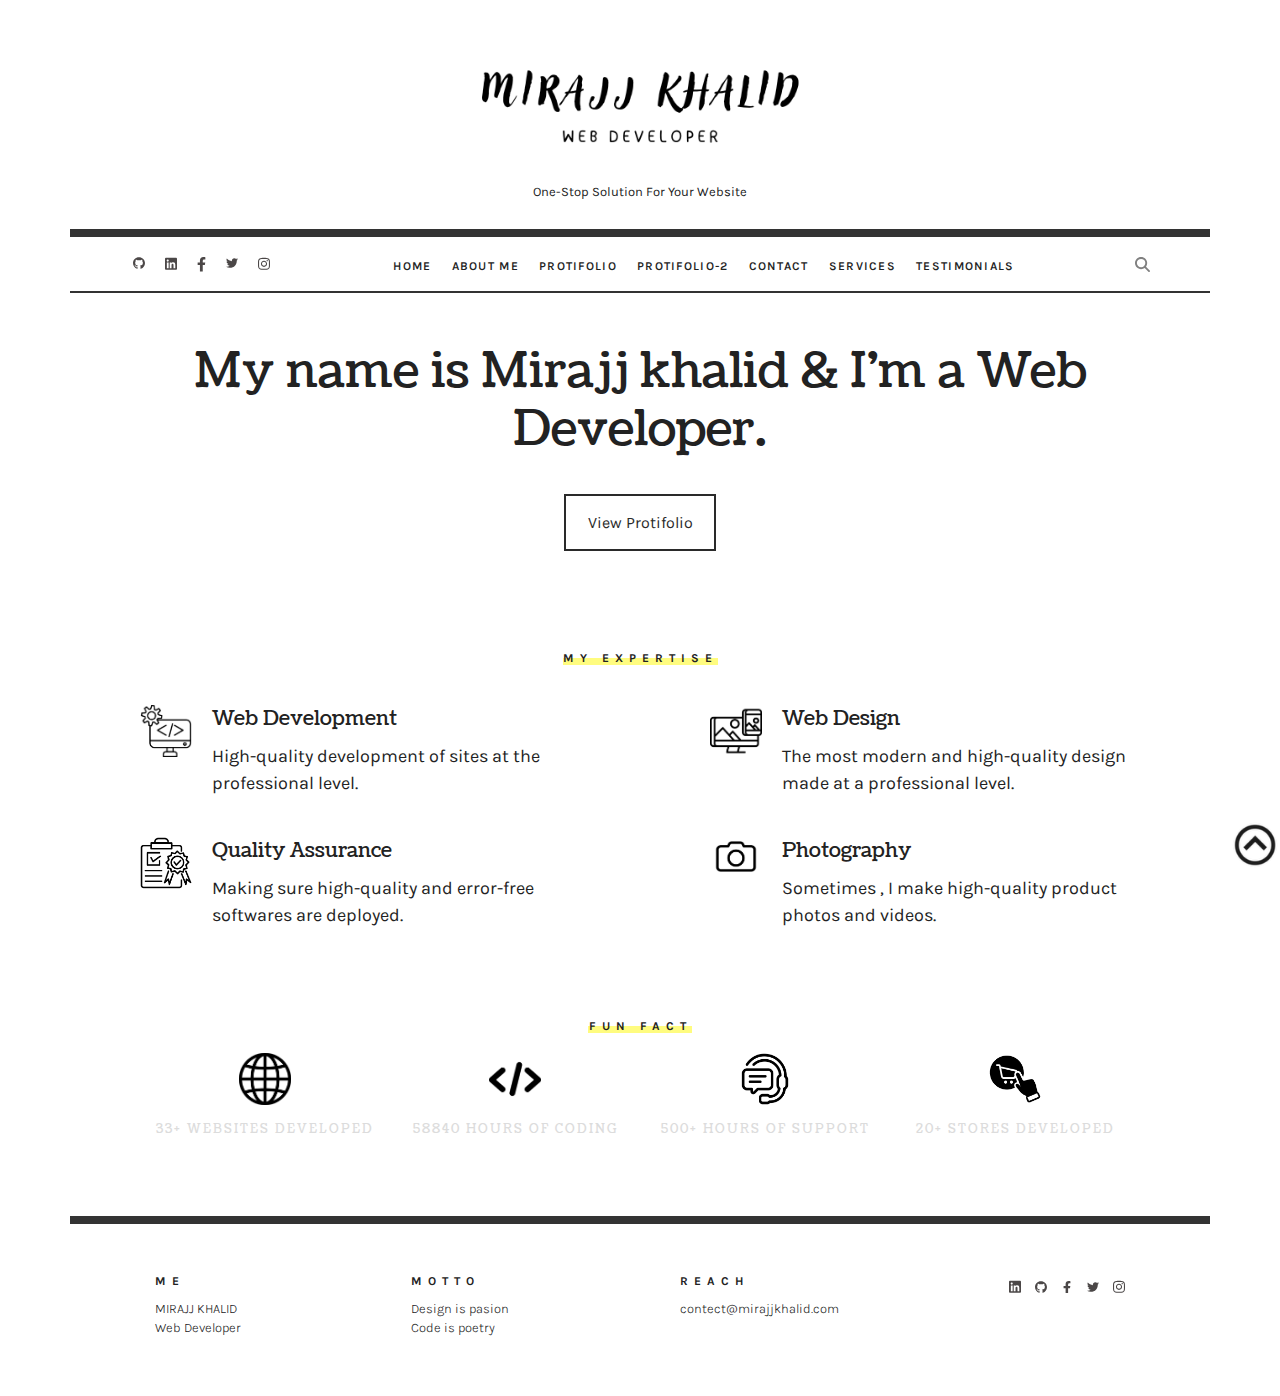
<file: index.html>
<!DOCTYPE html>
<html lang="en" scoll>
<head>
    <meta charset="UTF-8">
    <meta name="viewport" content="width=device-width, initial-scale=1.0">
    <title>index</title>
</head>
<link rel="stylesheet" href="css/style.css">
<link rel="stylesheet" href="css/common.css">
<link rel="preconnect" href="https://fonts.googleapis.com">
<link rel="preconnect" href="https://fonts.gstatic.com" crossorigin>
<link href="https://fonts.googleapis.com/css2?family=Inter:wght@100;200;300;400;500;600;700;800&family=Karla:ital,wght@0,200;0,300;0,400;0,500;0,600;0,700;0,800;1,200;1,300;1,400;1,500;1,600;1,700;1,800&family=Poppins:ital,wght@0,100;0,200;0,300;0,400;0,500;0,600;0,700;0,800;1,100;1,200;1,300;1,400;1,500;1,600;1,700;1,800&display=swap" rel="stylesheet">
<link rel="preconnect" href="https://fonts.googleapis.com">
<link rel="preconnect" href="https://fonts.gstatic.com" crossorigin>
<link href="https://fonts.googleapis.com/css2?family=Coustard:wght@400;900&family=Inter:wght@100;200;300;400;500;600;700;800&family=Karla:ital,wght@0,200;0,300;0,400;0,500;0,600;0,700;0,800;1,200;1,300;1,400;1,500;1,600;1,700;1,800&family=Poppins:ital,wght@0,100;0,200;0,300;0,400;0,500;0,600;0,700;0,800;1,100;1,200;1,300;1,400;1,500;1,600;1,700;1,800&display=swap" rel="stylesheet">
<body>
    <!-- /* ----------------------announcemnt-ber-start------------------- */ -->
    <div class="announcement-ber Karla" id="top">
        <div class="container">
            <div class="announcement-ber__wrapper">
                <div class="announcement-ber__content">
                    <div class="announcement-ber__image">
                        <a href="index.html">
                            <img src="./image/Miraj Khali LOGO.png" alt="">
                        </a>
                    </div>
                    <p class="paragraph">One-Stop Solution For Your Website </p>
                </div>
            </div>
        </div>
    </div>
    <!-- /* ----------------------announcemnt-ber-end------------------- */ -->
    <!-- /* ----------------------header-start------------------- */ -->
    <div class="header Karla ">
        <div class="container">
            <div class="header_wrapper">
                <div class="header_content">
                    <div class="header__-flex-wrap flex_between">
                        <div class="header__icon-wrap flex1">
                            <div class="header__icon-inner-wrap">
                                <a href="https://www.facebook.com/home.php">
                                    <div class="header__github cursor-pointer header_icon">
                                        <svg xmlns="http://www.w3.org/2000/svg" viewBox="0 0 496 512"><!--! Font Awesome Pro 6.4.2 by @fontawesome - https://fontawesome.com License - https://fontawesome.com/license (Commercial License) Copyright 2023 Fonticons, Inc. --><path d="M165.9 397.4c0 2-2.3 3.6-5.2 3.6-3.3.3-5.6-1.3-5.6-3.6 0-2 2.3-3.6 5.2-3.6 3-.3 5.6 1.3 5.6 3.6zm-31.1-4.5c-.7 2 1.3 4.3 4.3 4.9 2.6 1 5.6 0 6.2-2s-1.3-4.3-4.3-5.2c-2.6-.7-5.5.3-6.2 2.3zm44.2-1.7c-2.9.7-4.9 2.6-4.6 4.9.3 2 2.9 3.3 5.9 2.6 2.9-.7 4.9-2.6 4.6-4.6-.3-1.9-3-3.2-5.9-2.9zM244.8 8C106.1 8 0 113.3 0 252c0 110.9 69.8 205.8 169.5 239.2 12.8 2.3 17.3-5.6 17.3-12.1 0-6.2-.3-40.4-.3-61.4 0 0-70 15-84.7-29.8 0 0-11.4-29.1-27.8-36.6 0 0-22.9-15.7 1.6-15.4 0 0 24.9 2 38.6 25.8 21.9 38.6 58.6 27.5 72.9 20.9 2.3-16 8.8-27.1 16-33.7-55.9-6.2-112.3-14.3-112.3-110.5 0-27.5 7.6-41.3 23.6-58.9-2.6-6.5-11.1-33.3 2.6-67.9 20.9-6.5 69 27 69 27 20-5.6 41.5-8.5 62.8-8.5s42.8 2.9 62.8 8.5c0 0 48.1-33.6 69-27 13.7 34.7 5.2 61.4 2.6 67.9 16 17.7 25.8 31.5 25.8 58.9 0 96.5-58.9 104.2-114.8 110.5 9.2 7.9 17 22.9 17 46.4 0 33.7-.3 75.4-.3 83.6 0 6.5 4.6 14.4 17.3 12.1C428.2 457.8 496 362.9 496 252 496 113.3 383.5 8 244.8 8zM97.2 352.9c-1.3 1-1 3.3.7 5.2 1.6 1.6 3.9 2.3 5.2 1 1.3-1 1-3.3-.7-5.2-1.6-1.6-3.9-2.3-5.2-1zm-10.8-8.1c-.7 1.3.3 2.9 2.3 3.9 1.6 1 3.6.7 4.3-.7.7-1.3-.3-2.9-2.3-3.9-2-.6-3.6-.3-4.3.7zm32.4 35.6c-1.6 1.3-1 4.3 1.3 6.2 2.3 2.3 5.2 2.6 6.5 1 1.3-1.3.7-4.3-1.3-6.2-2.2-2.3-5.2-2.6-6.5-1zm-11.4-14.7c-1.6 1-1.6 3.6 0 5.9 1.6 2.3 4.3 3.3 5.6 2.3 1.6-1.3 1.6-3.9 0-6.2-1.4-2.3-4-3.3-5.6-2z"/></svg>
                                    </div>
                                </a>
                            </div>
                            <div class="header__icon-inner-wrap">
                                <a href="https://www.facebook.com/home.php">
                                    <div class="header__linkedin cursor-pointer header_icon">
                                        <svg xmlns="http://www.w3.org/2000/svg" viewBox="0 0 448 512"><!--! Font Awesome Pro 6.4.2 by @fontawesome - https://fontawesome.com License - https://fontawesome.com/license (Commercial License) Copyright 2023 Fonticons, Inc. --><path d="M416 32H31.9C14.3 32 0 46.5 0 64.3v383.4C0 465.5 14.3 480 31.9 480H416c17.6 0 32-14.5 32-32.3V64.3c0-17.8-14.4-32.3-32-32.3zM135.4 416H69V202.2h66.5V416zm-33.2-243c-21.3 0-38.5-17.3-38.5-38.5S80.9 96 102.2 96c21.2 0 38.5 17.3 38.5 38.5 0 21.3-17.2 38.5-38.5 38.5zm282.1 243h-66.4V312c0-24.8-.5-56.7-34.5-56.7-34.6 0-39.9 27-39.9 54.9V416h-66.4V202.2h63.7v29.2h.9c8.9-16.8 30.6-34.5 62.9-34.5 67.2 0 79.7 44.3 79.7 101.9V416z"/></svg>
                                    </div>
                                </a>
                            </div>
                            <div class="header__icon-inner-wrap">
                                <a href="https://www.facebook.com/home.php">
                                    <div class="header__facebook cursor-pointer header_icon">
                                        <svg xmlns="http://www.w3.org/2000/svg" viewBox="0 0 320 512"><!--! Font Awesome Pro 6.4.2 by @fontawesome - https://fontawesome.com License - https://fontawesome.com/license (Commercial License) Copyright 2023 Fonticons, Inc. --><path d="M279.14 288l14.22-92.66h-88.91v-60.13c0-25.35 12.42-50.06 52.24-50.06h40.42V6.26S260.43 0 225.36 0c-73.22 0-121.08 44.38-121.08 124.72v70.62H22.89V288h81.39v224h100.17V288z"/></svg>
                                    </div>
                                </a>
                            </div>
                            <div class="header__icon-inner-wrap">
                                <a href="https://www.facebook.com/home.php">
                                    <div class="header__twitter cursor-pointer header_icon">
                                        <svg xmlns="http://www.w3.org/2000/svg" viewBox="0 0 512 512"><!--! Font Awesome Pro 6.4.2 by @fontawesome - https://fontawesome.com License - https://fontawesome.com/license (Commercial License) Copyright 2023 Fonticons, Inc. --><path d="M459.37 151.716c.325 4.548.325 9.097.325 13.645 0 138.72-105.583 298.558-298.558 298.558-59.452 0-114.68-17.219-161.137-47.106 8.447.974 16.568 1.299 25.34 1.299 49.055 0 94.213-16.568 130.274-44.832-46.132-.975-84.792-31.188-98.112-72.772 6.498.974 12.995 1.624 19.818 1.624 9.421 0 18.843-1.3 27.614-3.573-48.081-9.747-84.143-51.98-84.143-102.985v-1.299c13.969 7.797 30.214 12.67 47.431 13.319-28.264-18.843-46.781-51.005-46.781-87.391 0-19.492 5.197-37.36 14.294-52.954 51.655 63.675 129.3 105.258 216.365 109.807-1.624-7.797-2.599-15.918-2.599-24.04 0-57.828 46.782-104.934 104.934-104.934 30.213 0 57.502 12.67 76.67 33.137 23.715-4.548 46.456-13.32 66.599-25.34-7.798 24.366-24.366 44.833-46.132 57.827 21.117-2.273 41.584-8.122 60.426-16.243-14.292 20.791-32.161 39.308-52.628 54.253z"/></svg>
                                    </div>
                                </a>
                            </div>
                            <div class="header__icon-inner-wrap">
                                <a href="https://www.facebook.com/home.php">
                                <div class="header__instagram cursor-pointer header_icon">
                                    <svg xmlns="http://www.w3.org/2000/svg" viewBox="0 0 448 512"><!--! Font Awesome Pro 6.4.2 by @fontawesome - https://fontawesome.com License - https://fontawesome.com/license (Commercial License) Copyright 2023 Fonticons, Inc. --><path d="M224.1 141c-63.6 0-114.9 51.3-114.9 114.9s51.3 114.9 114.9 114.9S339 319.5 339 255.9 287.7 141 224.1 141zm0 189.6c-41.1 0-74.7-33.5-74.7-74.7s33.5-74.7 74.7-74.7 74.7 33.5 74.7 74.7-33.6 74.7-74.7 74.7zm146.4-194.3c0 14.9-12 26.8-26.8 26.8-14.9 0-26.8-12-26.8-26.8s12-26.8 26.8-26.8 26.8 12 26.8 26.8zm76.1 27.2c-1.7-35.9-9.9-67.7-36.2-93.9-26.2-26.2-58-34.4-93.9-36.2-37-2.1-147.9-2.1-184.9 0-35.8 1.7-67.6 9.9-93.9 36.1s-34.4 58-36.2 93.9c-2.1 37-2.1 147.9 0 184.9 1.7 35.9 9.9 67.7 36.2 93.9s58 34.4 93.9 36.2c37 2.1 147.9 2.1 184.9 0 35.9-1.7 67.7-9.9 93.9-36.2 26.2-26.2 34.4-58 36.2-93.9 2.1-37 2.1-147.8 0-184.8zM398.8 388c-7.8 19.6-22.9 34.7-42.6 42.6-29.5 11.7-99.5 9-132.1 9s-102.7 2.6-132.1-9c-19.6-7.8-34.7-22.9-42.6-42.6-11.7-29.5-9-99.5-9-132.1s-2.6-102.7 9-132.1c7.8-19.6 22.9-34.7 42.6-42.6 29.5-11.7 99.5-9 132.1-9s102.7-2.6 132.1 9c19.6 7.8 34.7 22.9 42.6 42.6 11.7 29.5 9 99.5 9 132.1s2.7 102.7-9 132.1z"/></svg>
                                </div></a>
                            </div>
                        </div>
                        <div class="header__menu-icon" id="menu-bar">
                            <svg xmlns="http://www.w3.org/2000/svg" height="1em" viewBox="0 0 448 512"><!--! Font Awesome Free 6.4.2 by @fontawesome - https://fontawesome.com License - https://fontawesome.com/license (Commercial License) Copyright 2023 Fonticons, Inc. --><path d="M0 96C0 78.3 14.3 64 32 64H416c17.7 0 32 14.3 32 32s-14.3 32-32 32H32C14.3 128 0 113.7 0 96zM0 256c0-17.7 14.3-32 32-32H416c17.7 0 32 14.3 32 32s-14.3 32-32 32H32c-17.7 0-32-14.3-32-32zM448 416c0 17.7-14.3 32-32 32H32c-17.7 0-32-14.3-32-32s14.3-32 32-32H416c17.7 0 32 14.3 32 32z"/></svg>
                        </div>
                        <div class="header__cross-icon" id="cross-icon">
                            <svg xmlns="http://www.w3.org/2000/svg" height="1em" viewBox="0 0 384 512"><!--! Font Awesome Free 6.4.2 by @fontawesome - https://fontawesome.com License - https://fontawesome.com/license (Commercial License) Copyright 2023 Fonticons, Inc. --><path d="M342.6 150.6c12.5-12.5 12.5-32.8 0-45.3s-32.8-12.5-45.3 0L192 210.7 86.6 105.4c-12.5-12.5-32.8-12.5-45.3 0s-12.5 32.8 0 45.3L146.7 256 41.4 361.4c-12.5 12.5-12.5 32.8 0 45.3s32.8 12.5 45.3 0L192 301.3 297.4 406.6c12.5 12.5 32.8 12.5 45.3 0s12.5-32.8 0-45.3L237.3 256 342.6 150.6z"/></svg>
                        </div>
                        <ul class="header__menu-list uppercase flex1">
                            <li class="header__meni-item">
                                <a href="index.html" class="header__menu-link">home</a>
                            </li>
                            <li class="header__meni-item">
                                <a href="about.html" class="header__menu-link">about me</a>
                            </li>
                            <li class="header__meni-item">
                                <a href="portfolio.html" class="header__menu-link">protifolio</a>
                            </li>
                            <li class="header__meni-item">
                                <a href="portfolio-2.html" class="header__menu-link">protifolio-2</a>
                            </li>
                            <li class="header__meni-item">
                                <a href="contact.html" class="header__menu-link">contact</a>
                            </li>
                            <li class="header__meni-item">
                                <a href="services.html" class="header__menu-link">services</a>
                            </li>
                            <li class="header__meni-item">
                                <a href="testimonial.html" class="header__menu-link">testimonials</a>
                            </li>
                        </ul>
                        <div class="header__search-icon-wrap">
                            <div class="header__search-icon cursor-pointer">
                                <svg xmlns="http://www.w3.org/2000/svg" viewBox="0 0 512 512"><!--! Font Awesome Pro 6.4.2 by @fontawesome - https://fontawesome.com License - https://fontawesome.com/license (Commercial License) Copyright 2023 Fonticons, Inc. --><path d="M416 208c0 45.9-14.9 88.3-40 122.7L502.6 457.4c12.5 12.5 12.5 32.8 0 45.3s-32.8 12.5-45.3 0L330.7 376c-34.4 25.2-76.8 40-122.7 40C93.1 416 0 322.9 0 208S93.1 0 208 0S416 93.1 416 208zM208 352a144 144 0 1 0 0-288 144 144 0 1 0 0 288z"/></svg>
                            </div>
                        </div>
                    </div>
                    <div class="header__dropdown" id="dropdown">
                        <ul class="header__menu-list2 menu-list2 uppercase">
                            <li class="header__meni-item">
                                <a href="index.html" class="header__menu-link">home</a>
                            </li>
                            <li class="header__meni-item">
                                <a href="about.html" class="header__menu-link">about me</a>
                            </li>
                            <li class="header__meni-item">
                                <a href="portfolio.html" class="header__menu-link">protifolio</a>
                            </li>
                            <li class="header__meni-item">
                                <a href="portfolio-2.html" class="header__menu-link">protifolio-2</a>
                            </li>
                            <li class="header__meni-item">
                                <a href="contact.html" class="header__menu-link">contact</a>
                            </li>
                            <li class="header__meni-item">
                                <a href="services.html" class="header__menu-link">services</a>
                            </li>
                            <li class="header__meni-item">
                                <a href="testimonial.html" class="header__menu-link">testimonials</a>
                            </li>
                        </ul>
                    </div>
                </div>
            </div>
        </div>
    </div>
    <!-- /* ----------------------header-end------------------- */ -->
    <!-- /* ----------------------bennar-start------------------- */ -->
    <div class="bennar Coustard">
        <div class="container">
            <div class="bennar__wrapper">
                <div class="bennar__content">
                    <h2 class="bennar__title">My name is Mirajj khalid &  I’m a Web Developer.</h2>
                    <a href="" class="bennar__btn capitalize Karla">view protifolio</a>
                    <div class="banner__pre-title uppercase Karla">My Expertise</div>
                </div>
                <div class="bennar__flex-wrap flex_between">
                    <div class="bennar__inner-wrap">
                        <div class="bennar__logo-wrap flex1">
                            <div class="bennar__logo cursor-pointer">
                                <img src="./image/logo1.png" alt="">
                            </div>
                            <div class="bennar__text-wrap">
                                <h4 class="benner-sub-title Coustard">Web Development</h4>
                                <p class="benner-paragraph Karla">High-quality development of sites at the professional level.</p>
                            </div>
                        </div>
                    </div>
                    <div class="bennar__inner-wrap">
                        <div class="bennar__logo-wrap flex1">
                            <div class="bennar__logo cursor-pointer">
                                <img src="./image/logo2.png" alt="">
                            </div>
                            <div class="bennar__text-wrap">
                                <h4 class="benner-sub-title Coustard">Web Design</h4>
                                <p class="benner-paragraph Karla">The most modern and high-quality design made at a professional level.</p>
                            </div>
                        </div>
                    </div>
                    <div class="bennar__inner-wrap">
                        <div class="bennar__logo-wrap flex1">
                            <div class="bennar__logo cursor-pointer">
                                <img src="./image/logo3.png" alt="">
                            </div>
                            <div class="bennar__text-wrap">
                                <h4 class="benner-sub-title Coustard">Quality Assurance</h4>
                                <p class="benner-paragraph Karla">Making sure high-quality and error-free softwares are deployed.</p>
                            </div>
                        </div>
                    </div>
                    <div class="bennar__inner-wrap">
                        <div class="bennar__logo-wrap flex1">
                            <div class="bennar__logo cursor-pointer">
                                <img src="./image/logo4.png" alt="">
                            </div>
                            <div class="bennar__text-wrap">
                                <h4 class="benner-sub-title Coustard">Photography</h4>
                                <p class="benner-paragraph Karla">Sometimes , I make high-quality product photos and videos.</p>
                            </div>
                        </div>
                    </div>
                </div>
                <div class="banner__pre-title uppercase Karla bennar-last-child">Fun Fact</div>
                <div class="bennar-logo-wraps flex">
                    <div class="bennar_inner-logo-wrap">
                        <div class="content_wrap">
                            <div class="bennar__company_logo cursor-pointer">
                                <img src="./image/company1.png" alt="">
                            </div>
                            <h4 class="bennar-text uppercase Coustard">33+ Websites Developed</h4>
                        </div>
                    </div>
                    <div class="bennar_inner-logo-wrap">
                        <div class="content_wrap">
                            <div class="bennar__company_logo cursor-pointer">
                                <img src="./image/company2.png" alt="">
                            </div>
                            <h4 class="bennar-text uppercase Coustard">58840 Hours Of Coding</h4>
                        </div>
                    </div>
                    <div class="bennar_inner-logo-wrap">
                        <div class="content_wrap">
                            <div class="bennar__company_logo cursor-pointer">
                                <img src="./image/company3.png" alt="">
                            </div>
                            <h4 class="bennar-text uppercase Coustard">500+ Hours Of Support</h4>
                        </div>
                    </div>
                    <div class="bennar_inner-logo-wrap">
                        <div class="content_wrap">
                            <div class="bennar__company_logo cursor-pointer">
                                <img src="./image/company4.png" alt="">
                            </div>
                            <h4 class="bennar-text uppercase Coustard">20+ Stores Developed</h4>
                        </div>
                    </div>
                </div>
            </div>
        </div>
    </div>
    <!-- /* ----------------------bennar-end------------------- */ -->
    <!-- /* ----------------------arrow_icon-start------------------- */ -->
    <a href="#top">
        <div class="arrow_icon">
            <img src="./image/arrow.png" alt="">
        </div>
    </a>
     <!-- /* ----------------------arrow_icon-end------------------- */ -->
    <!-- ---------------------Footer Section Starts------------------- -->
    <div class="footer Karla">
        <div class="container">
            <div class="footer__wrapper">
                <div class="footer__content flex1">
                    <ul class="footer__menu-list">
                        <li class="footer__menu-item">
                            <h3 class="footer__title">ME</h3>
                        </li>
                        <li class="footer__menu-item">
                            <a href="#" class="menu__link">MIRAJJ KHALID</a>
                        </li>
                        <li class="footer__menu-item">
                            <a href="#" class="menu__link">Web Developer</a>
                        </li>
                    </ul>
                    <ul class="footer__menu-list">
                        <li class="footer__menu-item">
                            <h3 class="footer__title">MOTTO</h3>
                        </li>
                        <li class="footer__menu-item">
                            <a href="#" class="menu__link">Design is pasion</a>
                        </li>
                        <li class="footer__menu-item">
                            <a href="#" class="menu__link">Code is poetry</a>
                        </li>
                    </ul>
                    <ul class="footer__menu-list">
                        <li class="footer__menu-item">
                            <h3 class="footer__title">REACH</h3>
                        </li>
                        <li class="footer__menu-item">
                            <a href="#" class="menu__link">contect@mirajjkhalid.com</a>
                        </li>
                    </ul>
                    <div class="header__icon-wrap flex1">
                        <div class="footer__icon-inner-wrap">
                            <div class="footer__linkedin cursor-pointer header_icon">
                                <svg xmlns="http://www.w3.org/2000/svg"
                                    viewBox="0 0 448 512"><!--! Font Awesome Pro 6.4.2 by @fontawesome - https://fontawesome.com License - https://fontawesome.com/license (Commercial License) Copyright 2023 Fonticons, Inc. -->
                                    <path
                                        d="M416 32H31.9C14.3 32 0 46.5 0 64.3v383.4C0 465.5 14.3 480 31.9 480H416c17.6 0 32-14.5 32-32.3V64.3c0-17.8-14.4-32.3-32-32.3zM135.4 416H69V202.2h66.5V416zm-33.2-243c-21.3 0-38.5-17.3-38.5-38.5S80.9 96 102.2 96c21.2 0 38.5 17.3 38.5 38.5 0 21.3-17.2 38.5-38.5 38.5zm282.1 243h-66.4V312c0-24.8-.5-56.7-34.5-56.7-34.6 0-39.9 27-39.9 54.9V416h-66.4V202.2h63.7v29.2h.9c8.9-16.8 30.6-34.5 62.9-34.5 67.2 0 79.7 44.3 79.7 101.9V416z" />
                                </svg>
                            </div>
                        </div>
                        <div class="footer__icon-inner-wrap">
                            <div class="footer__github cursor-pointer header_icon">
                                <svg xmlns="http://www.w3.org/2000/svg"
                                    viewBox="0 0 496 512"><!--! Font Awesome Pro 6.4.2 by @fontawesome - https://fontawesome.com License - https://fontawesome.com/license (Commercial License) Copyright 2023 Fonticons, Inc. -->
                                    <path
                                        d="M165.9 397.4c0 2-2.3 3.6-5.2 3.6-3.3.3-5.6-1.3-5.6-3.6 0-2 2.3-3.6 5.2-3.6 3-.3 5.6 1.3 5.6 3.6zm-31.1-4.5c-.7 2 1.3 4.3 4.3 4.9 2.6 1 5.6 0 6.2-2s-1.3-4.3-4.3-5.2c-2.6-.7-5.5.3-6.2 2.3zm44.2-1.7c-2.9.7-4.9 2.6-4.6 4.9.3 2 2.9 3.3 5.9 2.6 2.9-.7 4.9-2.6 4.6-4.6-.3-1.9-3-3.2-5.9-2.9zM244.8 8C106.1 8 0 113.3 0 252c0 110.9 69.8 205.8 169.5 239.2 12.8 2.3 17.3-5.6 17.3-12.1 0-6.2-.3-40.4-.3-61.4 0 0-70 15-84.7-29.8 0 0-11.4-29.1-27.8-36.6 0 0-22.9-15.7 1.6-15.4 0 0 24.9 2 38.6 25.8 21.9 38.6 58.6 27.5 72.9 20.9 2.3-16 8.8-27.1 16-33.7-55.9-6.2-112.3-14.3-112.3-110.5 0-27.5 7.6-41.3 23.6-58.9-2.6-6.5-11.1-33.3 2.6-67.9 20.9-6.5 69 27 69 27 20-5.6 41.5-8.5 62.8-8.5s42.8 2.9 62.8 8.5c0 0 48.1-33.6 69-27 13.7 34.7 5.2 61.4 2.6 67.9 16 17.7 25.8 31.5 25.8 58.9 0 96.5-58.9 104.2-114.8 110.5 9.2 7.9 17 22.9 17 46.4 0 33.7-.3 75.4-.3 83.6 0 6.5 4.6 14.4 17.3 12.1C428.2 457.8 496 362.9 496 252 496 113.3 383.5 8 244.8 8zM97.2 352.9c-1.3 1-1 3.3.7 5.2 1.6 1.6 3.9 2.3 5.2 1 1.3-1 1-3.3-.7-5.2-1.6-1.6-3.9-2.3-5.2-1zm-10.8-8.1c-.7 1.3.3 2.9 2.3 3.9 1.6 1 3.6.7 4.3-.7.7-1.3-.3-2.9-2.3-3.9-2-.6-3.6-.3-4.3.7zm32.4 35.6c-1.6 1.3-1 4.3 1.3 6.2 2.3 2.3 5.2 2.6 6.5 1 1.3-1.3.7-4.3-1.3-6.2-2.2-2.3-5.2-2.6-6.5-1zm-11.4-14.7c-1.6 1-1.6 3.6 0 5.9 1.6 2.3 4.3 3.3 5.6 2.3 1.6-1.3 1.6-3.9 0-6.2-1.4-2.3-4-3.3-5.6-2z" />
                                </svg>
                            </div>
                        </div>
                        <div class="footer__icon-inner-wrap">
                            <div class="footer__facebook cursor-pointer header_icon">
                                <svg xmlns="http://www.w3.org/2000/svg"
                                    viewBox="0 0 320 512"><!--! Font Awesome Pro 6.4.2 by @fontawesome - https://fontawesome.com License - https://fontawesome.com/license (Commercial License) Copyright 2023 Fonticons, Inc. -->
                                    <path
                                        d="M279.14 288l14.22-92.66h-88.91v-60.13c0-25.35 12.42-50.06 52.24-50.06h40.42V6.26S260.43 0 225.36 0c-73.22 0-121.08 44.38-121.08 124.72v70.62H22.89V288h81.39v224h100.17V288z" />
                                </svg>
                            </div>
                        </div>
                        <div class="footer__icon-inner-wrap">
                            <div class="header__twitter cursor-pointer header_icon">
                                <svg xmlns="http://www.w3.org/2000/svg"
                                    viewBox="0 0 512 512"><!--! Font Awesome Pro 6.4.2 by @fontawesome - https://fontawesome.com License - https://fontawesome.com/license (Commercial License) Copyright 2023 Fonticons, Inc. -->
                                    <path
                                        d="M459.37 151.716c.325 4.548.325 9.097.325 13.645 0 138.72-105.583 298.558-298.558 298.558-59.452 0-114.68-17.219-161.137-47.106 8.447.974 16.568 1.299 25.34 1.299 49.055 0 94.213-16.568 130.274-44.832-46.132-.975-84.792-31.188-98.112-72.772 6.498.974 12.995 1.624 19.818 1.624 9.421 0 18.843-1.3 27.614-3.573-48.081-9.747-84.143-51.98-84.143-102.985v-1.299c13.969 7.797 30.214 12.67 47.431 13.319-28.264-18.843-46.781-51.005-46.781-87.391 0-19.492 5.197-37.36 14.294-52.954 51.655 63.675 129.3 105.258 216.365 109.807-1.624-7.797-2.599-15.918-2.599-24.04 0-57.828 46.782-104.934 104.934-104.934 30.213 0 57.502 12.67 76.67 33.137 23.715-4.548 46.456-13.32 66.599-25.34-7.798 24.366-24.366 44.833-46.132 57.827 21.117-2.273 41.584-8.122 60.426-16.243-14.292 20.791-32.161 39.308-52.628 54.253z" />
                                </svg>
                            </div>
                        </div>
                        <div class="footer__icon-inner-wrap">
                            <div class="header__instagram cursor-pointer header_icon">
                                <svg xmlns="http://www.w3.org/2000/svg"
                                    viewBox="0 0 448 512"><!--! Font Awesome Pro 6.4.2 by @fontawesome - https://fontawesome.com License - https://fontawesome.com/license (Commercial License) Copyright 2023 Fonticons, Inc. -->
                                    <path
                                        d="M224.1 141c-63.6 0-114.9 51.3-114.9 114.9s51.3 114.9 114.9 114.9S339 319.5 339 255.9 287.7 141 224.1 141zm0 189.6c-41.1 0-74.7-33.5-74.7-74.7s33.5-74.7 74.7-74.7 74.7 33.5 74.7 74.7-33.6 74.7-74.7 74.7zm146.4-194.3c0 14.9-12 26.8-26.8 26.8-14.9 0-26.8-12-26.8-26.8s12-26.8 26.8-26.8 26.8 12 26.8 26.8zm76.1 27.2c-1.7-35.9-9.9-67.7-36.2-93.9-26.2-26.2-58-34.4-93.9-36.2-37-2.1-147.9-2.1-184.9 0-35.8 1.7-67.6 9.9-93.9 36.1s-34.4 58-36.2 93.9c-2.1 37-2.1 147.9 0 184.9 1.7 35.9 9.9 67.7 36.2 93.9s58 34.4 93.9 36.2c37 2.1 147.9 2.1 184.9 0 35.9-1.7 67.7-9.9 93.9-36.2 26.2-26.2 34.4-58 36.2-93.9 2.1-37 2.1-147.8 0-184.8zM398.8 388c-7.8 19.6-22.9 34.7-42.6 42.6-29.5 11.7-99.5 9-132.1 9s-102.7 2.6-132.1-9c-19.6-7.8-34.7-22.9-42.6-42.6-11.7-29.5-9-99.5-9-132.1s-2.6-102.7 9-132.1c7.8-19.6 22.9-34.7 42.6-42.6 29.5-11.7 99.5-9 132.1-9s102.7-2.6 132.1 9c19.6 7.8 34.7 22.9 42.6 42.6 11.7 29.5 9 99.5 9 132.1s2.7 102.7-9 132.1z" />
                                </svg>
                            </div>
                        </div>
                    </div>
                </div>
            </div>
        </div>
    </div>
    <!-- ---------------------Footer Section Ends---------------------- -->
    <script src="./js/script.js"></script>
</body>
</html>
</file>
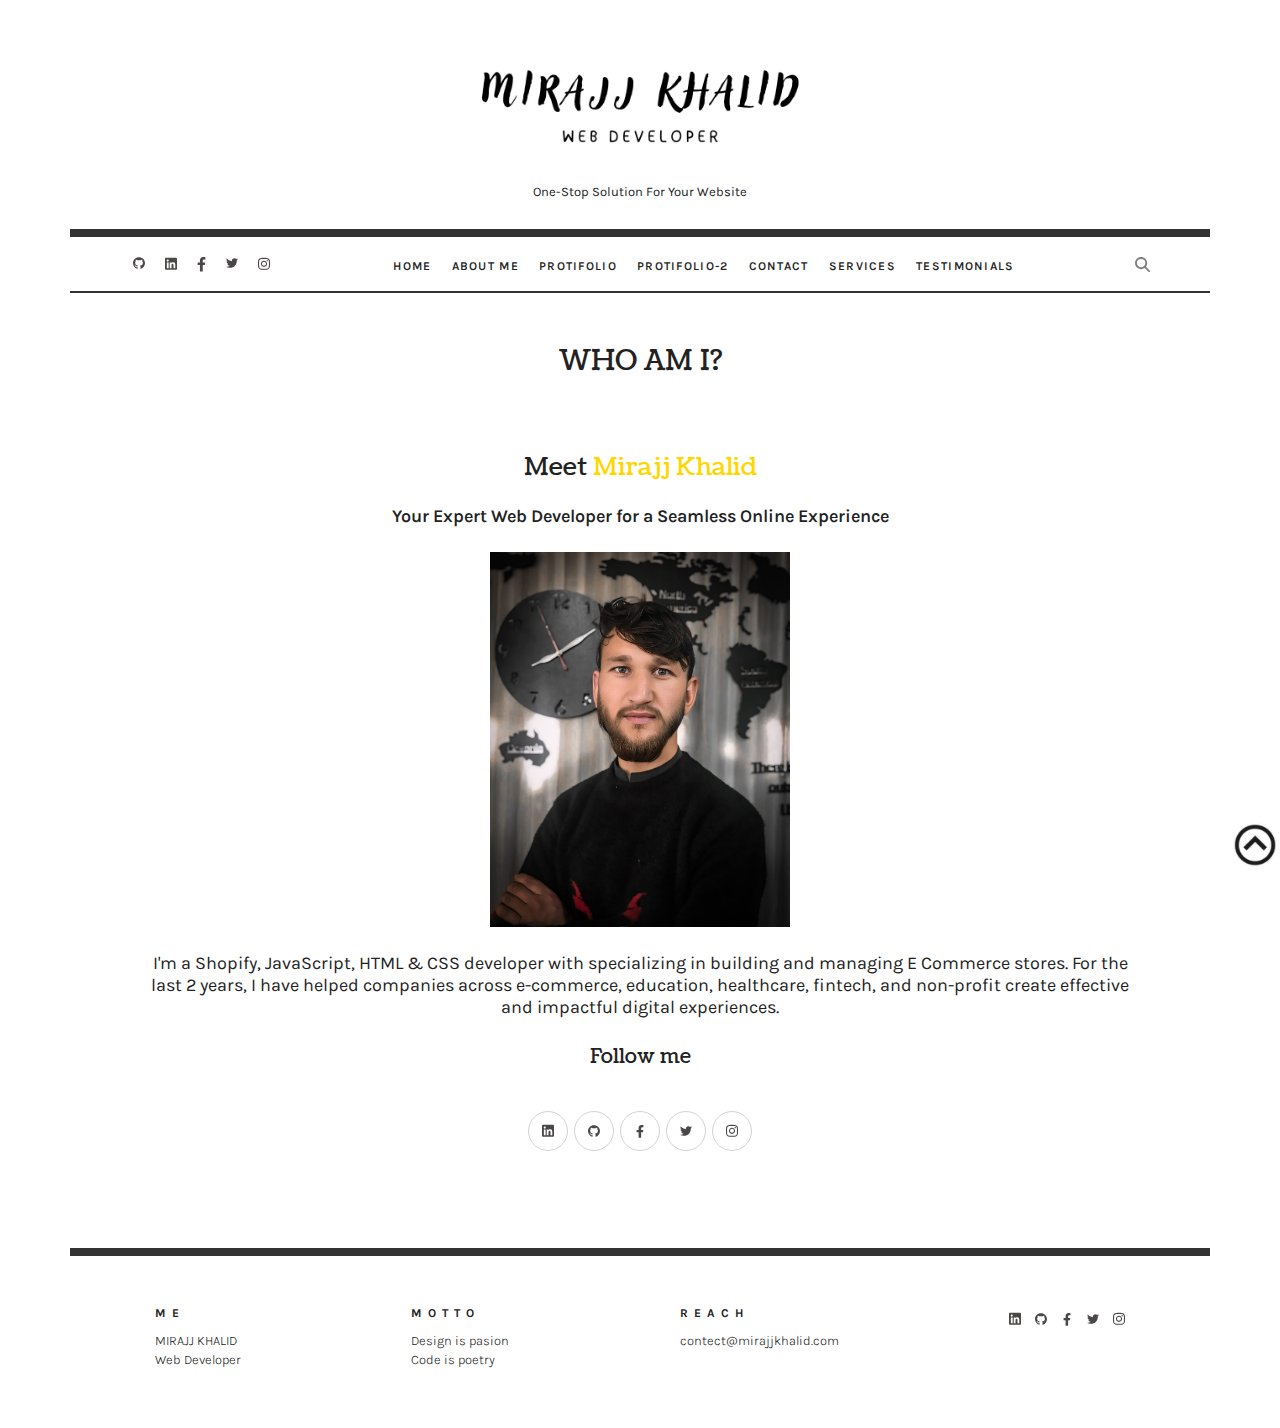
<file: about.html>
<!DOCTYPE html>
<html lang="en">

<head>
    <meta charset="UTF-8">
    <meta name="viewport" content="width=device-width, initial-scale=1.0">
    <title>about</title>
    <link rel="stylesheet" href="css/about.css">
    <link rel="stylesheet" href="css/common.css">
    <link rel="preconnect" href="https://fonts.googleapis.com">
    <link rel="preconnect" href="https://fonts.gstatic.com" crossorigin>
    <link
        href="https://fonts.googleapis.com/css2?family=Inter:wght@100;200;300;400;500;600;700;800&family=Karla:ital,wght@0,200;0,300;0,400;0,500;0,600;0,700;0,800;1,200;1,300;1,400;1,500;1,600;1,700;1,800&family=Poppins:ital,wght@0,100;0,200;0,300;0,400;0,500;0,600;0,700;0,800;1,100;1,200;1,300;1,400;1,500;1,600;1,700;1,800&display=swap"
        rel="stylesheet">
    <link rel="preconnect" href="https://fonts.googleapis.com">
    <link rel="preconnect" href="https://fonts.gstatic.com" crossorigin>
    <link
        href="https://fonts.googleapis.com/css2?family=Coustard:wght@400;900&family=Inter:wght@100;200;300;400;500;600;700;800&family=Karla:ital,wght@0,200;0,300;0,400;0,500;0,600;0,700;0,800;1,200;1,300;1,400;1,500;1,600;1,700;1,800&family=Poppins:ital,wght@0,100;0,200;0,300;0,400;0,500;0,600;0,700;0,800;1,100;1,200;1,300;1,400;1,500;1,600;1,700;1,800&display=swap"
        rel="stylesheet">
</head>

<body>
    <!-- /* ----------------------announcemnt-ber-start------------------- */ -->
    <div class="announcement-ber Karla" id="top">
        <div class="container">
            <div class="announcement-ber__wrapper">
                <div class="announcement-ber__content">
                    <div class="announcement-ber__image">
                        <a href="index.html">
                            <img src="./image/Miraj Khali LOGO.png" alt="">
                        </a>
                    </div>
                    <p class="paragraph">One-Stop Solution For Your Website </p>
                </div>
            </div>
        </div>
    </div>
    <!-- /* ----------------------announcemnt-ber-end------------------- */ -->
    <!-- /* ----------------------header-start------------------- */ -->
    <div class="header Karla ">
        <div class="container">
            <div class="header_wrapper">
                <div class="header_content">
                    <div class="header__-flex-wrap flex_between">
                        <div class="header__icon-wrap flex1">
                            <div class="header__icon-inner-wrap">
                                <a href="https://www.facebook.com/home.php">
                                    <div class="header__github cursor-pointer header_icon">
                                        <svg xmlns="http://www.w3.org/2000/svg" viewBox="0 0 496 512"><!--! Font Awesome Pro 6.4.2 by @fontawesome - https://fontawesome.com License - https://fontawesome.com/license (Commercial License) Copyright 2023 Fonticons, Inc. --><path d="M165.9 397.4c0 2-2.3 3.6-5.2 3.6-3.3.3-5.6-1.3-5.6-3.6 0-2 2.3-3.6 5.2-3.6 3-.3 5.6 1.3 5.6 3.6zm-31.1-4.5c-.7 2 1.3 4.3 4.3 4.9 2.6 1 5.6 0 6.2-2s-1.3-4.3-4.3-5.2c-2.6-.7-5.5.3-6.2 2.3zm44.2-1.7c-2.9.7-4.9 2.6-4.6 4.9.3 2 2.9 3.3 5.9 2.6 2.9-.7 4.9-2.6 4.6-4.6-.3-1.9-3-3.2-5.9-2.9zM244.8 8C106.1 8 0 113.3 0 252c0 110.9 69.8 205.8 169.5 239.2 12.8 2.3 17.3-5.6 17.3-12.1 0-6.2-.3-40.4-.3-61.4 0 0-70 15-84.7-29.8 0 0-11.4-29.1-27.8-36.6 0 0-22.9-15.7 1.6-15.4 0 0 24.9 2 38.6 25.8 21.9 38.6 58.6 27.5 72.9 20.9 2.3-16 8.8-27.1 16-33.7-55.9-6.2-112.3-14.3-112.3-110.5 0-27.5 7.6-41.3 23.6-58.9-2.6-6.5-11.1-33.3 2.6-67.9 20.9-6.5 69 27 69 27 20-5.6 41.5-8.5 62.8-8.5s42.8 2.9 62.8 8.5c0 0 48.1-33.6 69-27 13.7 34.7 5.2 61.4 2.6 67.9 16 17.7 25.8 31.5 25.8 58.9 0 96.5-58.9 104.2-114.8 110.5 9.2 7.9 17 22.9 17 46.4 0 33.7-.3 75.4-.3 83.6 0 6.5 4.6 14.4 17.3 12.1C428.2 457.8 496 362.9 496 252 496 113.3 383.5 8 244.8 8zM97.2 352.9c-1.3 1-1 3.3.7 5.2 1.6 1.6 3.9 2.3 5.2 1 1.3-1 1-3.3-.7-5.2-1.6-1.6-3.9-2.3-5.2-1zm-10.8-8.1c-.7 1.3.3 2.9 2.3 3.9 1.6 1 3.6.7 4.3-.7.7-1.3-.3-2.9-2.3-3.9-2-.6-3.6-.3-4.3.7zm32.4 35.6c-1.6 1.3-1 4.3 1.3 6.2 2.3 2.3 5.2 2.6 6.5 1 1.3-1.3.7-4.3-1.3-6.2-2.2-2.3-5.2-2.6-6.5-1zm-11.4-14.7c-1.6 1-1.6 3.6 0 5.9 1.6 2.3 4.3 3.3 5.6 2.3 1.6-1.3 1.6-3.9 0-6.2-1.4-2.3-4-3.3-5.6-2z"/></svg>
                                    </div>
                                </a>
                            </div>
                            <div class="header__icon-inner-wrap">
                                <a href="https://www.facebook.com/home.php">
                                    <div class="header__linkedin cursor-pointer header_icon">
                                        <svg xmlns="http://www.w3.org/2000/svg" viewBox="0 0 448 512"><!--! Font Awesome Pro 6.4.2 by @fontawesome - https://fontawesome.com License - https://fontawesome.com/license (Commercial License) Copyright 2023 Fonticons, Inc. --><path d="M416 32H31.9C14.3 32 0 46.5 0 64.3v383.4C0 465.5 14.3 480 31.9 480H416c17.6 0 32-14.5 32-32.3V64.3c0-17.8-14.4-32.3-32-32.3zM135.4 416H69V202.2h66.5V416zm-33.2-243c-21.3 0-38.5-17.3-38.5-38.5S80.9 96 102.2 96c21.2 0 38.5 17.3 38.5 38.5 0 21.3-17.2 38.5-38.5 38.5zm282.1 243h-66.4V312c0-24.8-.5-56.7-34.5-56.7-34.6 0-39.9 27-39.9 54.9V416h-66.4V202.2h63.7v29.2h.9c8.9-16.8 30.6-34.5 62.9-34.5 67.2 0 79.7 44.3 79.7 101.9V416z"/></svg>
                                    </div>
                                </a>
                            </div>
                            <div class="header__icon-inner-wrap">
                                <a href="https://www.facebook.com/home.php">
                                    <div class="header__facebook cursor-pointer header_icon">
                                        <svg xmlns="http://www.w3.org/2000/svg" viewBox="0 0 320 512"><!--! Font Awesome Pro 6.4.2 by @fontawesome - https://fontawesome.com License - https://fontawesome.com/license (Commercial License) Copyright 2023 Fonticons, Inc. --><path d="M279.14 288l14.22-92.66h-88.91v-60.13c0-25.35 12.42-50.06 52.24-50.06h40.42V6.26S260.43 0 225.36 0c-73.22 0-121.08 44.38-121.08 124.72v70.62H22.89V288h81.39v224h100.17V288z"/></svg>
                                    </div>
                                </a>
                            </div>
                            <div class="header__icon-inner-wrap">
                                <a href="https://www.facebook.com/home.php">
                                    <div class="header__twitter cursor-pointer header_icon">
                                        <svg xmlns="http://www.w3.org/2000/svg" viewBox="0 0 512 512"><!--! Font Awesome Pro 6.4.2 by @fontawesome - https://fontawesome.com License - https://fontawesome.com/license (Commercial License) Copyright 2023 Fonticons, Inc. --><path d="M459.37 151.716c.325 4.548.325 9.097.325 13.645 0 138.72-105.583 298.558-298.558 298.558-59.452 0-114.68-17.219-161.137-47.106 8.447.974 16.568 1.299 25.34 1.299 49.055 0 94.213-16.568 130.274-44.832-46.132-.975-84.792-31.188-98.112-72.772 6.498.974 12.995 1.624 19.818 1.624 9.421 0 18.843-1.3 27.614-3.573-48.081-9.747-84.143-51.98-84.143-102.985v-1.299c13.969 7.797 30.214 12.67 47.431 13.319-28.264-18.843-46.781-51.005-46.781-87.391 0-19.492 5.197-37.36 14.294-52.954 51.655 63.675 129.3 105.258 216.365 109.807-1.624-7.797-2.599-15.918-2.599-24.04 0-57.828 46.782-104.934 104.934-104.934 30.213 0 57.502 12.67 76.67 33.137 23.715-4.548 46.456-13.32 66.599-25.34-7.798 24.366-24.366 44.833-46.132 57.827 21.117-2.273 41.584-8.122 60.426-16.243-14.292 20.791-32.161 39.308-52.628 54.253z"/></svg>
                                    </div>
                                </a>
                            </div>
                            <div class="header__icon-inner-wrap">
                                <a href="https://www.facebook.com/home.php">
                                <div class="header__instagram cursor-pointer header_icon">
                                    <svg xmlns="http://www.w3.org/2000/svg" viewBox="0 0 448 512"><!--! Font Awesome Pro 6.4.2 by @fontawesome - https://fontawesome.com License - https://fontawesome.com/license (Commercial License) Copyright 2023 Fonticons, Inc. --><path d="M224.1 141c-63.6 0-114.9 51.3-114.9 114.9s51.3 114.9 114.9 114.9S339 319.5 339 255.9 287.7 141 224.1 141zm0 189.6c-41.1 0-74.7-33.5-74.7-74.7s33.5-74.7 74.7-74.7 74.7 33.5 74.7 74.7-33.6 74.7-74.7 74.7zm146.4-194.3c0 14.9-12 26.8-26.8 26.8-14.9 0-26.8-12-26.8-26.8s12-26.8 26.8-26.8 26.8 12 26.8 26.8zm76.1 27.2c-1.7-35.9-9.9-67.7-36.2-93.9-26.2-26.2-58-34.4-93.9-36.2-37-2.1-147.9-2.1-184.9 0-35.8 1.7-67.6 9.9-93.9 36.1s-34.4 58-36.2 93.9c-2.1 37-2.1 147.9 0 184.9 1.7 35.9 9.9 67.7 36.2 93.9s58 34.4 93.9 36.2c37 2.1 147.9 2.1 184.9 0 35.9-1.7 67.7-9.9 93.9-36.2 26.2-26.2 34.4-58 36.2-93.9 2.1-37 2.1-147.8 0-184.8zM398.8 388c-7.8 19.6-22.9 34.7-42.6 42.6-29.5 11.7-99.5 9-132.1 9s-102.7 2.6-132.1-9c-19.6-7.8-34.7-22.9-42.6-42.6-11.7-29.5-9-99.5-9-132.1s-2.6-102.7 9-132.1c7.8-19.6 22.9-34.7 42.6-42.6 29.5-11.7 99.5-9 132.1-9s102.7-2.6 132.1 9c19.6 7.8 34.7 22.9 42.6 42.6 11.7 29.5 9 99.5 9 132.1s2.7 102.7-9 132.1z"/></svg>
                                </div></a>
                            </div>
                        </div>
                        <div class="header__menu-icon" id="menu-bar">
                            <svg xmlns="http://www.w3.org/2000/svg" height="1em" viewBox="0 0 448 512"><!--! Font Awesome Free 6.4.2 by @fontawesome - https://fontawesome.com License - https://fontawesome.com/license (Commercial License) Copyright 2023 Fonticons, Inc. --><path d="M0 96C0 78.3 14.3 64 32 64H416c17.7 0 32 14.3 32 32s-14.3 32-32 32H32C14.3 128 0 113.7 0 96zM0 256c0-17.7 14.3-32 32-32H416c17.7 0 32 14.3 32 32s-14.3 32-32 32H32c-17.7 0-32-14.3-32-32zM448 416c0 17.7-14.3 32-32 32H32c-17.7 0-32-14.3-32-32s14.3-32 32-32H416c17.7 0 32 14.3 32 32z"/></svg>
                        </div>
                        <div class="header__cross-icon" id="cross-icon">
                            <svg xmlns="http://www.w3.org/2000/svg" height="1em" viewBox="0 0 384 512"><!--! Font Awesome Free 6.4.2 by @fontawesome - https://fontawesome.com License - https://fontawesome.com/license (Commercial License) Copyright 2023 Fonticons, Inc. --><path d="M342.6 150.6c12.5-12.5 12.5-32.8 0-45.3s-32.8-12.5-45.3 0L192 210.7 86.6 105.4c-12.5-12.5-32.8-12.5-45.3 0s-12.5 32.8 0 45.3L146.7 256 41.4 361.4c-12.5 12.5-12.5 32.8 0 45.3s32.8 12.5 45.3 0L192 301.3 297.4 406.6c12.5 12.5 32.8 12.5 45.3 0s12.5-32.8 0-45.3L237.3 256 342.6 150.6z"/></svg>
                        </div>
                        <ul class="header__menu-list uppercase flex1">
                            <li class="header__meni-item">
                                <a href="index.html" class="header__menu-link">home</a>
                            </li>
                            <li class="header__meni-item">
                                <a href="about.html" class="header__menu-link">about me</a>
                            </li>
                            <li class="header__meni-item">
                                <a href="portfolio.html" class="header__menu-link">protifolio</a>
                            </li>
                            <li class="header__meni-item">
                                <a href="portfolio-2.html" class="header__menu-link">protifolio-2</a>
                            </li>
                            <li class="header__meni-item">
                                <a href="contact.html" class="header__menu-link">contact</a>
                            </li>
                            <li class="header__meni-item">
                                <a href="services.html" class="header__menu-link">services</a>
                            </li>
                            <li class="header__meni-item">
                                <a href="testimonial.html" class="header__menu-link">testimonials</a>
                            </li>
                        </ul>
                        <div class="header__search-icon-wrap">
                            <div class="header__search-icon cursor-pointer">
                                <svg xmlns="http://www.w3.org/2000/svg" viewBox="0 0 512 512"><!--! Font Awesome Pro 6.4.2 by @fontawesome - https://fontawesome.com License - https://fontawesome.com/license (Commercial License) Copyright 2023 Fonticons, Inc. --><path d="M416 208c0 45.9-14.9 88.3-40 122.7L502.6 457.4c12.5 12.5 12.5 32.8 0 45.3s-32.8 12.5-45.3 0L330.7 376c-34.4 25.2-76.8 40-122.7 40C93.1 416 0 322.9 0 208S93.1 0 208 0S416 93.1 416 208zM208 352a144 144 0 1 0 0-288 144 144 0 1 0 0 288z"/></svg>
                            </div>
                        </div>
                    </div>
                    <div class="header__dropdown" id="dropdown">
                        <ul class="header__menu-list2 menu-list2 uppercase">
                            <li class="header__meni-item">
                                <a href="index.html" class="header__menu-link">home</a>
                            </li>
                            <li class="header__meni-item">
                                <a href="about.html" class="header__menu-link">about me</a>
                            </li>
                            <li class="header__meni-item">
                                <a href="portfolio.html" class="header__menu-link">protifolio</a>
                            </li>
                            <li class="header__meni-item">
                                <a href="portfolio-2.html" class="header__menu-link">protifolio-2</a>
                            </li>
                            <li class="header__meni-item">
                                <a href="contact.html" class="header__menu-link">contact</a>
                            </li>
                            <li class="header__meni-item">
                                <a href="services.html" class="header__menu-link">services</a>
                            </li>
                            <li class="header__meni-item">
                                <a href="testimonial.html" class="header__menu-link">testimonials</a>
                            </li>
                        </ul>
                    </div>
                </div>
            </div>
        </div>
    </div>
    <!-- /* ----------------------header-end------------------- */ -->
    <!-- /* ----------------------bennar-start------------------- */ -->
    <div class="bennar Coustard">
        <div class="container">
            <div class="bennar__wrapper">
                <div class="bennar__content">
                    <h2 class="bennar__title">WHO AM I?</h2>
                    <h3 class="bennar__pre-title">Meet <span>Mirajj Khalid</span></h3>
                    <h4 class="bennar__sub-title Karla">Your Expert Web Developer for a Seamless Online Experience</h4>
                    <div class="bennar__image">
                        <img src="./image/MIRAJJ KHALID.jpg" alt="">
                    </div>
                    <p class="bennar__paragraph Karla">I'm a Shopify, JavaScript, HTML & CSS developer with specializing in building and managing E Commerce stores. For the last 2 years, I have helped companies across e-commerce, education, healthcare, fintech, and non-profit create effective and impactful digital experiences.</p>
                    <h4 class="follow">Follow me</h4>
                    <div class="bennar__icon-wrap flex">
                        <div class="bennar__icon-inner-wrap">
                            <div class="footer__linkedin cursor-pointer header_icon">
                                <svg xmlns="http://www.w3.org/2000/svg"
                                    viewBox="0 0 448 512">
                                    <path
                                        d="M416 32H31.9C14.3 32 0 46.5 0 64.3v383.4C0 465.5 14.3 480 31.9 480H416c17.6 0 32-14.5 32-32.3V64.3c0-17.8-14.4-32.3-32-32.3zM135.4 416H69V202.2h66.5V416zm-33.2-243c-21.3 0-38.5-17.3-38.5-38.5S80.9 96 102.2 96c21.2 0 38.5 17.3 38.5 38.5 0 21.3-17.2 38.5-38.5 38.5zm282.1 243h-66.4V312c0-24.8-.5-56.7-34.5-56.7-34.6 0-39.9 27-39.9 54.9V416h-66.4V202.2h63.7v29.2h.9c8.9-16.8 30.6-34.5 62.9-34.5 67.2 0 79.7 44.3 79.7 101.9V416z" />
                                </svg>
                            </div>
                        </div>
                        <div class="bennar__icon-inner-wrap">
                            <div class="footer__github cursor-pointer header_icon">
                                <svg xmlns="http://www.w3.org/2000/svg"
                                    viewBox="0 0 496 512"><!--! Font Awesome Pro 6.4.2 by @fontawesome - https://fontawesome.com License - https://fontawesome.com/license (Commercial License) Copyright 2023 Fonticons, Inc. -->
                                    <path
                                        d="M165.9 397.4c0 2-2.3 3.6-5.2 3.6-3.3.3-5.6-1.3-5.6-3.6 0-2 2.3-3.6 5.2-3.6 3-.3 5.6 1.3 5.6 3.6zm-31.1-4.5c-.7 2 1.3 4.3 4.3 4.9 2.6 1 5.6 0 6.2-2s-1.3-4.3-4.3-5.2c-2.6-.7-5.5.3-6.2 2.3zm44.2-1.7c-2.9.7-4.9 2.6-4.6 4.9.3 2 2.9 3.3 5.9 2.6 2.9-.7 4.9-2.6 4.6-4.6-.3-1.9-3-3.2-5.9-2.9zM244.8 8C106.1 8 0 113.3 0 252c0 110.9 69.8 205.8 169.5 239.2 12.8 2.3 17.3-5.6 17.3-12.1 0-6.2-.3-40.4-.3-61.4 0 0-70 15-84.7-29.8 0 0-11.4-29.1-27.8-36.6 0 0-22.9-15.7 1.6-15.4 0 0 24.9 2 38.6 25.8 21.9 38.6 58.6 27.5 72.9 20.9 2.3-16 8.8-27.1 16-33.7-55.9-6.2-112.3-14.3-112.3-110.5 0-27.5 7.6-41.3 23.6-58.9-2.6-6.5-11.1-33.3 2.6-67.9 20.9-6.5 69 27 69 27 20-5.6 41.5-8.5 62.8-8.5s42.8 2.9 62.8 8.5c0 0 48.1-33.6 69-27 13.7 34.7 5.2 61.4 2.6 67.9 16 17.7 25.8 31.5 25.8 58.9 0 96.5-58.9 104.2-114.8 110.5 9.2 7.9 17 22.9 17 46.4 0 33.7-.3 75.4-.3 83.6 0 6.5 4.6 14.4 17.3 12.1C428.2 457.8 496 362.9 496 252 496 113.3 383.5 8 244.8 8zM97.2 352.9c-1.3 1-1 3.3.7 5.2 1.6 1.6 3.9 2.3 5.2 1 1.3-1 1-3.3-.7-5.2-1.6-1.6-3.9-2.3-5.2-1zm-10.8-8.1c-.7 1.3.3 2.9 2.3 3.9 1.6 1 3.6.7 4.3-.7.7-1.3-.3-2.9-2.3-3.9-2-.6-3.6-.3-4.3.7zm32.4 35.6c-1.6 1.3-1 4.3 1.3 6.2 2.3 2.3 5.2 2.6 6.5 1 1.3-1.3.7-4.3-1.3-6.2-2.2-2.3-5.2-2.6-6.5-1zm-11.4-14.7c-1.6 1-1.6 3.6 0 5.9 1.6 2.3 4.3 3.3 5.6 2.3 1.6-1.3 1.6-3.9 0-6.2-1.4-2.3-4-3.3-5.6-2z" />
                                </svg>
                            </div>
                        </div>
                        <div class="bennar__icon-inner-wrap">
                            <div class="footer__facebook cursor-pointer header_icon">
                                <svg xmlns="http://www.w3.org/2000/svg"
                                    viewBox="0 0 320 512"><!--! Font Awesome Pro 6.4.2 by @fontawesome - https://fontawesome.com License - https://fontawesome.com/license (Commercial License) Copyright 2023 Fonticons, Inc. -->
                                    <path
                                        d="M279.14 288l14.22-92.66h-88.91v-60.13c0-25.35 12.42-50.06 52.24-50.06h40.42V6.26S260.43 0 225.36 0c-73.22 0-121.08 44.38-121.08 124.72v70.62H22.89V288h81.39v224h100.17V288z" />
                                </svg>
                            </div>
                        </div>
                        <div class="bennar__icon-inner-wrap">
                            <div class="footer__twitter cursor-pointer header_icon">
                                <svg xmlns="http://www.w3.org/2000/svg"
                                    viewBox="0 0 512 512"><!--! Font Awesome Pro 6.4.2 by @fontawesome - https://fontawesome.com License - https://fontawesome.com/license (Commercial License) Copyright 2023 Fonticons, Inc. -->
                                    <path
                                        d="M459.37 151.716c.325 4.548.325 9.097.325 13.645 0 138.72-105.583 298.558-298.558 298.558-59.452 0-114.68-17.219-161.137-47.106 8.447.974 16.568 1.299 25.34 1.299 49.055 0 94.213-16.568 130.274-44.832-46.132-.975-84.792-31.188-98.112-72.772 6.498.974 12.995 1.624 19.818 1.624 9.421 0 18.843-1.3 27.614-3.573-48.081-9.747-84.143-51.98-84.143-102.985v-1.299c13.969 7.797 30.214 12.67 47.431 13.319-28.264-18.843-46.781-51.005-46.781-87.391 0-19.492 5.197-37.36 14.294-52.954 51.655 63.675 129.3 105.258 216.365 109.807-1.624-7.797-2.599-15.918-2.599-24.04 0-57.828 46.782-104.934 104.934-104.934 30.213 0 57.502 12.67 76.67 33.137 23.715-4.548 46.456-13.32 66.599-25.34-7.798 24.366-24.366 44.833-46.132 57.827 21.117-2.273 41.584-8.122 60.426-16.243-14.292 20.791-32.161 39.308-52.628 54.253z" />
                                </svg>
                            </div>
                        </div>
                        <div class="bennar__icon-inner-wrap">
                            <div class="footer__instagram cursor-pointer header_icon">
                                <svg xmlns="http://www.w3.org/2000/svg"
                                    viewBox="0 0 448 512"><!--! Font Awesome Pro 6.4.2 by @fontawesome - https://fontawesome.com License - https://fontawesome.com/license (Commercial License) Copyright 2023 Fonticons, Inc. -->
                                    <path
                                        d="M224.1 141c-63.6 0-114.9 51.3-114.9 114.9s51.3 114.9 114.9 114.9S339 319.5 339 255.9 287.7 141 224.1 141zm0 189.6c-41.1 0-74.7-33.5-74.7-74.7s33.5-74.7 74.7-74.7 74.7 33.5 74.7 74.7-33.6 74.7-74.7 74.7zm146.4-194.3c0 14.9-12 26.8-26.8 26.8-14.9 0-26.8-12-26.8-26.8s12-26.8 26.8-26.8 26.8 12 26.8 26.8zm76.1 27.2c-1.7-35.9-9.9-67.7-36.2-93.9-26.2-26.2-58-34.4-93.9-36.2-37-2.1-147.9-2.1-184.9 0-35.8 1.7-67.6 9.9-93.9 36.1s-34.4 58-36.2 93.9c-2.1 37-2.1 147.9 0 184.9 1.7 35.9 9.9 67.7 36.2 93.9s58 34.4 93.9 36.2c37 2.1 147.9 2.1 184.9 0 35.9-1.7 67.7-9.9 93.9-36.2 26.2-26.2 34.4-58 36.2-93.9 2.1-37 2.1-147.8 0-184.8zM398.8 388c-7.8 19.6-22.9 34.7-42.6 42.6-29.5 11.7-99.5 9-132.1 9s-102.7 2.6-132.1-9c-19.6-7.8-34.7-22.9-42.6-42.6-11.7-29.5-9-99.5-9-132.1s-2.6-102.7 9-132.1c7.8-19.6 22.9-34.7 42.6-42.6 29.5-11.7 99.5-9 132.1-9s102.7-2.6 132.1 9c19.6 7.8 34.7 22.9 42.6 42.6 11.7 29.5 9 99.5 9 132.1s2.7 102.7-9 132.1z" />
                                </svg>
                            </div>
                        </div>
                    </div>
                </div>
            </div>
        </div>
    </div>
    <!-- /* ----------------------bennar-end------------------- */ -->
    <!-- /* ----------------------arrow_icon-start------------------- */ -->
    <a href="#top">
        <div class="arrow_icon">
            <img src="./image/arrow.png" alt="">
        </div>
    </a>
    <!-- /* ----------------------arrow_icon-end------------------- */ -->
    <!-- ---------------------Footer Section Starts------------------- -->
    <div class="footer Karla">
        <div class="container">
            <div class="footer__wrapper">
                <div class="footer__content flex1">
                    <ul class="footer__menu-list">
                        <li class="footer__menu-item">
                            <h3 class="footer__title">ME</h3>
                        </li>
                        <li class="footer__menu-item">
                            <a href="#" class="menu__link">MIRAJJ KHALID</a>
                        </li>
                        <li class="footer__menu-item">
                            <a href="#" class="menu__link">Web Developer</a>
                        </li>
                    </ul>
                    <ul class="footer__menu-list">
                        <li class="footer__menu-item">
                            <h3 class="footer__title">MOTTO</h3>
                        </li>
                        <li class="footer__menu-item">
                            <a href="#" class="menu__link">Design is pasion</a>
                        </li>
                        <li class="footer__menu-item">
                            <a href="#" class="menu__link">Code is poetry</a>
                        </li>
                    </ul>
                    <ul class="footer__menu-list">
                        <li class="footer__menu-item">
                            <h3 class="footer__title">REACH</h3>
                        </li>
                        <li class="footer__menu-item">
                            <a href="#" class="menu__link">contect@mirajjkhalid.com</a>
                        </li>
                    </ul>
                    <div class="header__icon-wrap flex1">
                        <div class="footer__icon-inner-wrap">
                            <div class="footer__linkedin cursor-pointer header_icon">
                                <svg xmlns="http://www.w3.org/2000/svg"
                                    viewBox="0 0 448 512"><!--! Font Awesome Pro 6.4.2 by @fontawesome - https://fontawesome.com License - https://fontawesome.com/license (Commercial License) Copyright 2023 Fonticons, Inc. -->
                                    <path
                                        d="M416 32H31.9C14.3 32 0 46.5 0 64.3v383.4C0 465.5 14.3 480 31.9 480H416c17.6 0 32-14.5 32-32.3V64.3c0-17.8-14.4-32.3-32-32.3zM135.4 416H69V202.2h66.5V416zm-33.2-243c-21.3 0-38.5-17.3-38.5-38.5S80.9 96 102.2 96c21.2 0 38.5 17.3 38.5 38.5 0 21.3-17.2 38.5-38.5 38.5zm282.1 243h-66.4V312c0-24.8-.5-56.7-34.5-56.7-34.6 0-39.9 27-39.9 54.9V416h-66.4V202.2h63.7v29.2h.9c8.9-16.8 30.6-34.5 62.9-34.5 67.2 0 79.7 44.3 79.7 101.9V416z" />
                                </svg>
                            </div>
                        </div>
                        <div class="footer__icon-inner-wrap">
                            <div class="footer__github cursor-pointer header_icon">
                                <svg xmlns="http://www.w3.org/2000/svg"
                                    viewBox="0 0 496 512"><!--! Font Awesome Pro 6.4.2 by @fontawesome - https://fontawesome.com License - https://fontawesome.com/license (Commercial License) Copyright 2023 Fonticons, Inc. -->
                                    <path
                                        d="M165.9 397.4c0 2-2.3 3.6-5.2 3.6-3.3.3-5.6-1.3-5.6-3.6 0-2 2.3-3.6 5.2-3.6 3-.3 5.6 1.3 5.6 3.6zm-31.1-4.5c-.7 2 1.3 4.3 4.3 4.9 2.6 1 5.6 0 6.2-2s-1.3-4.3-4.3-5.2c-2.6-.7-5.5.3-6.2 2.3zm44.2-1.7c-2.9.7-4.9 2.6-4.6 4.9.3 2 2.9 3.3 5.9 2.6 2.9-.7 4.9-2.6 4.6-4.6-.3-1.9-3-3.2-5.9-2.9zM244.8 8C106.1 8 0 113.3 0 252c0 110.9 69.8 205.8 169.5 239.2 12.8 2.3 17.3-5.6 17.3-12.1 0-6.2-.3-40.4-.3-61.4 0 0-70 15-84.7-29.8 0 0-11.4-29.1-27.8-36.6 0 0-22.9-15.7 1.6-15.4 0 0 24.9 2 38.6 25.8 21.9 38.6 58.6 27.5 72.9 20.9 2.3-16 8.8-27.1 16-33.7-55.9-6.2-112.3-14.3-112.3-110.5 0-27.5 7.6-41.3 23.6-58.9-2.6-6.5-11.1-33.3 2.6-67.9 20.9-6.5 69 27 69 27 20-5.6 41.5-8.5 62.8-8.5s42.8 2.9 62.8 8.5c0 0 48.1-33.6 69-27 13.7 34.7 5.2 61.4 2.6 67.9 16 17.7 25.8 31.5 25.8 58.9 0 96.5-58.9 104.2-114.8 110.5 9.2 7.9 17 22.9 17 46.4 0 33.7-.3 75.4-.3 83.6 0 6.5 4.6 14.4 17.3 12.1C428.2 457.8 496 362.9 496 252 496 113.3 383.5 8 244.8 8zM97.2 352.9c-1.3 1-1 3.3.7 5.2 1.6 1.6 3.9 2.3 5.2 1 1.3-1 1-3.3-.7-5.2-1.6-1.6-3.9-2.3-5.2-1zm-10.8-8.1c-.7 1.3.3 2.9 2.3 3.9 1.6 1 3.6.7 4.3-.7.7-1.3-.3-2.9-2.3-3.9-2-.6-3.6-.3-4.3.7zm32.4 35.6c-1.6 1.3-1 4.3 1.3 6.2 2.3 2.3 5.2 2.6 6.5 1 1.3-1.3.7-4.3-1.3-6.2-2.2-2.3-5.2-2.6-6.5-1zm-11.4-14.7c-1.6 1-1.6 3.6 0 5.9 1.6 2.3 4.3 3.3 5.6 2.3 1.6-1.3 1.6-3.9 0-6.2-1.4-2.3-4-3.3-5.6-2z" />
                                </svg>
                            </div>
                        </div>
                        <div class="footer__icon-inner-wrap">
                            <div class="footer__facebook cursor-pointer header_icon">
                                <svg xmlns="http://www.w3.org/2000/svg"
                                    viewBox="0 0 320 512"><!--! Font Awesome Pro 6.4.2 by @fontawesome - https://fontawesome.com License - https://fontawesome.com/license (Commercial License) Copyright 2023 Fonticons, Inc. -->
                                    <path
                                        d="M279.14 288l14.22-92.66h-88.91v-60.13c0-25.35 12.42-50.06 52.24-50.06h40.42V6.26S260.43 0 225.36 0c-73.22 0-121.08 44.38-121.08 124.72v70.62H22.89V288h81.39v224h100.17V288z" />
                                </svg>
                            </div>
                        </div>
                        <div class="footer__icon-inner-wrap">
                            <div class="header__twitter cursor-pointer header_icon">
                                <svg xmlns="http://www.w3.org/2000/svg"
                                    viewBox="0 0 512 512"><!--! Font Awesome Pro 6.4.2 by @fontawesome - https://fontawesome.com License - https://fontawesome.com/license (Commercial License) Copyright 2023 Fonticons, Inc. -->
                                    <path
                                        d="M459.37 151.716c.325 4.548.325 9.097.325 13.645 0 138.72-105.583 298.558-298.558 298.558-59.452 0-114.68-17.219-161.137-47.106 8.447.974 16.568 1.299 25.34 1.299 49.055 0 94.213-16.568 130.274-44.832-46.132-.975-84.792-31.188-98.112-72.772 6.498.974 12.995 1.624 19.818 1.624 9.421 0 18.843-1.3 27.614-3.573-48.081-9.747-84.143-51.98-84.143-102.985v-1.299c13.969 7.797 30.214 12.67 47.431 13.319-28.264-18.843-46.781-51.005-46.781-87.391 0-19.492 5.197-37.36 14.294-52.954 51.655 63.675 129.3 105.258 216.365 109.807-1.624-7.797-2.599-15.918-2.599-24.04 0-57.828 46.782-104.934 104.934-104.934 30.213 0 57.502 12.67 76.67 33.137 23.715-4.548 46.456-13.32 66.599-25.34-7.798 24.366-24.366 44.833-46.132 57.827 21.117-2.273 41.584-8.122 60.426-16.243-14.292 20.791-32.161 39.308-52.628 54.253z" />
                                </svg>
                            </div>
                        </div>
                        <div class="footer__icon-inner-wrap">
                            <div class="header__instagram cursor-pointer header_icon">
                                <svg xmlns="http://www.w3.org/2000/svg"
                                    viewBox="0 0 448 512"><!--! Font Awesome Pro 6.4.2 by @fontawesome - https://fontawesome.com License - https://fontawesome.com/license (Commercial License) Copyright 2023 Fonticons, Inc. -->
                                    <path
                                        d="M224.1 141c-63.6 0-114.9 51.3-114.9 114.9s51.3 114.9 114.9 114.9S339 319.5 339 255.9 287.7 141 224.1 141zm0 189.6c-41.1 0-74.7-33.5-74.7-74.7s33.5-74.7 74.7-74.7 74.7 33.5 74.7 74.7-33.6 74.7-74.7 74.7zm146.4-194.3c0 14.9-12 26.8-26.8 26.8-14.9 0-26.8-12-26.8-26.8s12-26.8 26.8-26.8 26.8 12 26.8 26.8zm76.1 27.2c-1.7-35.9-9.9-67.7-36.2-93.9-26.2-26.2-58-34.4-93.9-36.2-37-2.1-147.9-2.1-184.9 0-35.8 1.7-67.6 9.9-93.9 36.1s-34.4 58-36.2 93.9c-2.1 37-2.1 147.9 0 184.9 1.7 35.9 9.9 67.7 36.2 93.9s58 34.4 93.9 36.2c37 2.1 147.9 2.1 184.9 0 35.9-1.7 67.7-9.9 93.9-36.2 26.2-26.2 34.4-58 36.2-93.9 2.1-37 2.1-147.8 0-184.8zM398.8 388c-7.8 19.6-22.9 34.7-42.6 42.6-29.5 11.7-99.5 9-132.1 9s-102.7 2.6-132.1-9c-19.6-7.8-34.7-22.9-42.6-42.6-11.7-29.5-9-99.5-9-132.1s-2.6-102.7 9-132.1c7.8-19.6 22.9-34.7 42.6-42.6 29.5-11.7 99.5-9 132.1-9s102.7-2.6 132.1 9c19.6 7.8 34.7 22.9 42.6 42.6 11.7 29.5 9 99.5 9 132.1s2.7 102.7-9 132.1z" />
                                </svg>
                            </div>
                        </div>
                    </div>
                </div>
            </div>
        </div>
    </div>
    <!-- ---------------------Footer Section Ends---------------------- -->
</body>

</html>
</file>
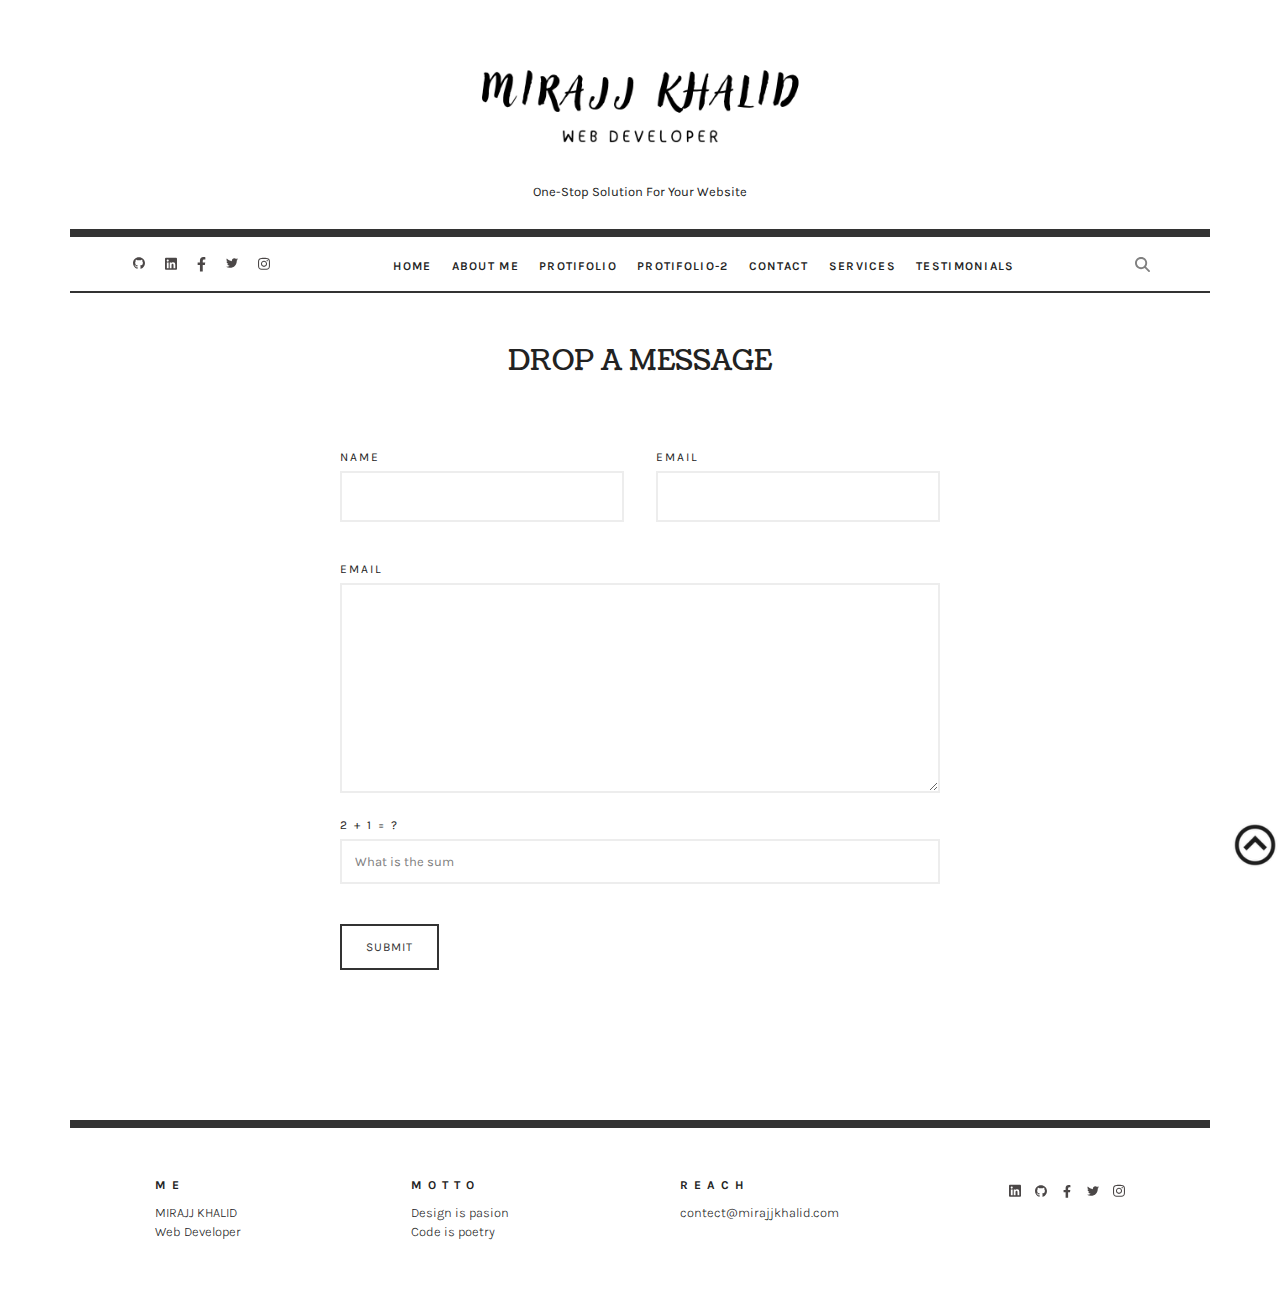
<file: contact.html>
<!DOCTYPE html>
<html lang="en">
<head>
    <meta charset="UTF-8">
    <meta name="viewport" content="width=device-width, initial-scale=1.0">
    <title>contact</title>
    <link rel="stylesheet" href="css/contact.css">
    <link rel="stylesheet" href="css/common.css">
    <link rel="preconnect" href="https://fonts.googleapis.com">
    <link rel="preconnect" href="https://fonts.gstatic.com" crossorigin>
    <link
        href="https://fonts.googleapis.com/css2?family=Inter:wght@100;200;300;400;500;600;700;800&family=Karla:ital,wght@0,200;0,300;0,400;0,500;0,600;0,700;0,800;1,200;1,300;1,400;1,500;1,600;1,700;1,800&family=Poppins:ital,wght@0,100;0,200;0,300;0,400;0,500;0,600;0,700;0,800;1,100;1,200;1,300;1,400;1,500;1,600;1,700;1,800&display=swap"
        rel="stylesheet">
    <link rel="preconnect" href="https://fonts.googleapis.com">
    <link rel="preconnect" href="https://fonts.gstatic.com" crossorigin>
    <link
        href="https://fonts.googleapis.com/css2?family=Coustard:wght@400;900&family=Inter:wght@100;200;300;400;500;600;700;800&family=Karla:ital,wght@0,200;0,300;0,400;0,500;0,600;0,700;0,800;1,200;1,300;1,400;1,500;1,600;1,700;1,800&family=Poppins:ital,wght@0,100;0,200;0,300;0,400;0,500;0,600;0,700;0,800;1,100;1,200;1,300;1,400;1,500;1,600;1,700;1,800&display=swap"
        rel="stylesheet">
</head>
<body>
    <!-- /* ----------------------announcemnt-ber-start------------------- */-->
    <div class="announcement-ber Karla" id="top">
        <div class="container">
            <div class="announcement-ber__wrapper">
                <div class="announcement-ber__content">
                    <div class="announcement-ber__image">
                        <a href="index.html">
                            <img src="./image/Miraj Khali LOGO.png" alt="">
                        </a>
                    </div>
                    <p class="paragraph">One-Stop Solution For Your Website </p>
                </div>
            </div>
        </div>
    </div>
    <!-- /* ----------------------announcemnt-ber-end------------------- */-->
    <!-- /* ----------------------header-start------------------- */ -->
    <div class="header Karla ">
        <div class="container">
            <div class="header_wrapper">
                <div class="header_content">
                    <div class="header__-flex-wrap flex_between">
                        <div class="header__icon-wrap flex1">
                            <div class="header__icon-inner-wrap">
                                <a href="https://www.facebook.com/home.php">
                                    <div class="header__github cursor-pointer header_icon">
                                        <svg xmlns="http://www.w3.org/2000/svg" viewBox="0 0 496 512"><!--! Font Awesome Pro 6.4.2 by @fontawesome - https://fontawesome.com License - https://fontawesome.com/license (Commercial License) Copyright 2023 Fonticons, Inc. --><path d="M165.9 397.4c0 2-2.3 3.6-5.2 3.6-3.3.3-5.6-1.3-5.6-3.6 0-2 2.3-3.6 5.2-3.6 3-.3 5.6 1.3 5.6 3.6zm-31.1-4.5c-.7 2 1.3 4.3 4.3 4.9 2.6 1 5.6 0 6.2-2s-1.3-4.3-4.3-5.2c-2.6-.7-5.5.3-6.2 2.3zm44.2-1.7c-2.9.7-4.9 2.6-4.6 4.9.3 2 2.9 3.3 5.9 2.6 2.9-.7 4.9-2.6 4.6-4.6-.3-1.9-3-3.2-5.9-2.9zM244.8 8C106.1 8 0 113.3 0 252c0 110.9 69.8 205.8 169.5 239.2 12.8 2.3 17.3-5.6 17.3-12.1 0-6.2-.3-40.4-.3-61.4 0 0-70 15-84.7-29.8 0 0-11.4-29.1-27.8-36.6 0 0-22.9-15.7 1.6-15.4 0 0 24.9 2 38.6 25.8 21.9 38.6 58.6 27.5 72.9 20.9 2.3-16 8.8-27.1 16-33.7-55.9-6.2-112.3-14.3-112.3-110.5 0-27.5 7.6-41.3 23.6-58.9-2.6-6.5-11.1-33.3 2.6-67.9 20.9-6.5 69 27 69 27 20-5.6 41.5-8.5 62.8-8.5s42.8 2.9 62.8 8.5c0 0 48.1-33.6 69-27 13.7 34.7 5.2 61.4 2.6 67.9 16 17.7 25.8 31.5 25.8 58.9 0 96.5-58.9 104.2-114.8 110.5 9.2 7.9 17 22.9 17 46.4 0 33.7-.3 75.4-.3 83.6 0 6.5 4.6 14.4 17.3 12.1C428.2 457.8 496 362.9 496 252 496 113.3 383.5 8 244.8 8zM97.2 352.9c-1.3 1-1 3.3.7 5.2 1.6 1.6 3.9 2.3 5.2 1 1.3-1 1-3.3-.7-5.2-1.6-1.6-3.9-2.3-5.2-1zm-10.8-8.1c-.7 1.3.3 2.9 2.3 3.9 1.6 1 3.6.7 4.3-.7.7-1.3-.3-2.9-2.3-3.9-2-.6-3.6-.3-4.3.7zm32.4 35.6c-1.6 1.3-1 4.3 1.3 6.2 2.3 2.3 5.2 2.6 6.5 1 1.3-1.3.7-4.3-1.3-6.2-2.2-2.3-5.2-2.6-6.5-1zm-11.4-14.7c-1.6 1-1.6 3.6 0 5.9 1.6 2.3 4.3 3.3 5.6 2.3 1.6-1.3 1.6-3.9 0-6.2-1.4-2.3-4-3.3-5.6-2z"/></svg>
                                    </div>
                                </a>
                            </div>
                            <div class="header__icon-inner-wrap">
                                <a href="https://www.facebook.com/home.php">
                                    <div class="header__linkedin cursor-pointer header_icon">
                                        <svg xmlns="http://www.w3.org/2000/svg" viewBox="0 0 448 512"><!--! Font Awesome Pro 6.4.2 by @fontawesome - https://fontawesome.com License - https://fontawesome.com/license (Commercial License) Copyright 2023 Fonticons, Inc. --><path d="M416 32H31.9C14.3 32 0 46.5 0 64.3v383.4C0 465.5 14.3 480 31.9 480H416c17.6 0 32-14.5 32-32.3V64.3c0-17.8-14.4-32.3-32-32.3zM135.4 416H69V202.2h66.5V416zm-33.2-243c-21.3 0-38.5-17.3-38.5-38.5S80.9 96 102.2 96c21.2 0 38.5 17.3 38.5 38.5 0 21.3-17.2 38.5-38.5 38.5zm282.1 243h-66.4V312c0-24.8-.5-56.7-34.5-56.7-34.6 0-39.9 27-39.9 54.9V416h-66.4V202.2h63.7v29.2h.9c8.9-16.8 30.6-34.5 62.9-34.5 67.2 0 79.7 44.3 79.7 101.9V416z"/></svg>
                                    </div>
                                </a>
                            </div>
                            <div class="header__icon-inner-wrap">
                                <a href="https://www.facebook.com/home.php">
                                    <div class="header__facebook cursor-pointer header_icon">
                                        <svg xmlns="http://www.w3.org/2000/svg" viewBox="0 0 320 512"><!--! Font Awesome Pro 6.4.2 by @fontawesome - https://fontawesome.com License - https://fontawesome.com/license (Commercial License) Copyright 2023 Fonticons, Inc. --><path d="M279.14 288l14.22-92.66h-88.91v-60.13c0-25.35 12.42-50.06 52.24-50.06h40.42V6.26S260.43 0 225.36 0c-73.22 0-121.08 44.38-121.08 124.72v70.62H22.89V288h81.39v224h100.17V288z"/></svg>
                                    </div>
                                </a>
                            </div>
                            <div class="header__icon-inner-wrap">
                                <a href="https://www.facebook.com/home.php">
                                    <div class="header__twitter cursor-pointer header_icon">
                                        <svg xmlns="http://www.w3.org/2000/svg" viewBox="0 0 512 512"><!--! Font Awesome Pro 6.4.2 by @fontawesome - https://fontawesome.com License - https://fontawesome.com/license (Commercial License) Copyright 2023 Fonticons, Inc. --><path d="M459.37 151.716c.325 4.548.325 9.097.325 13.645 0 138.72-105.583 298.558-298.558 298.558-59.452 0-114.68-17.219-161.137-47.106 8.447.974 16.568 1.299 25.34 1.299 49.055 0 94.213-16.568 130.274-44.832-46.132-.975-84.792-31.188-98.112-72.772 6.498.974 12.995 1.624 19.818 1.624 9.421 0 18.843-1.3 27.614-3.573-48.081-9.747-84.143-51.98-84.143-102.985v-1.299c13.969 7.797 30.214 12.67 47.431 13.319-28.264-18.843-46.781-51.005-46.781-87.391 0-19.492 5.197-37.36 14.294-52.954 51.655 63.675 129.3 105.258 216.365 109.807-1.624-7.797-2.599-15.918-2.599-24.04 0-57.828 46.782-104.934 104.934-104.934 30.213 0 57.502 12.67 76.67 33.137 23.715-4.548 46.456-13.32 66.599-25.34-7.798 24.366-24.366 44.833-46.132 57.827 21.117-2.273 41.584-8.122 60.426-16.243-14.292 20.791-32.161 39.308-52.628 54.253z"/></svg>
                                    </div>
                                </a>
                            </div>
                            <div class="header__icon-inner-wrap">
                                <a href="https://www.facebook.com/home.php">
                                <div class="header__instagram cursor-pointer header_icon">
                                    <svg xmlns="http://www.w3.org/2000/svg" viewBox="0 0 448 512"><!--! Font Awesome Pro 6.4.2 by @fontawesome - https://fontawesome.com License - https://fontawesome.com/license (Commercial License) Copyright 2023 Fonticons, Inc. --><path d="M224.1 141c-63.6 0-114.9 51.3-114.9 114.9s51.3 114.9 114.9 114.9S339 319.5 339 255.9 287.7 141 224.1 141zm0 189.6c-41.1 0-74.7-33.5-74.7-74.7s33.5-74.7 74.7-74.7 74.7 33.5 74.7 74.7-33.6 74.7-74.7 74.7zm146.4-194.3c0 14.9-12 26.8-26.8 26.8-14.9 0-26.8-12-26.8-26.8s12-26.8 26.8-26.8 26.8 12 26.8 26.8zm76.1 27.2c-1.7-35.9-9.9-67.7-36.2-93.9-26.2-26.2-58-34.4-93.9-36.2-37-2.1-147.9-2.1-184.9 0-35.8 1.7-67.6 9.9-93.9 36.1s-34.4 58-36.2 93.9c-2.1 37-2.1 147.9 0 184.9 1.7 35.9 9.9 67.7 36.2 93.9s58 34.4 93.9 36.2c37 2.1 147.9 2.1 184.9 0 35.9-1.7 67.7-9.9 93.9-36.2 26.2-26.2 34.4-58 36.2-93.9 2.1-37 2.1-147.8 0-184.8zM398.8 388c-7.8 19.6-22.9 34.7-42.6 42.6-29.5 11.7-99.5 9-132.1 9s-102.7 2.6-132.1-9c-19.6-7.8-34.7-22.9-42.6-42.6-11.7-29.5-9-99.5-9-132.1s-2.6-102.7 9-132.1c7.8-19.6 22.9-34.7 42.6-42.6 29.5-11.7 99.5-9 132.1-9s102.7-2.6 132.1 9c19.6 7.8 34.7 22.9 42.6 42.6 11.7 29.5 9 99.5 9 132.1s2.7 102.7-9 132.1z"/></svg>
                                </div></a>
                            </div>
                        </div>
                        <div class="header__menu-icon" id="menu-bar">
                            <svg xmlns="http://www.w3.org/2000/svg" height="1em" viewBox="0 0 448 512"><!--! Font Awesome Free 6.4.2 by @fontawesome - https://fontawesome.com License - https://fontawesome.com/license (Commercial License) Copyright 2023 Fonticons, Inc. --><path d="M0 96C0 78.3 14.3 64 32 64H416c17.7 0 32 14.3 32 32s-14.3 32-32 32H32C14.3 128 0 113.7 0 96zM0 256c0-17.7 14.3-32 32-32H416c17.7 0 32 14.3 32 32s-14.3 32-32 32H32c-17.7 0-32-14.3-32-32zM448 416c0 17.7-14.3 32-32 32H32c-17.7 0-32-14.3-32-32s14.3-32 32-32H416c17.7 0 32 14.3 32 32z"/></svg>
                        </div>
                        <div class="header__cross-icon" id="cross-icon">
                            <svg xmlns="http://www.w3.org/2000/svg" height="1em" viewBox="0 0 384 512"><!--! Font Awesome Free 6.4.2 by @fontawesome - https://fontawesome.com License - https://fontawesome.com/license (Commercial License) Copyright 2023 Fonticons, Inc. --><path d="M342.6 150.6c12.5-12.5 12.5-32.8 0-45.3s-32.8-12.5-45.3 0L192 210.7 86.6 105.4c-12.5-12.5-32.8-12.5-45.3 0s-12.5 32.8 0 45.3L146.7 256 41.4 361.4c-12.5 12.5-12.5 32.8 0 45.3s32.8 12.5 45.3 0L192 301.3 297.4 406.6c12.5 12.5 32.8 12.5 45.3 0s12.5-32.8 0-45.3L237.3 256 342.6 150.6z"/></svg>
                        </div>
                        <ul class="header__menu-list uppercase flex1">
                            <li class="header__meni-item">
                                <a href="index.html" class="header__menu-link">home</a>
                            </li>
                            <li class="header__meni-item">
                                <a href="about.html" class="header__menu-link">about me</a>
                            </li>
                            <li class="header__meni-item">
                                <a href="portfolio.html" class="header__menu-link">protifolio</a>
                            </li>
                            <li class="header__meni-item">
                                <a href="portfolio-2.html" class="header__menu-link">protifolio-2</a>
                            </li>
                            <li class="header__meni-item">
                                <a href="contact.html" class="header__menu-link">contact</a>
                            </li>
                            <li class="header__meni-item">
                                <a href="services.html" class="header__menu-link">services</a>
                            </li>
                            <li class="header__meni-item">
                                <a href="testimonial.html" class="header__menu-link">testimonials</a>
                            </li>
                        </ul>
                        <div class="header__search-icon-wrap">
                            <div class="header__search-icon cursor-pointer">
                                <svg xmlns="http://www.w3.org/2000/svg" viewBox="0 0 512 512"><!--! Font Awesome Pro 6.4.2 by @fontawesome - https://fontawesome.com License - https://fontawesome.com/license (Commercial License) Copyright 2023 Fonticons, Inc. --><path d="M416 208c0 45.9-14.9 88.3-40 122.7L502.6 457.4c12.5 12.5 12.5 32.8 0 45.3s-32.8 12.5-45.3 0L330.7 376c-34.4 25.2-76.8 40-122.7 40C93.1 416 0 322.9 0 208S93.1 0 208 0S416 93.1 416 208zM208 352a144 144 0 1 0 0-288 144 144 0 1 0 0 288z"/></svg>
                            </div>
                        </div>
                    </div>
                    <div class="header__dropdown" id="dropdown">
                        <ul class="header__menu-list2 menu-list2 uppercase">
                            <li class="header__meni-item">
                                <a href="index.html" class="header__menu-link">home</a>
                            </li>
                            <li class="header__meni-item">
                                <a href="about.html" class="header__menu-link">about me</a>
                            </li>
                            <li class="header__meni-item">
                                <a href="portfolio.html" class="header__menu-link">protifolio</a>
                            </li>
                            <li class="header__meni-item">
                                <a href="portfolio-2.html" class="header__menu-link">protifolio-2</a>
                            </li>
                            <li class="header__meni-item">
                                <a href="contact.html" class="header__menu-link">contact</a>
                            </li>
                            <li class="header__meni-item">
                                <a href="services.html" class="header__menu-link">services</a>
                            </li>
                            <li class="header__meni-item">
                                <a href="testimonial.html" class="header__menu-link">testimonials</a>
                            </li>
                        </ul>
                    </div>
                </div>
            </div>
        </div>
    </div>
    <!-- /* ----------------------header-end------------------- */ -->
    <!-- /* ----------------------bennar-start------------------- */ -->
    <div class="bennar ">
        <div class="container">
            <div class="bennar__wrapper">
                <div class="bennar__content uppercase">
                    <h2 class="bennar__title Coustard">DROP A MESSAGE</h2>
                    <div class="bennar__input-flex-wrap Karla  flex_between">
                        <div class="bennar__wrap">
                            <label for="" class="bennar__text">name</label>
                            <input type="text" class="input-style">
                        </div>
                        <div class="bennar__wrap">
                            <label for="" class="bennar__text">email</label>
                            <input type="email" class="input-style">
                        </div>
                    </div>
                    <label for="" class="bennar__text Karla">email</label>
                    <textarea name="" id="" cols="30" rows="12" class="bennar__textarea"></textarea>
                    <label for="" class="bennar__text Karla">2 + 1 = ?</label>
                    <input type="text" class="bennar_sum-user Karla" placeholder="What is the sum">
                    <a href="" class="bennar_btn Karla">submit</a>
                </div>
            </div>
        </div>
    </div>
    <!-- /* ----------------------bennar-end------------------- */ -->
    <!-- /* ----------------------arrow_icon-start------------------- */ -->
    <a href="#top">
        <div class="arrow_icon">
            <img src="./image/arrow.png" alt="">
        </div>
    </a>
     <!-- /* ----------------------arrow_icon-end------------------- */ -->
    <!-- ---------------------Footer Section Starts------------------- -->
    <div class="footer Karla">
        <div class="container">
            <div class="footer__wrapper">
                <div class="footer__content flex1">
                    <ul class="footer__menu-list">
                        <li class="footer__menu-item">
                            <h3 class="footer__title">ME</h3>
                        </li>
                        <li class="footer__menu-item">
                            <a href="#" class="menu__link">MIRAJJ KHALID</a>
                        </li>
                        <li class="footer__menu-item">
                            <a href="#" class="menu__link">Web Developer</a>
                        </li>
                    </ul>
                    <ul class="footer__menu-list">
                        <li class="footer__menu-item">
                            <h3 class="footer__title">MOTTO</h3>
                        </li>
                        <li class="footer__menu-item">
                            <a href="#" class="menu__link">Design is pasion</a>
                        </li>
                        <li class="footer__menu-item">
                            <a href="#" class="menu__link">Code is poetry</a>
                        </li>
                    </ul>
                    <ul class="footer__menu-list">
                        <li class="footer__menu-item">
                            <h3 class="footer__title">REACH</h3>
                        </li>
                        <li class="footer__menu-item">
                            <a href="#" class="menu__link">contect@mirajjkhalid.com</a>
                        </li>
                    </ul>
                    <div class="header__icon-wrap flex1">
                        <div class="footer__icon-inner-wrap">
                            <div class="footer__linkedin cursor-pointer header_icon">
                                <svg xmlns="http://www.w3.org/2000/svg"
                                    viewBox="0 0 448 512"><!--! Font Awesome Pro 6.4.2 by @fontawesome - https://fontawesome.com License - https://fontawesome.com/license (Commercial License) Copyright 2023 Fonticons, Inc. -->
                                    <path
                                        d="M416 32H31.9C14.3 32 0 46.5 0 64.3v383.4C0 465.5 14.3 480 31.9 480H416c17.6 0 32-14.5 32-32.3V64.3c0-17.8-14.4-32.3-32-32.3zM135.4 416H69V202.2h66.5V416zm-33.2-243c-21.3 0-38.5-17.3-38.5-38.5S80.9 96 102.2 96c21.2 0 38.5 17.3 38.5 38.5 0 21.3-17.2 38.5-38.5 38.5zm282.1 243h-66.4V312c0-24.8-.5-56.7-34.5-56.7-34.6 0-39.9 27-39.9 54.9V416h-66.4V202.2h63.7v29.2h.9c8.9-16.8 30.6-34.5 62.9-34.5 67.2 0 79.7 44.3 79.7 101.9V416z" />
                                </svg>
                            </div>
                        </div>
                        <div class="footer__icon-inner-wrap">
                            <div class="footer__github cursor-pointer header_icon">
                                <svg xmlns="http://www.w3.org/2000/svg"
                                    viewBox="0 0 496 512"><!--! Font Awesome Pro 6.4.2 by @fontawesome - https://fontawesome.com License - https://fontawesome.com/license (Commercial License) Copyright 2023 Fonticons, Inc. -->
                                    <path
                                        d="M165.9 397.4c0 2-2.3 3.6-5.2 3.6-3.3.3-5.6-1.3-5.6-3.6 0-2 2.3-3.6 5.2-3.6 3-.3 5.6 1.3 5.6 3.6zm-31.1-4.5c-.7 2 1.3 4.3 4.3 4.9 2.6 1 5.6 0 6.2-2s-1.3-4.3-4.3-5.2c-2.6-.7-5.5.3-6.2 2.3zm44.2-1.7c-2.9.7-4.9 2.6-4.6 4.9.3 2 2.9 3.3 5.9 2.6 2.9-.7 4.9-2.6 4.6-4.6-.3-1.9-3-3.2-5.9-2.9zM244.8 8C106.1 8 0 113.3 0 252c0 110.9 69.8 205.8 169.5 239.2 12.8 2.3 17.3-5.6 17.3-12.1 0-6.2-.3-40.4-.3-61.4 0 0-70 15-84.7-29.8 0 0-11.4-29.1-27.8-36.6 0 0-22.9-15.7 1.6-15.4 0 0 24.9 2 38.6 25.8 21.9 38.6 58.6 27.5 72.9 20.9 2.3-16 8.8-27.1 16-33.7-55.9-6.2-112.3-14.3-112.3-110.5 0-27.5 7.6-41.3 23.6-58.9-2.6-6.5-11.1-33.3 2.6-67.9 20.9-6.5 69 27 69 27 20-5.6 41.5-8.5 62.8-8.5s42.8 2.9 62.8 8.5c0 0 48.1-33.6 69-27 13.7 34.7 5.2 61.4 2.6 67.9 16 17.7 25.8 31.5 25.8 58.9 0 96.5-58.9 104.2-114.8 110.5 9.2 7.9 17 22.9 17 46.4 0 33.7-.3 75.4-.3 83.6 0 6.5 4.6 14.4 17.3 12.1C428.2 457.8 496 362.9 496 252 496 113.3 383.5 8 244.8 8zM97.2 352.9c-1.3 1-1 3.3.7 5.2 1.6 1.6 3.9 2.3 5.2 1 1.3-1 1-3.3-.7-5.2-1.6-1.6-3.9-2.3-5.2-1zm-10.8-8.1c-.7 1.3.3 2.9 2.3 3.9 1.6 1 3.6.7 4.3-.7.7-1.3-.3-2.9-2.3-3.9-2-.6-3.6-.3-4.3.7zm32.4 35.6c-1.6 1.3-1 4.3 1.3 6.2 2.3 2.3 5.2 2.6 6.5 1 1.3-1.3.7-4.3-1.3-6.2-2.2-2.3-5.2-2.6-6.5-1zm-11.4-14.7c-1.6 1-1.6 3.6 0 5.9 1.6 2.3 4.3 3.3 5.6 2.3 1.6-1.3 1.6-3.9 0-6.2-1.4-2.3-4-3.3-5.6-2z" />
                                </svg>
                            </div>
                        </div>
                        <div class="footer__icon-inner-wrap">
                            <div class="footer__facebook cursor-pointer header_icon">
                                <svg xmlns="http://www.w3.org/2000/svg"
                                    viewBox="0 0 320 512"><!--! Font Awesome Pro 6.4.2 by @fontawesome - https://fontawesome.com License - https://fontawesome.com/license (Commercial License) Copyright 2023 Fonticons, Inc. -->
                                    <path
                                        d="M279.14 288l14.22-92.66h-88.91v-60.13c0-25.35 12.42-50.06 52.24-50.06h40.42V6.26S260.43 0 225.36 0c-73.22 0-121.08 44.38-121.08 124.72v70.62H22.89V288h81.39v224h100.17V288z" />
                                </svg>
                            </div>
                        </div>
                        <div class="footer__icon-inner-wrap">
                            <div class="header__twitter cursor-pointer header_icon">
                                <svg xmlns="http://www.w3.org/2000/svg"
                                    viewBox="0 0 512 512"><!--! Font Awesome Pro 6.4.2 by @fontawesome - https://fontawesome.com License - https://fontawesome.com/license (Commercial License) Copyright 2023 Fonticons, Inc. -->
                                    <path
                                        d="M459.37 151.716c.325 4.548.325 9.097.325 13.645 0 138.72-105.583 298.558-298.558 298.558-59.452 0-114.68-17.219-161.137-47.106 8.447.974 16.568 1.299 25.34 1.299 49.055 0 94.213-16.568 130.274-44.832-46.132-.975-84.792-31.188-98.112-72.772 6.498.974 12.995 1.624 19.818 1.624 9.421 0 18.843-1.3 27.614-3.573-48.081-9.747-84.143-51.98-84.143-102.985v-1.299c13.969 7.797 30.214 12.67 47.431 13.319-28.264-18.843-46.781-51.005-46.781-87.391 0-19.492 5.197-37.36 14.294-52.954 51.655 63.675 129.3 105.258 216.365 109.807-1.624-7.797-2.599-15.918-2.599-24.04 0-57.828 46.782-104.934 104.934-104.934 30.213 0 57.502 12.67 76.67 33.137 23.715-4.548 46.456-13.32 66.599-25.34-7.798 24.366-24.366 44.833-46.132 57.827 21.117-2.273 41.584-8.122 60.426-16.243-14.292 20.791-32.161 39.308-52.628 54.253z" />
                                </svg>
                            </div>
                        </div>
                        <div class="footer__icon-inner-wrap">
                            <div class="header__instagram cursor-pointer header_icon">
                                <svg xmlns="http://www.w3.org/2000/svg"
                                    viewBox="0 0 448 512"><!--! Font Awesome Pro 6.4.2 by @fontawesome - https://fontawesome.com License - https://fontawesome.com/license (Commercial License) Copyright 2023 Fonticons, Inc. -->
                                    <path
                                        d="M224.1 141c-63.6 0-114.9 51.3-114.9 114.9s51.3 114.9 114.9 114.9S339 319.5 339 255.9 287.7 141 224.1 141zm0 189.6c-41.1 0-74.7-33.5-74.7-74.7s33.5-74.7 74.7-74.7 74.7 33.5 74.7 74.7-33.6 74.7-74.7 74.7zm146.4-194.3c0 14.9-12 26.8-26.8 26.8-14.9 0-26.8-12-26.8-26.8s12-26.8 26.8-26.8 26.8 12 26.8 26.8zm76.1 27.2c-1.7-35.9-9.9-67.7-36.2-93.9-26.2-26.2-58-34.4-93.9-36.2-37-2.1-147.9-2.1-184.9 0-35.8 1.7-67.6 9.9-93.9 36.1s-34.4 58-36.2 93.9c-2.1 37-2.1 147.9 0 184.9 1.7 35.9 9.9 67.7 36.2 93.9s58 34.4 93.9 36.2c37 2.1 147.9 2.1 184.9 0 35.9-1.7 67.7-9.9 93.9-36.2 26.2-26.2 34.4-58 36.2-93.9 2.1-37 2.1-147.8 0-184.8zM398.8 388c-7.8 19.6-22.9 34.7-42.6 42.6-29.5 11.7-99.5 9-132.1 9s-102.7 2.6-132.1-9c-19.6-7.8-34.7-22.9-42.6-42.6-11.7-29.5-9-99.5-9-132.1s-2.6-102.7 9-132.1c7.8-19.6 22.9-34.7 42.6-42.6 29.5-11.7 99.5-9 132.1-9s102.7-2.6 132.1 9c19.6 7.8 34.7 22.9 42.6 42.6 11.7 29.5 9 99.5 9 132.1s2.7 102.7-9 132.1z" />
                                </svg>
                            </div>
                        </div>
                    </div>
                </div>
            </div>
        </div>
    </div>
    <!-- ---------------------Footer Section Ends---------------------- -->
</body>
</html>
</file>
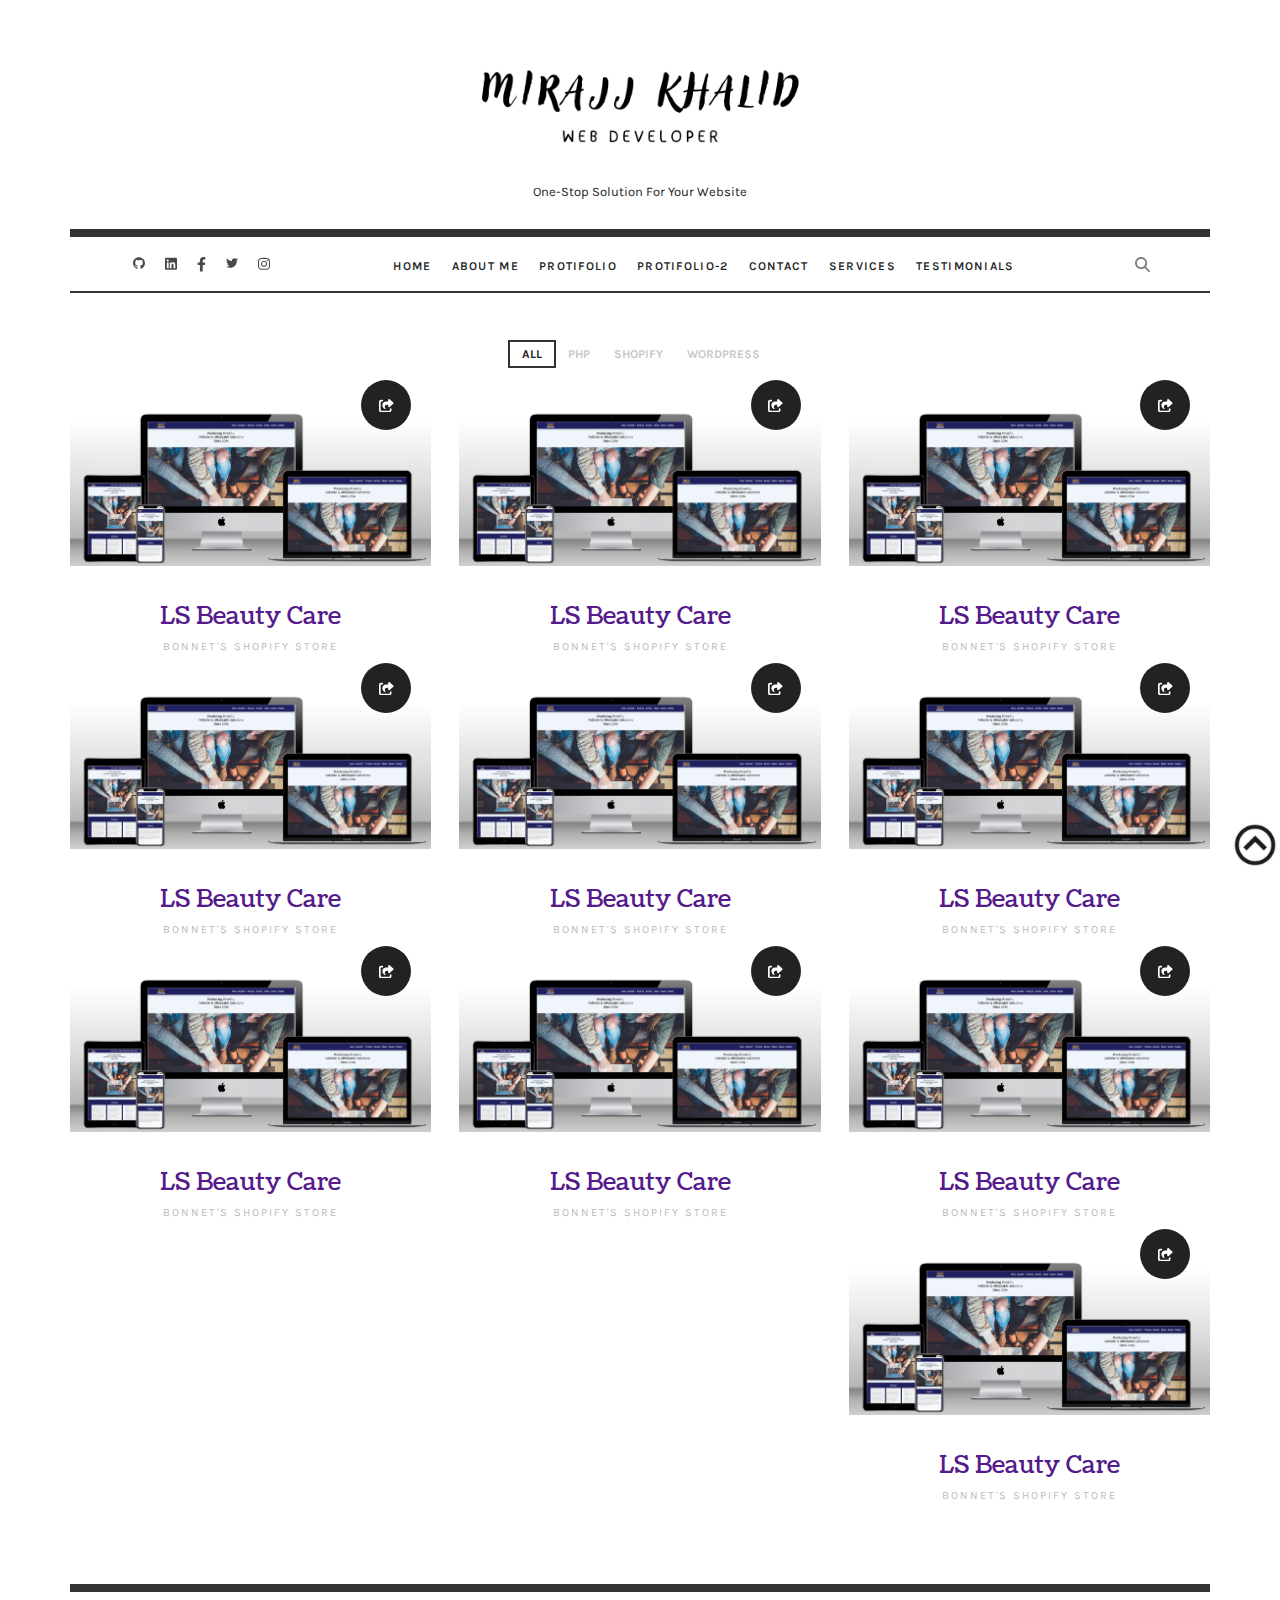
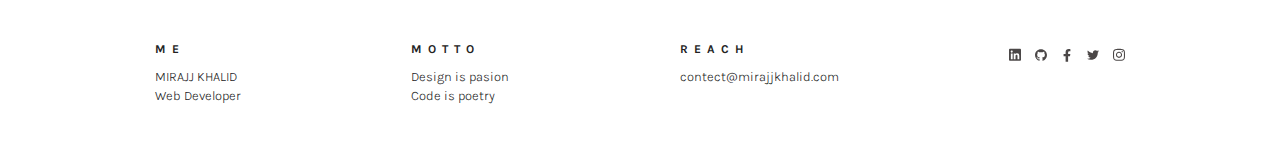
<file: portfolio-2.html>
<!DOCTYPE html>
<html lang="en">

<head>
    <meta charset="UTF-8">
    <meta name="viewport" content="width=device-width, initial-scale=1.0">
    <title>portfolio-2</title>
    <link rel="stylesheet" href="css/portfolio-2.css">
    <link rel="stylesheet" href="css/common.css">
    <link rel="preconnect" href="https://fonts.googleapis.com">
    <link rel="preconnect" href="https://fonts.gstatic.com" crossorigin>
    <link
        href="https://fonts.googleapis.com/css2?family=Inter:wght@100;200;300;400;500;600;700;800&family=Karla:ital,wght@0,200;0,300;0,400;0,500;0,600;0,700;0,800;1,200;1,300;1,400;1,500;1,600;1,700;1,800&family=Poppins:ital,wght@0,100;0,200;0,300;0,400;0,500;0,600;0,700;0,800;1,100;1,200;1,300;1,400;1,500;1,600;1,700;1,800&display=swap"
        rel="stylesheet">
    <link rel="preconnect" href="https://fonts.googleapis.com">
    <link rel="preconnect" href="https://fonts.gstatic.com" crossorigin>
    <link
        href="https://fonts.googleapis.com/css2?family=Coustard:wght@400;900&family=Inter:wght@100;200;300;400;500;600;700;800&family=Karla:ital,wght@0,200;0,300;0,400;0,500;0,600;0,700;0,800;1,200;1,300;1,400;1,500;1,600;1,700;1,800&family=Poppins:ital,wght@0,100;0,200;0,300;0,400;0,500;0,600;0,700;0,800;1,100;1,200;1,300;1,400;1,500;1,600;1,700;1,800&display=swap"
        rel="stylesheet">
</head>

<body>
    <!-- /* ----------------------announcemnt-ber-start------------------- */ -->
    <div class="announcement-ber Karla" id="top">
        <div class="container">
            <div class="announcement-ber__wrapper">
                <div class="announcement-ber__content">
                    <div class="announcement-ber__image">
                        <a href="index.html">
                            <img src="./image/Miraj Khali LOGO.png" alt="">
                        </a>
                    </div>
                    <p class="paragraph">One-Stop Solution For Your Website </p>
                </div>
            </div>
        </div>
    </div>
    <!-- /* ----------------------announcemnt-ber-end------------------- */ -->
    <!-- /* ----------------------header-start------------------- */ -->
    <div class="header Karla ">
        <div class="container">
            <div class="header_wrapper">
                <div class="header_content">
                    <div class="header__-flex-wrap flex_between">
                        <div class="header__icon-wrap flex1">
                            <div class="header__icon-inner-wrap">
                                <a href="https://www.facebook.com/home.php">
                                    <div class="header__github cursor-pointer header_icon">
                                        <svg xmlns="http://www.w3.org/2000/svg" viewBox="0 0 496 512"><!--! Font Awesome Pro 6.4.2 by @fontawesome - https://fontawesome.com License - https://fontawesome.com/license (Commercial License) Copyright 2023 Fonticons, Inc. --><path d="M165.9 397.4c0 2-2.3 3.6-5.2 3.6-3.3.3-5.6-1.3-5.6-3.6 0-2 2.3-3.6 5.2-3.6 3-.3 5.6 1.3 5.6 3.6zm-31.1-4.5c-.7 2 1.3 4.3 4.3 4.9 2.6 1 5.6 0 6.2-2s-1.3-4.3-4.3-5.2c-2.6-.7-5.5.3-6.2 2.3zm44.2-1.7c-2.9.7-4.9 2.6-4.6 4.9.3 2 2.9 3.3 5.9 2.6 2.9-.7 4.9-2.6 4.6-4.6-.3-1.9-3-3.2-5.9-2.9zM244.8 8C106.1 8 0 113.3 0 252c0 110.9 69.8 205.8 169.5 239.2 12.8 2.3 17.3-5.6 17.3-12.1 0-6.2-.3-40.4-.3-61.4 0 0-70 15-84.7-29.8 0 0-11.4-29.1-27.8-36.6 0 0-22.9-15.7 1.6-15.4 0 0 24.9 2 38.6 25.8 21.9 38.6 58.6 27.5 72.9 20.9 2.3-16 8.8-27.1 16-33.7-55.9-6.2-112.3-14.3-112.3-110.5 0-27.5 7.6-41.3 23.6-58.9-2.6-6.5-11.1-33.3 2.6-67.9 20.9-6.5 69 27 69 27 20-5.6 41.5-8.5 62.8-8.5s42.8 2.9 62.8 8.5c0 0 48.1-33.6 69-27 13.7 34.7 5.2 61.4 2.6 67.9 16 17.7 25.8 31.5 25.8 58.9 0 96.5-58.9 104.2-114.8 110.5 9.2 7.9 17 22.9 17 46.4 0 33.7-.3 75.4-.3 83.6 0 6.5 4.6 14.4 17.3 12.1C428.2 457.8 496 362.9 496 252 496 113.3 383.5 8 244.8 8zM97.2 352.9c-1.3 1-1 3.3.7 5.2 1.6 1.6 3.9 2.3 5.2 1 1.3-1 1-3.3-.7-5.2-1.6-1.6-3.9-2.3-5.2-1zm-10.8-8.1c-.7 1.3.3 2.9 2.3 3.9 1.6 1 3.6.7 4.3-.7.7-1.3-.3-2.9-2.3-3.9-2-.6-3.6-.3-4.3.7zm32.4 35.6c-1.6 1.3-1 4.3 1.3 6.2 2.3 2.3 5.2 2.6 6.5 1 1.3-1.3.7-4.3-1.3-6.2-2.2-2.3-5.2-2.6-6.5-1zm-11.4-14.7c-1.6 1-1.6 3.6 0 5.9 1.6 2.3 4.3 3.3 5.6 2.3 1.6-1.3 1.6-3.9 0-6.2-1.4-2.3-4-3.3-5.6-2z"/></svg>
                                    </div>
                                </a>
                            </div>
                            <div class="header__icon-inner-wrap">
                                <a href="https://www.facebook.com/home.php">
                                    <div class="header__linkedin cursor-pointer header_icon">
                                        <svg xmlns="http://www.w3.org/2000/svg" viewBox="0 0 448 512"><!--! Font Awesome Pro 6.4.2 by @fontawesome - https://fontawesome.com License - https://fontawesome.com/license (Commercial License) Copyright 2023 Fonticons, Inc. --><path d="M416 32H31.9C14.3 32 0 46.5 0 64.3v383.4C0 465.5 14.3 480 31.9 480H416c17.6 0 32-14.5 32-32.3V64.3c0-17.8-14.4-32.3-32-32.3zM135.4 416H69V202.2h66.5V416zm-33.2-243c-21.3 0-38.5-17.3-38.5-38.5S80.9 96 102.2 96c21.2 0 38.5 17.3 38.5 38.5 0 21.3-17.2 38.5-38.5 38.5zm282.1 243h-66.4V312c0-24.8-.5-56.7-34.5-56.7-34.6 0-39.9 27-39.9 54.9V416h-66.4V202.2h63.7v29.2h.9c8.9-16.8 30.6-34.5 62.9-34.5 67.2 0 79.7 44.3 79.7 101.9V416z"/></svg>
                                    </div>
                                </a>
                            </div>
                            <div class="header__icon-inner-wrap">
                                <a href="https://www.facebook.com/home.php">
                                    <div class="header__facebook cursor-pointer header_icon">
                                        <svg xmlns="http://www.w3.org/2000/svg" viewBox="0 0 320 512"><!--! Font Awesome Pro 6.4.2 by @fontawesome - https://fontawesome.com License - https://fontawesome.com/license (Commercial License) Copyright 2023 Fonticons, Inc. --><path d="M279.14 288l14.22-92.66h-88.91v-60.13c0-25.35 12.42-50.06 52.24-50.06h40.42V6.26S260.43 0 225.36 0c-73.22 0-121.08 44.38-121.08 124.72v70.62H22.89V288h81.39v224h100.17V288z"/></svg>
                                    </div>
                                </a>
                            </div>
                            <div class="header__icon-inner-wrap">
                                <a href="https://www.facebook.com/home.php">
                                    <div class="header__twitter cursor-pointer header_icon">
                                        <svg xmlns="http://www.w3.org/2000/svg" viewBox="0 0 512 512"><!--! Font Awesome Pro 6.4.2 by @fontawesome - https://fontawesome.com License - https://fontawesome.com/license (Commercial License) Copyright 2023 Fonticons, Inc. --><path d="M459.37 151.716c.325 4.548.325 9.097.325 13.645 0 138.72-105.583 298.558-298.558 298.558-59.452 0-114.68-17.219-161.137-47.106 8.447.974 16.568 1.299 25.34 1.299 49.055 0 94.213-16.568 130.274-44.832-46.132-.975-84.792-31.188-98.112-72.772 6.498.974 12.995 1.624 19.818 1.624 9.421 0 18.843-1.3 27.614-3.573-48.081-9.747-84.143-51.98-84.143-102.985v-1.299c13.969 7.797 30.214 12.67 47.431 13.319-28.264-18.843-46.781-51.005-46.781-87.391 0-19.492 5.197-37.36 14.294-52.954 51.655 63.675 129.3 105.258 216.365 109.807-1.624-7.797-2.599-15.918-2.599-24.04 0-57.828 46.782-104.934 104.934-104.934 30.213 0 57.502 12.67 76.67 33.137 23.715-4.548 46.456-13.32 66.599-25.34-7.798 24.366-24.366 44.833-46.132 57.827 21.117-2.273 41.584-8.122 60.426-16.243-14.292 20.791-32.161 39.308-52.628 54.253z"/></svg>
                                    </div>
                                </a>
                            </div>
                            <div class="header__icon-inner-wrap">
                                <a href="https://www.facebook.com/home.php">
                                <div class="header__instagram cursor-pointer header_icon">
                                    <svg xmlns="http://www.w3.org/2000/svg" viewBox="0 0 448 512"><!--! Font Awesome Pro 6.4.2 by @fontawesome - https://fontawesome.com License - https://fontawesome.com/license (Commercial License) Copyright 2023 Fonticons, Inc. --><path d="M224.1 141c-63.6 0-114.9 51.3-114.9 114.9s51.3 114.9 114.9 114.9S339 319.5 339 255.9 287.7 141 224.1 141zm0 189.6c-41.1 0-74.7-33.5-74.7-74.7s33.5-74.7 74.7-74.7 74.7 33.5 74.7 74.7-33.6 74.7-74.7 74.7zm146.4-194.3c0 14.9-12 26.8-26.8 26.8-14.9 0-26.8-12-26.8-26.8s12-26.8 26.8-26.8 26.8 12 26.8 26.8zm76.1 27.2c-1.7-35.9-9.9-67.7-36.2-93.9-26.2-26.2-58-34.4-93.9-36.2-37-2.1-147.9-2.1-184.9 0-35.8 1.7-67.6 9.9-93.9 36.1s-34.4 58-36.2 93.9c-2.1 37-2.1 147.9 0 184.9 1.7 35.9 9.9 67.7 36.2 93.9s58 34.4 93.9 36.2c37 2.1 147.9 2.1 184.9 0 35.9-1.7 67.7-9.9 93.9-36.2 26.2-26.2 34.4-58 36.2-93.9 2.1-37 2.1-147.8 0-184.8zM398.8 388c-7.8 19.6-22.9 34.7-42.6 42.6-29.5 11.7-99.5 9-132.1 9s-102.7 2.6-132.1-9c-19.6-7.8-34.7-22.9-42.6-42.6-11.7-29.5-9-99.5-9-132.1s-2.6-102.7 9-132.1c7.8-19.6 22.9-34.7 42.6-42.6 29.5-11.7 99.5-9 132.1-9s102.7-2.6 132.1 9c19.6 7.8 34.7 22.9 42.6 42.6 11.7 29.5 9 99.5 9 132.1s2.7 102.7-9 132.1z"/></svg>
                                </div></a>
                            </div>
                        </div>
                        <div class="header__menu-icon" id="menu-bar">
                            <svg xmlns="http://www.w3.org/2000/svg" height="1em" viewBox="0 0 448 512"><!--! Font Awesome Free 6.4.2 by @fontawesome - https://fontawesome.com License - https://fontawesome.com/license (Commercial License) Copyright 2023 Fonticons, Inc. --><path d="M0 96C0 78.3 14.3 64 32 64H416c17.7 0 32 14.3 32 32s-14.3 32-32 32H32C14.3 128 0 113.7 0 96zM0 256c0-17.7 14.3-32 32-32H416c17.7 0 32 14.3 32 32s-14.3 32-32 32H32c-17.7 0-32-14.3-32-32zM448 416c0 17.7-14.3 32-32 32H32c-17.7 0-32-14.3-32-32s14.3-32 32-32H416c17.7 0 32 14.3 32 32z"/></svg>
                        </div>
                        <div class="header__cross-icon" id="cross-icon">
                            <svg xmlns="http://www.w3.org/2000/svg" height="1em" viewBox="0 0 384 512"><!--! Font Awesome Free 6.4.2 by @fontawesome - https://fontawesome.com License - https://fontawesome.com/license (Commercial License) Copyright 2023 Fonticons, Inc. --><path d="M342.6 150.6c12.5-12.5 12.5-32.8 0-45.3s-32.8-12.5-45.3 0L192 210.7 86.6 105.4c-12.5-12.5-32.8-12.5-45.3 0s-12.5 32.8 0 45.3L146.7 256 41.4 361.4c-12.5 12.5-12.5 32.8 0 45.3s32.8 12.5 45.3 0L192 301.3 297.4 406.6c12.5 12.5 32.8 12.5 45.3 0s12.5-32.8 0-45.3L237.3 256 342.6 150.6z"/></svg>
                        </div>
                        <ul class="header__menu-list uppercase flex1">
                            <li class="header__meni-item">
                                <a href="index.html" class="header__menu-link">home</a>
                            </li>
                            <li class="header__meni-item">
                                <a href="about.html" class="header__menu-link">about me</a>
                            </li>
                            <li class="header__meni-item">
                                <a href="portfolio.html" class="header__menu-link">protifolio</a>
                            </li>
                            <li class="header__meni-item">
                                <a href="portfolio-2.html" class="header__menu-link">protifolio-2</a>
                            </li>
                            <li class="header__meni-item">
                                <a href="contact.html" class="header__menu-link">contact</a>
                            </li>
                            <li class="header__meni-item">
                                <a href="services.html" class="header__menu-link">services</a>
                            </li>
                            <li class="header__meni-item">
                                <a href="testimonial.html" class="header__menu-link">testimonials</a>
                            </li>
                        </ul>
                        <div class="header__search-icon-wrap">
                            <div class="header__search-icon cursor-pointer">
                                <svg xmlns="http://www.w3.org/2000/svg" viewBox="0 0 512 512"><!--! Font Awesome Pro 6.4.2 by @fontawesome - https://fontawesome.com License - https://fontawesome.com/license (Commercial License) Copyright 2023 Fonticons, Inc. --><path d="M416 208c0 45.9-14.9 88.3-40 122.7L502.6 457.4c12.5 12.5 12.5 32.8 0 45.3s-32.8 12.5-45.3 0L330.7 376c-34.4 25.2-76.8 40-122.7 40C93.1 416 0 322.9 0 208S93.1 0 208 0S416 93.1 416 208zM208 352a144 144 0 1 0 0-288 144 144 0 1 0 0 288z"/></svg>
                            </div>
                        </div>
                    </div>
                    <div class="header__dropdown" id="dropdown">
                        <ul class="header__menu-list2 menu-list2 uppercase">
                            <li class="header__meni-item">
                                <a href="index.html" class="header__menu-link">home</a>
                            </li>
                            <li class="header__meni-item">
                                <a href="about.html" class="header__menu-link">about me</a>
                            </li>
                            <li class="header__meni-item">
                                <a href="portfolio.html" class="header__menu-link">protifolio</a>
                            </li>
                            <li class="header__meni-item">
                                <a href="portfolio-2.html" class="header__menu-link">protifolio-2</a>
                            </li>
                            <li class="header__meni-item">
                                <a href="contact.html" class="header__menu-link">contact</a>
                            </li>
                            <li class="header__meni-item">
                                <a href="services.html" class="header__menu-link">services</a>
                            </li>
                            <li class="header__meni-item">
                                <a href="testimonial.html" class="header__menu-link">testimonials</a>
                            </li>
                        </ul>
                    </div>
                </div>
            </div>
        </div>
    </div>
    <!-- /* ----------------------header-end------------------- */ -->
    <!-- /* ----------------------bennar-start------------------- */ -->
    <div class="bennar Coustard">
        <div class="container">
            <div class="bennar__wrapper">
                <ul class="bennar__menu-list flex Karla ">
                    <il class="bennar__menu-item uppercase">
                        <a href="" class="bennar__menu-link active ">all</a>
                    </il>
                    <il class="bennar__menu-item">
                        <a href="" class="bennar__menu-link ">php</a>
                    </il>
                    <il class="bennar__menu-item">
                        <a href="" class="bennar__menu-link ">shopify</a>
                    </il>
                    <il class="bennar__menu-item">
                        <a href="" class="bennar__menu-link ">wordpress</a>
                    </il>
                </ul>
                <div class="bennar__flex-wrap flex_between">
                    <div class="bennar__inner-wrap">
                        <div class="bennar__image">
                            <a href="">
                                <img src="./image/image111.png" alt="">
                                <h3 class="bennar__pre-title  capitalize">LS Beauty Care</h3>
                                <div class="bennar__card flex1">
                                    <div class="bennar__forward-icon cursor-pointer">
                                        <svg xmlns="http://www.w3.org/2000/svg" height="1em"
                                            viewBox="0 0 576 512"><!--! Font Awesome Free 6.4.2 by @fontawesome - https://fontawesome.com License - https://fontawesome.com/license (Commercial License) Copyright 2023 Fonticons, Inc. -->
                                            <path
                                                d="M352 224H305.5c-45 0-81.5 36.5-81.5 81.5c0 22.3 10.3 34.3 19.2 40.5c6.8 4.7 12.8 12 12.8 20.3c0 9.8-8 17.8-17.8 17.8h-2.5c-2.4 0-4.8-.4-7.1-1.4C210.8 374.8 128 333.4 128 240c0-79.5 64.5-144 144-144h80V34.7C352 15.5 367.5 0 386.7 0c8.6 0 16.8 3.2 23.2 8.9L548.1 133.3c7.6 6.8 11.9 16.5 11.9 26.7s-4.3 19.9-11.9 26.7l-139 125.1c-5.9 5.3-13.5 8.2-21.4 8.2H384c-17.7 0-32-14.3-32-32V224zM80 96c-8.8 0-16 7.2-16 16V432c0 8.8 7.2 16 16 16H400c8.8 0 16-7.2 16-16V384c0-17.7 14.3-32 32-32s32 14.3 32 32v48c0 44.2-35.8 80-80 80H80c-44.2 0-80-35.8-80-80V112C0 67.8 35.8 32 80 32h48c17.7 0 32 14.3 32 32s-14.3 32-32 32H80z" />
                                        </svg>
                                    </div>
                                </div>
                            </a>
                            <span class="bennar__text uppercase Karla">Bonnet's Shopify Store</span>
                        </div>
                    </div>
                    <div class="bennar__inner-wrap">
                        <div class="bennar__image">
                            <a href="">
                                <img src="./image/image111.png" alt="">
                                <h3 class="bennar__pre-title  capitalize">LS Beauty Care</h3>
                                <div class="bennar__card flex1">
                                    <div class="bennar__forward-icon cursor-pointer">
                                        <svg xmlns="http://www.w3.org/2000/svg" height="1em"
                                            viewBox="0 0 576 512"><!--! Font Awesome Free 6.4.2 by @fontawesome - https://fontawesome.com License - https://fontawesome.com/license (Commercial License) Copyright 2023 Fonticons, Inc. -->
                                            <path
                                                d="M352 224H305.5c-45 0-81.5 36.5-81.5 81.5c0 22.3 10.3 34.3 19.2 40.5c6.8 4.7 12.8 12 12.8 20.3c0 9.8-8 17.8-17.8 17.8h-2.5c-2.4 0-4.8-.4-7.1-1.4C210.8 374.8 128 333.4 128 240c0-79.5 64.5-144 144-144h80V34.7C352 15.5 367.5 0 386.7 0c8.6 0 16.8 3.2 23.2 8.9L548.1 133.3c7.6 6.8 11.9 16.5 11.9 26.7s-4.3 19.9-11.9 26.7l-139 125.1c-5.9 5.3-13.5 8.2-21.4 8.2H384c-17.7 0-32-14.3-32-32V224zM80 96c-8.8 0-16 7.2-16 16V432c0 8.8 7.2 16 16 16H400c8.8 0 16-7.2 16-16V384c0-17.7 14.3-32 32-32s32 14.3 32 32v48c0 44.2-35.8 80-80 80H80c-44.2 0-80-35.8-80-80V112C0 67.8 35.8 32 80 32h48c17.7 0 32 14.3 32 32s-14.3 32-32 32H80z" />
                                        </svg>
                                    </div>
                                </div>
                            </a>
                            <span class="bennar__text uppercase Karla">Bonnet's Shopify Store</span>
                        </div>
                    </div>
                    <div class="bennar__inner-wrap">
                        <div class="bennar__image">
                            <a href="">
                                <img src="./image/image111.png" alt="">
                                <h3 class="bennar__pre-title  capitalize">LS Beauty Care</h3>
                                <div class="bennar__card flex1">
                                    <div class="bennar__forward-icon cursor-pointer">
                                        <svg xmlns="http://www.w3.org/2000/svg" height="1em"
                                            viewBox="0 0 576 512"><!--! Font Awesome Free 6.4.2 by @fontawesome - https://fontawesome.com License - https://fontawesome.com/license (Commercial License) Copyright 2023 Fonticons, Inc. -->
                                            <path
                                                d="M352 224H305.5c-45 0-81.5 36.5-81.5 81.5c0 22.3 10.3 34.3 19.2 40.5c6.8 4.7 12.8 12 12.8 20.3c0 9.8-8 17.8-17.8 17.8h-2.5c-2.4 0-4.8-.4-7.1-1.4C210.8 374.8 128 333.4 128 240c0-79.5 64.5-144 144-144h80V34.7C352 15.5 367.5 0 386.7 0c8.6 0 16.8 3.2 23.2 8.9L548.1 133.3c7.6 6.8 11.9 16.5 11.9 26.7s-4.3 19.9-11.9 26.7l-139 125.1c-5.9 5.3-13.5 8.2-21.4 8.2H384c-17.7 0-32-14.3-32-32V224zM80 96c-8.8 0-16 7.2-16 16V432c0 8.8 7.2 16 16 16H400c8.8 0 16-7.2 16-16V384c0-17.7 14.3-32 32-32s32 14.3 32 32v48c0 44.2-35.8 80-80 80H80c-44.2 0-80-35.8-80-80V112C0 67.8 35.8 32 80 32h48c17.7 0 32 14.3 32 32s-14.3 32-32 32H80z" />
                                        </svg>
                                    </div>
                                </div>
                            </a>
                            <span class="bennar__text uppercase Karla">Bonnet's Shopify Store</span>
                        </div>
                    </div>
                    <div class="bennar__inner-wrap">
                        <div class="bennar__image">
                            <a href="">
                                <img src="./image/image111.png" alt="">
                                <h3 class="bennar__pre-title  capitalize">LS Beauty Care</h3>
                                <div class="bennar__card flex1">
                                    <div class="bennar__forward-icon cursor-pointer">
                                        <svg xmlns="http://www.w3.org/2000/svg" height="1em"
                                            viewBox="0 0 576 512"><!--! Font Awesome Free 6.4.2 by @fontawesome - https://fontawesome.com License - https://fontawesome.com/license (Commercial License) Copyright 2023 Fonticons, Inc. -->
                                            <path
                                                d="M352 224H305.5c-45 0-81.5 36.5-81.5 81.5c0 22.3 10.3 34.3 19.2 40.5c6.8 4.7 12.8 12 12.8 20.3c0 9.8-8 17.8-17.8 17.8h-2.5c-2.4 0-4.8-.4-7.1-1.4C210.8 374.8 128 333.4 128 240c0-79.5 64.5-144 144-144h80V34.7C352 15.5 367.5 0 386.7 0c8.6 0 16.8 3.2 23.2 8.9L548.1 133.3c7.6 6.8 11.9 16.5 11.9 26.7s-4.3 19.9-11.9 26.7l-139 125.1c-5.9 5.3-13.5 8.2-21.4 8.2H384c-17.7 0-32-14.3-32-32V224zM80 96c-8.8 0-16 7.2-16 16V432c0 8.8 7.2 16 16 16H400c8.8 0 16-7.2 16-16V384c0-17.7 14.3-32 32-32s32 14.3 32 32v48c0 44.2-35.8 80-80 80H80c-44.2 0-80-35.8-80-80V112C0 67.8 35.8 32 80 32h48c17.7 0 32 14.3 32 32s-14.3 32-32 32H80z" />
                                        </svg>
                                    </div>
                                </div>
                            </a>
                            <span class="bennar__text uppercase Karla">Bonnet's Shopify Store</span>
                        </div>
                    </div>
                    <div class="bennar__inner-wrap">
                        <div class="bennar__image">
                            <a href="">
                                <img src="./image/image111.png" alt="">
                                <h3 class="bennar__pre-title  capitalize">LS Beauty Care</h3>
                                <div class="bennar__card flex1">
                                    <div class="bennar__forward-icon cursor-pointer">
                                        <svg xmlns="http://www.w3.org/2000/svg" height="1em"
                                            viewBox="0 0 576 512"><!--! Font Awesome Free 6.4.2 by @fontawesome - https://fontawesome.com License - https://fontawesome.com/license (Commercial License) Copyright 2023 Fonticons, Inc. -->
                                            <path
                                                d="M352 224H305.5c-45 0-81.5 36.5-81.5 81.5c0 22.3 10.3 34.3 19.2 40.5c6.8 4.7 12.8 12 12.8 20.3c0 9.8-8 17.8-17.8 17.8h-2.5c-2.4 0-4.8-.4-7.1-1.4C210.8 374.8 128 333.4 128 240c0-79.5 64.5-144 144-144h80V34.7C352 15.5 367.5 0 386.7 0c8.6 0 16.8 3.2 23.2 8.9L548.1 133.3c7.6 6.8 11.9 16.5 11.9 26.7s-4.3 19.9-11.9 26.7l-139 125.1c-5.9 5.3-13.5 8.2-21.4 8.2H384c-17.7 0-32-14.3-32-32V224zM80 96c-8.8 0-16 7.2-16 16V432c0 8.8 7.2 16 16 16H400c8.8 0 16-7.2 16-16V384c0-17.7 14.3-32 32-32s32 14.3 32 32v48c0 44.2-35.8 80-80 80H80c-44.2 0-80-35.8-80-80V112C0 67.8 35.8 32 80 32h48c17.7 0 32 14.3 32 32s-14.3 32-32 32H80z" />
                                        </svg>
                                    </div>
                                </div>
                            </a>
                            <span class="bennar__text uppercase Karla">Bonnet's Shopify Store</span>
                        </div>
                    </div>
                    <div class="bennar__inner-wrap">
                        <div class="bennar__image">
                            <a href="">
                                <img src="./image/image111.png" alt="">
                                <h3 class="bennar__pre-title  capitalize">LS Beauty Care</h3>
                                <div class="bennar__card flex1">
                                    <div class="bennar__forward-icon cursor-pointer">
                                        <svg xmlns="http://www.w3.org/2000/svg" height="1em"
                                            viewBox="0 0 576 512"><!--! Font Awesome Free 6.4.2 by @fontawesome - https://fontawesome.com License - https://fontawesome.com/license (Commercial License) Copyright 2023 Fonticons, Inc. -->
                                            <path
                                                d="M352 224H305.5c-45 0-81.5 36.5-81.5 81.5c0 22.3 10.3 34.3 19.2 40.5c6.8 4.7 12.8 12 12.8 20.3c0 9.8-8 17.8-17.8 17.8h-2.5c-2.4 0-4.8-.4-7.1-1.4C210.8 374.8 128 333.4 128 240c0-79.5 64.5-144 144-144h80V34.7C352 15.5 367.5 0 386.7 0c8.6 0 16.8 3.2 23.2 8.9L548.1 133.3c7.6 6.8 11.9 16.5 11.9 26.7s-4.3 19.9-11.9 26.7l-139 125.1c-5.9 5.3-13.5 8.2-21.4 8.2H384c-17.7 0-32-14.3-32-32V224zM80 96c-8.8 0-16 7.2-16 16V432c0 8.8 7.2 16 16 16H400c8.8 0 16-7.2 16-16V384c0-17.7 14.3-32 32-32s32 14.3 32 32v48c0 44.2-35.8 80-80 80H80c-44.2 0-80-35.8-80-80V112C0 67.8 35.8 32 80 32h48c17.7 0 32 14.3 32 32s-14.3 32-32 32H80z" />
                                        </svg>
                                    </div>
                                </div>
                            </a>
                            <span class="bennar__text uppercase Karla">Bonnet's Shopify Store</span>
                        </div>
                    </div>
                    <div class="bennar__inner-wrap">
                        <div class="bennar__image">
                            <a href="">
                                <img src="./image/image111.png" alt="">
                                <h3 class="bennar__pre-title  capitalize">LS Beauty Care</h3>
                                <div class="bennar__card flex1">
                                    <div class="bennar__forward-icon cursor-pointer">
                                        <svg xmlns="http://www.w3.org/2000/svg" height="1em"
                                            viewBox="0 0 576 512"><!--! Font Awesome Free 6.4.2 by @fontawesome - https://fontawesome.com License - https://fontawesome.com/license (Commercial License) Copyright 2023 Fonticons, Inc. -->
                                            <path
                                                d="M352 224H305.5c-45 0-81.5 36.5-81.5 81.5c0 22.3 10.3 34.3 19.2 40.5c6.8 4.7 12.8 12 12.8 20.3c0 9.8-8 17.8-17.8 17.8h-2.5c-2.4 0-4.8-.4-7.1-1.4C210.8 374.8 128 333.4 128 240c0-79.5 64.5-144 144-144h80V34.7C352 15.5 367.5 0 386.7 0c8.6 0 16.8 3.2 23.2 8.9L548.1 133.3c7.6 6.8 11.9 16.5 11.9 26.7s-4.3 19.9-11.9 26.7l-139 125.1c-5.9 5.3-13.5 8.2-21.4 8.2H384c-17.7 0-32-14.3-32-32V224zM80 96c-8.8 0-16 7.2-16 16V432c0 8.8 7.2 16 16 16H400c8.8 0 16-7.2 16-16V384c0-17.7 14.3-32 32-32s32 14.3 32 32v48c0 44.2-35.8 80-80 80H80c-44.2 0-80-35.8-80-80V112C0 67.8 35.8 32 80 32h48c17.7 0 32 14.3 32 32s-14.3 32-32 32H80z" />
                                        </svg>
                                    </div>
                                </div>
                            </a>
                            <span class="bennar__text uppercase Karla">Bonnet's Shopify Store</span>
                        </div>
                    </div>
                    <div class="bennar__inner-wrap">
                        <div class="bennar__image">
                            <a href="">
                                <img src="./image/image111.png" alt="">
                                <h3 class="bennar__pre-title  capitalize">LS Beauty Care</h3>
                                <div class="bennar__card flex1">
                                    <div class="bennar__forward-icon cursor-pointer">
                                        <svg xmlns="http://www.w3.org/2000/svg" height="1em"
                                            viewBox="0 0 576 512"><!--! Font Awesome Free 6.4.2 by @fontawesome - https://fontawesome.com License - https://fontawesome.com/license (Commercial License) Copyright 2023 Fonticons, Inc. -->
                                            <path
                                                d="M352 224H305.5c-45 0-81.5 36.5-81.5 81.5c0 22.3 10.3 34.3 19.2 40.5c6.8 4.7 12.8 12 12.8 20.3c0 9.8-8 17.8-17.8 17.8h-2.5c-2.4 0-4.8-.4-7.1-1.4C210.8 374.8 128 333.4 128 240c0-79.5 64.5-144 144-144h80V34.7C352 15.5 367.5 0 386.7 0c8.6 0 16.8 3.2 23.2 8.9L548.1 133.3c7.6 6.8 11.9 16.5 11.9 26.7s-4.3 19.9-11.9 26.7l-139 125.1c-5.9 5.3-13.5 8.2-21.4 8.2H384c-17.7 0-32-14.3-32-32V224zM80 96c-8.8 0-16 7.2-16 16V432c0 8.8 7.2 16 16 16H400c8.8 0 16-7.2 16-16V384c0-17.7 14.3-32 32-32s32 14.3 32 32v48c0 44.2-35.8 80-80 80H80c-44.2 0-80-35.8-80-80V112C0 67.8 35.8 32 80 32h48c17.7 0 32 14.3 32 32s-14.3 32-32 32H80z" />
                                        </svg>
                                    </div>
                                </div>
                            </a>
                            <span class="bennar__text uppercase Karla">Bonnet's Shopify Store</span>
                        </div>
                    </div>
                    <div class="bennar__inner-wrap">
                        <div class="bennar__image">
                            <a href="">
                                <img src="./image/image111.png" alt="">
                                <h3 class="bennar__pre-title  capitalize">LS Beauty Care</h3>
                                <div class="bennar__card flex1">
                                    <div class="bennar__forward-icon cursor-pointer">
                                        <svg xmlns="http://www.w3.org/2000/svg" height="1em"
                                            viewBox="0 0 576 512"><!--! Font Awesome Free 6.4.2 by @fontawesome - https://fontawesome.com License - https://fontawesome.com/license (Commercial License) Copyright 2023 Fonticons, Inc. -->
                                            <path
                                                d="M352 224H305.5c-45 0-81.5 36.5-81.5 81.5c0 22.3 10.3 34.3 19.2 40.5c6.8 4.7 12.8 12 12.8 20.3c0 9.8-8 17.8-17.8 17.8h-2.5c-2.4 0-4.8-.4-7.1-1.4C210.8 374.8 128 333.4 128 240c0-79.5 64.5-144 144-144h80V34.7C352 15.5 367.5 0 386.7 0c8.6 0 16.8 3.2 23.2 8.9L548.1 133.3c7.6 6.8 11.9 16.5 11.9 26.7s-4.3 19.9-11.9 26.7l-139 125.1c-5.9 5.3-13.5 8.2-21.4 8.2H384c-17.7 0-32-14.3-32-32V224zM80 96c-8.8 0-16 7.2-16 16V432c0 8.8 7.2 16 16 16H400c8.8 0 16-7.2 16-16V384c0-17.7 14.3-32 32-32s32 14.3 32 32v48c0 44.2-35.8 80-80 80H80c-44.2 0-80-35.8-80-80V112C0 67.8 35.8 32 80 32h48c17.7 0 32 14.3 32 32s-14.3 32-32 32H80z" />
                                        </svg>
                                    </div>
                                </div>
                            </a>
                            <span class="bennar__text uppercase Karla">Bonnet's Shopify Store</span>
                        </div>
                    </div>
                    <div class="bennar__inner-wrap">
                        <div class="bennar__image">
                            <a href="">
                                <img src="./image/image111.png" alt="">
                                <h3 class="bennar__pre-title  capitalize">LS Beauty Care</h3>
                                <div class="bennar__card flex1">
                                    <div class="bennar__forward-icon cursor-pointer">
                                        <svg xmlns="http://www.w3.org/2000/svg" height="1em"
                                            viewBox="0 0 576 512"><!--! Font Awesome Free 6.4.2 by @fontawesome - https://fontawesome.com License - https://fontawesome.com/license (Commercial License) Copyright 2023 Fonticons, Inc. -->
                                            <path
                                                d="M352 224H305.5c-45 0-81.5 36.5-81.5 81.5c0 22.3 10.3 34.3 19.2 40.5c6.8 4.7 12.8 12 12.8 20.3c0 9.8-8 17.8-17.8 17.8h-2.5c-2.4 0-4.8-.4-7.1-1.4C210.8 374.8 128 333.4 128 240c0-79.5 64.5-144 144-144h80V34.7C352 15.5 367.5 0 386.7 0c8.6 0 16.8 3.2 23.2 8.9L548.1 133.3c7.6 6.8 11.9 16.5 11.9 26.7s-4.3 19.9-11.9 26.7l-139 125.1c-5.9 5.3-13.5 8.2-21.4 8.2H384c-17.7 0-32-14.3-32-32V224zM80 96c-8.8 0-16 7.2-16 16V432c0 8.8 7.2 16 16 16H400c8.8 0 16-7.2 16-16V384c0-17.7 14.3-32 32-32s32 14.3 32 32v48c0 44.2-35.8 80-80 80H80c-44.2 0-80-35.8-80-80V112C0 67.8 35.8 32 80 32h48c17.7 0 32 14.3 32 32s-14.3 32-32 32H80z" />
                                        </svg>
                                    </div>
                                </div>
                            </a>
                            <span class="bennar__text uppercase Karla">Bonnet's Shopify Store</span>
                        </div>
                    </div>
                </div>
            </div>
        </div>
    </div>
    <!-- /* ----------------------bennar-end------------------- */ -->
    <!-- /* ----------------------arrow_icon-start------------------- */ -->
    <a href="#top">
        <div class="arrow_icon">
            <img src="./image/arrow.png" alt="">
        </div>
    </a>
    <!-- /* ----------------------arrow_icon-end------------------- */ -->
    <!-- ---------------------Footer Section Starts------------------- -->
    <div class="footer Karla">
        <div class="container">
            <div class="footer__wrapper">
                <div class="footer__content flex1">
                    <ul class="footer__menu-list">
                        <li class="footer__menu-item">
                            <h3 class="footer__title">ME</h3>
                        </li>
                        <li class="footer__menu-item">
                            <a href="#" class="menu__link">MIRAJJ KHALID</a>
                        </li>
                        <li class="footer__menu-item">
                            <a href="#" class="menu__link">Web Developer</a>
                        </li>
                    </ul>
                    <ul class="footer__menu-list">
                        <li class="footer__menu-item">
                            <h3 class="footer__title">MOTTO</h3>
                        </li>
                        <li class="footer__menu-item">
                            <a href="#" class="menu__link">Design is pasion</a>
                        </li>
                        <li class="footer__menu-item">
                            <a href="#" class="menu__link">Code is poetry</a>
                        </li>
                    </ul>
                    <ul class="footer__menu-list">
                        <li class="footer__menu-item">
                            <h3 class="footer__title">REACH</h3>
                        </li>
                        <li class="footer__menu-item">
                            <a href="#" class="menu__link">contect@mirajjkhalid.com</a>
                        </li>
                    </ul>
                    <div class="header__icon-wrap flex1">
                        <div class="footer__icon-inner-wrap">
                            <div class="footer__linkedin cursor-pointer header_icon">
                                <svg xmlns="http://www.w3.org/2000/svg"
                                    viewBox="0 0 448 512"><!--! Font Awesome Pro 6.4.2 by @fontawesome - https://fontawesome.com License - https://fontawesome.com/license (Commercial License) Copyright 2023 Fonticons, Inc. -->
                                    <path
                                        d="M416 32H31.9C14.3 32 0 46.5 0 64.3v383.4C0 465.5 14.3 480 31.9 480H416c17.6 0 32-14.5 32-32.3V64.3c0-17.8-14.4-32.3-32-32.3zM135.4 416H69V202.2h66.5V416zm-33.2-243c-21.3 0-38.5-17.3-38.5-38.5S80.9 96 102.2 96c21.2 0 38.5 17.3 38.5 38.5 0 21.3-17.2 38.5-38.5 38.5zm282.1 243h-66.4V312c0-24.8-.5-56.7-34.5-56.7-34.6 0-39.9 27-39.9 54.9V416h-66.4V202.2h63.7v29.2h.9c8.9-16.8 30.6-34.5 62.9-34.5 67.2 0 79.7 44.3 79.7 101.9V416z" />
                                </svg>
                            </div>
                        </div>
                        <div class="footer__icon-inner-wrap">
                            <div class="footer__github cursor-pointer header_icon">
                                <svg xmlns="http://www.w3.org/2000/svg"
                                    viewBox="0 0 496 512"><!--! Font Awesome Pro 6.4.2 by @fontawesome - https://fontawesome.com License - https://fontawesome.com/license (Commercial License) Copyright 2023 Fonticons, Inc. -->
                                    <path
                                        d="M165.9 397.4c0 2-2.3 3.6-5.2 3.6-3.3.3-5.6-1.3-5.6-3.6 0-2 2.3-3.6 5.2-3.6 3-.3 5.6 1.3 5.6 3.6zm-31.1-4.5c-.7 2 1.3 4.3 4.3 4.9 2.6 1 5.6 0 6.2-2s-1.3-4.3-4.3-5.2c-2.6-.7-5.5.3-6.2 2.3zm44.2-1.7c-2.9.7-4.9 2.6-4.6 4.9.3 2 2.9 3.3 5.9 2.6 2.9-.7 4.9-2.6 4.6-4.6-.3-1.9-3-3.2-5.9-2.9zM244.8 8C106.1 8 0 113.3 0 252c0 110.9 69.8 205.8 169.5 239.2 12.8 2.3 17.3-5.6 17.3-12.1 0-6.2-.3-40.4-.3-61.4 0 0-70 15-84.7-29.8 0 0-11.4-29.1-27.8-36.6 0 0-22.9-15.7 1.6-15.4 0 0 24.9 2 38.6 25.8 21.9 38.6 58.6 27.5 72.9 20.9 2.3-16 8.8-27.1 16-33.7-55.9-6.2-112.3-14.3-112.3-110.5 0-27.5 7.6-41.3 23.6-58.9-2.6-6.5-11.1-33.3 2.6-67.9 20.9-6.5 69 27 69 27 20-5.6 41.5-8.5 62.8-8.5s42.8 2.9 62.8 8.5c0 0 48.1-33.6 69-27 13.7 34.7 5.2 61.4 2.6 67.9 16 17.7 25.8 31.5 25.8 58.9 0 96.5-58.9 104.2-114.8 110.5 9.2 7.9 17 22.9 17 46.4 0 33.7-.3 75.4-.3 83.6 0 6.5 4.6 14.4 17.3 12.1C428.2 457.8 496 362.9 496 252 496 113.3 383.5 8 244.8 8zM97.2 352.9c-1.3 1-1 3.3.7 5.2 1.6 1.6 3.9 2.3 5.2 1 1.3-1 1-3.3-.7-5.2-1.6-1.6-3.9-2.3-5.2-1zm-10.8-8.1c-.7 1.3.3 2.9 2.3 3.9 1.6 1 3.6.7 4.3-.7.7-1.3-.3-2.9-2.3-3.9-2-.6-3.6-.3-4.3.7zm32.4 35.6c-1.6 1.3-1 4.3 1.3 6.2 2.3 2.3 5.2 2.6 6.5 1 1.3-1.3.7-4.3-1.3-6.2-2.2-2.3-5.2-2.6-6.5-1zm-11.4-14.7c-1.6 1-1.6 3.6 0 5.9 1.6 2.3 4.3 3.3 5.6 2.3 1.6-1.3 1.6-3.9 0-6.2-1.4-2.3-4-3.3-5.6-2z" />
                                </svg>
                            </div>
                        </div>
                        <div class="footer__icon-inner-wrap">
                            <div class="footer__facebook cursor-pointer header_icon">
                                <svg xmlns="http://www.w3.org/2000/svg"
                                    viewBox="0 0 320 512"><!--! Font Awesome Pro 6.4.2 by @fontawesome - https://fontawesome.com License - https://fontawesome.com/license (Commercial License) Copyright 2023 Fonticons, Inc. -->
                                    <path
                                        d="M279.14 288l14.22-92.66h-88.91v-60.13c0-25.35 12.42-50.06 52.24-50.06h40.42V6.26S260.43 0 225.36 0c-73.22 0-121.08 44.38-121.08 124.72v70.62H22.89V288h81.39v224h100.17V288z" />
                                </svg>
                            </div>
                        </div>
                        <div class="footer__icon-inner-wrap">
                            <div class="header__twitter cursor-pointer header_icon">
                                <svg xmlns="http://www.w3.org/2000/svg"
                                    viewBox="0 0 512 512"><!--! Font Awesome Pro 6.4.2 by @fontawesome - https://fontawesome.com License - https://fontawesome.com/license (Commercial License) Copyright 2023 Fonticons, Inc. -->
                                    <path
                                        d="M459.37 151.716c.325 4.548.325 9.097.325 13.645 0 138.72-105.583 298.558-298.558 298.558-59.452 0-114.68-17.219-161.137-47.106 8.447.974 16.568 1.299 25.34 1.299 49.055 0 94.213-16.568 130.274-44.832-46.132-.975-84.792-31.188-98.112-72.772 6.498.974 12.995 1.624 19.818 1.624 9.421 0 18.843-1.3 27.614-3.573-48.081-9.747-84.143-51.98-84.143-102.985v-1.299c13.969 7.797 30.214 12.67 47.431 13.319-28.264-18.843-46.781-51.005-46.781-87.391 0-19.492 5.197-37.36 14.294-52.954 51.655 63.675 129.3 105.258 216.365 109.807-1.624-7.797-2.599-15.918-2.599-24.04 0-57.828 46.782-104.934 104.934-104.934 30.213 0 57.502 12.67 76.67 33.137 23.715-4.548 46.456-13.32 66.599-25.34-7.798 24.366-24.366 44.833-46.132 57.827 21.117-2.273 41.584-8.122 60.426-16.243-14.292 20.791-32.161 39.308-52.628 54.253z" />
                                </svg>
                            </div>
                        </div>
                        <div class="footer__icon-inner-wrap">
                            <div class="header__instagram cursor-pointer header_icon">
                                <svg xmlns="http://www.w3.org/2000/svg"
                                    viewBox="0 0 448 512"><!--! Font Awesome Pro 6.4.2 by @fontawesome - https://fontawesome.com License - https://fontawesome.com/license (Commercial License) Copyright 2023 Fonticons, Inc. -->
                                    <path
                                        d="M224.1 141c-63.6 0-114.9 51.3-114.9 114.9s51.3 114.9 114.9 114.9S339 319.5 339 255.9 287.7 141 224.1 141zm0 189.6c-41.1 0-74.7-33.5-74.7-74.7s33.5-74.7 74.7-74.7 74.7 33.5 74.7 74.7-33.6 74.7-74.7 74.7zm146.4-194.3c0 14.9-12 26.8-26.8 26.8-14.9 0-26.8-12-26.8-26.8s12-26.8 26.8-26.8 26.8 12 26.8 26.8zm76.1 27.2c-1.7-35.9-9.9-67.7-36.2-93.9-26.2-26.2-58-34.4-93.9-36.2-37-2.1-147.9-2.1-184.9 0-35.8 1.7-67.6 9.9-93.9 36.1s-34.4 58-36.2 93.9c-2.1 37-2.1 147.9 0 184.9 1.7 35.9 9.9 67.7 36.2 93.9s58 34.4 93.9 36.2c37 2.1 147.9 2.1 184.9 0 35.9-1.7 67.7-9.9 93.9-36.2 26.2-26.2 34.4-58 36.2-93.9 2.1-37 2.1-147.8 0-184.8zM398.8 388c-7.8 19.6-22.9 34.7-42.6 42.6-29.5 11.7-99.5 9-132.1 9s-102.7 2.6-132.1-9c-19.6-7.8-34.7-22.9-42.6-42.6-11.7-29.5-9-99.5-9-132.1s-2.6-102.7 9-132.1c7.8-19.6 22.9-34.7 42.6-42.6 29.5-11.7 99.5-9 132.1-9s102.7-2.6 132.1 9c19.6 7.8 34.7 22.9 42.6 42.6 11.7 29.5 9 99.5 9 132.1s2.7 102.7-9 132.1z" />
                                </svg>
                            </div>
                        </div>
                    </div>
                </div>
            </div>
        </div>
    </div>
    <!-- ---------------------Footer Section Ends---------------------- -->
</body>

</html>
</file>
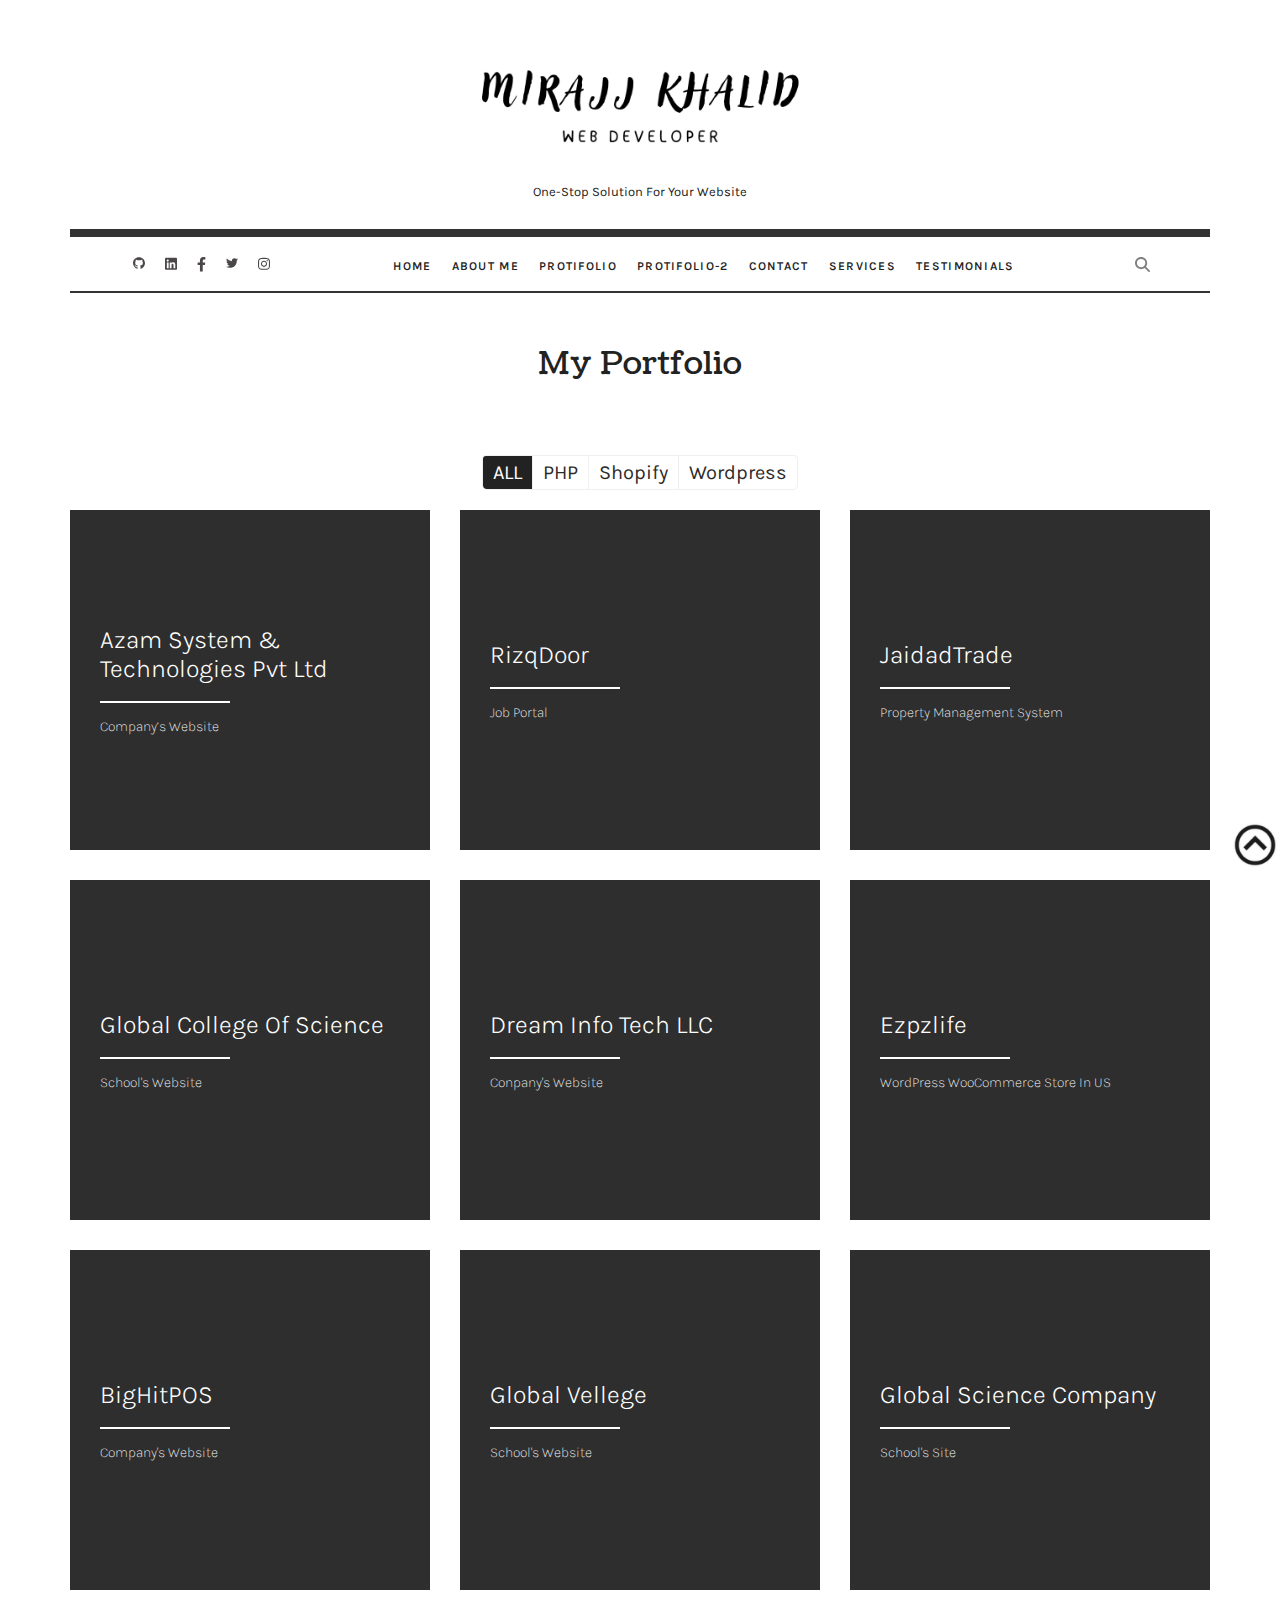
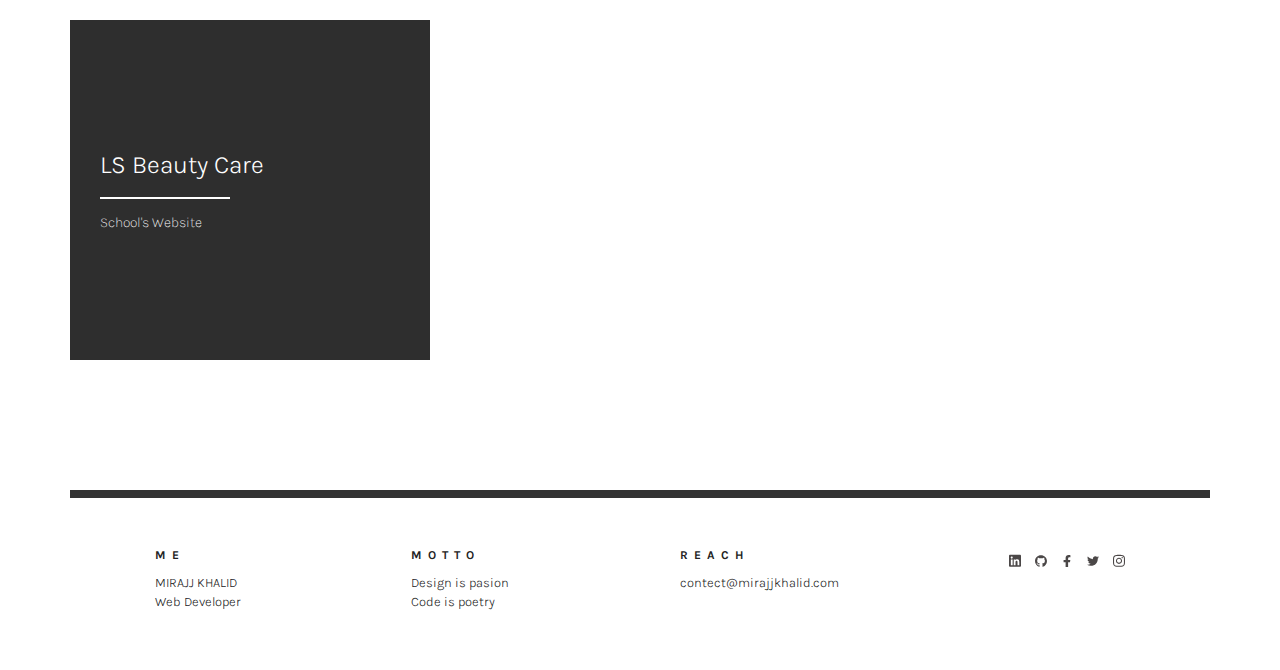
<file: portfolio.html>
<!DOCTYPE html>
<html lang="en">
<head>
    <meta charset="UTF-8">
    <meta name="viewport" content="width=device-width, initial-scale=1.0">
    <title>portfolio</title>
    <link rel="stylesheet" href="css/portfolio.css">
    <link rel="stylesheet" href="css/common.css">
    <link rel="preconnect" href="https://fonts.googleapis.com">
    <link rel="preconnect" href="https://fonts.gstatic.com" crossorigin>
    <link href="https://fonts.googleapis.com/css2?family=Inter:wght@100;200;300;400;500;600;700;800&family=Karla:ital,wght@0,200;0,300;0,400;0,500;0,600;0,700;0,800;1,200;1,300;1,400;1,500;1,600;1,700;1,800&family=Poppins:ital,wght@0,100;0,200;0,300;0,400;0,500;0,600;0,700;0,800;1,100;1,200;1,300;1,400;1,500;1,600;1,700;1,800&display=swap" rel="stylesheet">
    <link rel="preconnect" href="https://fonts.googleapis.com">
    <link rel="preconnect" href="https://fonts.gstatic.com" crossorigin>
    <link href="https://fonts.googleapis.com/css2?family=Coustard:wght@400;900&family=Inter:wght@100;200;300;400;500;600;700;800&family=Karla:ital,wght@0,200;0,300;0,400;0,500;0,600;0,700;0,800;1,200;1,300;1,400;1,500;1,600;1,700;1,800&family=Poppins:ital,wght@0,100;0,200;0,300;0,400;0,500;0,600;0,700;0,800;1,100;1,200;1,300;1,400;1,500;1,600;1,700;1,800&display=swap" rel="stylesheet">
</head>
<body>
            <!-- /* ----------------------announcemnt-ber-start------------------- */ -->
            <div class="announcement-ber Karla" id="top">
                <div class="container">
                    <div class="announcement-ber__wrapper">
                        <div class="announcement-ber__content">
                            <div class="announcement-ber__image">
                                <a href="index.html">
                                    <img src="./image/Miraj Khali LOGO.png" alt="">
                                </a>
                            </div>
                            <p class="paragraph">One-Stop Solution For Your Website </p>
                        </div>
                    </div>
                </div>
            </div>
            <!-- /* ----------------------announcemnt-ber-end------------------- */ -->
            <!-- /* ----------------------header-start------------------- */ -->
            <div class="header Karla ">
                <div class="container">
                    <div class="header_wrapper">
                        <div class="header_content">
                            <div class="header__-flex-wrap flex_between">
                                <div class="header__icon-wrap flex1">
                                    <div class="header__icon-inner-wrap">
                                        <a href="https://www.facebook.com/home.php">
                                            <div class="header__github cursor-pointer header_icon">
                                                <svg xmlns="http://www.w3.org/2000/svg" viewBox="0 0 496 512"><!--! Font Awesome Pro 6.4.2 by @fontawesome - https://fontawesome.com License - https://fontawesome.com/license (Commercial License) Copyright 2023 Fonticons, Inc. --><path d="M165.9 397.4c0 2-2.3 3.6-5.2 3.6-3.3.3-5.6-1.3-5.6-3.6 0-2 2.3-3.6 5.2-3.6 3-.3 5.6 1.3 5.6 3.6zm-31.1-4.5c-.7 2 1.3 4.3 4.3 4.9 2.6 1 5.6 0 6.2-2s-1.3-4.3-4.3-5.2c-2.6-.7-5.5.3-6.2 2.3zm44.2-1.7c-2.9.7-4.9 2.6-4.6 4.9.3 2 2.9 3.3 5.9 2.6 2.9-.7 4.9-2.6 4.6-4.6-.3-1.9-3-3.2-5.9-2.9zM244.8 8C106.1 8 0 113.3 0 252c0 110.9 69.8 205.8 169.5 239.2 12.8 2.3 17.3-5.6 17.3-12.1 0-6.2-.3-40.4-.3-61.4 0 0-70 15-84.7-29.8 0 0-11.4-29.1-27.8-36.6 0 0-22.9-15.7 1.6-15.4 0 0 24.9 2 38.6 25.8 21.9 38.6 58.6 27.5 72.9 20.9 2.3-16 8.8-27.1 16-33.7-55.9-6.2-112.3-14.3-112.3-110.5 0-27.5 7.6-41.3 23.6-58.9-2.6-6.5-11.1-33.3 2.6-67.9 20.9-6.5 69 27 69 27 20-5.6 41.5-8.5 62.8-8.5s42.8 2.9 62.8 8.5c0 0 48.1-33.6 69-27 13.7 34.7 5.2 61.4 2.6 67.9 16 17.7 25.8 31.5 25.8 58.9 0 96.5-58.9 104.2-114.8 110.5 9.2 7.9 17 22.9 17 46.4 0 33.7-.3 75.4-.3 83.6 0 6.5 4.6 14.4 17.3 12.1C428.2 457.8 496 362.9 496 252 496 113.3 383.5 8 244.8 8zM97.2 352.9c-1.3 1-1 3.3.7 5.2 1.6 1.6 3.9 2.3 5.2 1 1.3-1 1-3.3-.7-5.2-1.6-1.6-3.9-2.3-5.2-1zm-10.8-8.1c-.7 1.3.3 2.9 2.3 3.9 1.6 1 3.6.7 4.3-.7.7-1.3-.3-2.9-2.3-3.9-2-.6-3.6-.3-4.3.7zm32.4 35.6c-1.6 1.3-1 4.3 1.3 6.2 2.3 2.3 5.2 2.6 6.5 1 1.3-1.3.7-4.3-1.3-6.2-2.2-2.3-5.2-2.6-6.5-1zm-11.4-14.7c-1.6 1-1.6 3.6 0 5.9 1.6 2.3 4.3 3.3 5.6 2.3 1.6-1.3 1.6-3.9 0-6.2-1.4-2.3-4-3.3-5.6-2z"/></svg>
                                            </div>
                                        </a>
                                    </div>
                                    <div class="header__icon-inner-wrap">
                                        <a href="https://www.facebook.com/home.php">
                                            <div class="header__linkedin cursor-pointer header_icon">
                                                <svg xmlns="http://www.w3.org/2000/svg" viewBox="0 0 448 512"><!--! Font Awesome Pro 6.4.2 by @fontawesome - https://fontawesome.com License - https://fontawesome.com/license (Commercial License) Copyright 2023 Fonticons, Inc. --><path d="M416 32H31.9C14.3 32 0 46.5 0 64.3v383.4C0 465.5 14.3 480 31.9 480H416c17.6 0 32-14.5 32-32.3V64.3c0-17.8-14.4-32.3-32-32.3zM135.4 416H69V202.2h66.5V416zm-33.2-243c-21.3 0-38.5-17.3-38.5-38.5S80.9 96 102.2 96c21.2 0 38.5 17.3 38.5 38.5 0 21.3-17.2 38.5-38.5 38.5zm282.1 243h-66.4V312c0-24.8-.5-56.7-34.5-56.7-34.6 0-39.9 27-39.9 54.9V416h-66.4V202.2h63.7v29.2h.9c8.9-16.8 30.6-34.5 62.9-34.5 67.2 0 79.7 44.3 79.7 101.9V416z"/></svg>
                                            </div>
                                        </a>
                                    </div>
                                    <div class="header__icon-inner-wrap">
                                        <a href="https://www.facebook.com/home.php">
                                            <div class="header__facebook cursor-pointer header_icon">
                                                <svg xmlns="http://www.w3.org/2000/svg" viewBox="0 0 320 512"><!--! Font Awesome Pro 6.4.2 by @fontawesome - https://fontawesome.com License - https://fontawesome.com/license (Commercial License) Copyright 2023 Fonticons, Inc. --><path d="M279.14 288l14.22-92.66h-88.91v-60.13c0-25.35 12.42-50.06 52.24-50.06h40.42V6.26S260.43 0 225.36 0c-73.22 0-121.08 44.38-121.08 124.72v70.62H22.89V288h81.39v224h100.17V288z"/></svg>
                                            </div>
                                        </a>
                                    </div>
                                    <div class="header__icon-inner-wrap">
                                        <a href="https://www.facebook.com/home.php">
                                            <div class="header__twitter cursor-pointer header_icon">
                                                <svg xmlns="http://www.w3.org/2000/svg" viewBox="0 0 512 512"><!--! Font Awesome Pro 6.4.2 by @fontawesome - https://fontawesome.com License - https://fontawesome.com/license (Commercial License) Copyright 2023 Fonticons, Inc. --><path d="M459.37 151.716c.325 4.548.325 9.097.325 13.645 0 138.72-105.583 298.558-298.558 298.558-59.452 0-114.68-17.219-161.137-47.106 8.447.974 16.568 1.299 25.34 1.299 49.055 0 94.213-16.568 130.274-44.832-46.132-.975-84.792-31.188-98.112-72.772 6.498.974 12.995 1.624 19.818 1.624 9.421 0 18.843-1.3 27.614-3.573-48.081-9.747-84.143-51.98-84.143-102.985v-1.299c13.969 7.797 30.214 12.67 47.431 13.319-28.264-18.843-46.781-51.005-46.781-87.391 0-19.492 5.197-37.36 14.294-52.954 51.655 63.675 129.3 105.258 216.365 109.807-1.624-7.797-2.599-15.918-2.599-24.04 0-57.828 46.782-104.934 104.934-104.934 30.213 0 57.502 12.67 76.67 33.137 23.715-4.548 46.456-13.32 66.599-25.34-7.798 24.366-24.366 44.833-46.132 57.827 21.117-2.273 41.584-8.122 60.426-16.243-14.292 20.791-32.161 39.308-52.628 54.253z"/></svg>
                                            </div>
                                        </a>
                                    </div>
                                    <div class="header__icon-inner-wrap">
                                        <a href="https://www.facebook.com/home.php">
                                        <div class="header__instagram cursor-pointer header_icon">
                                            <svg xmlns="http://www.w3.org/2000/svg" viewBox="0 0 448 512"><!--! Font Awesome Pro 6.4.2 by @fontawesome - https://fontawesome.com License - https://fontawesome.com/license (Commercial License) Copyright 2023 Fonticons, Inc. --><path d="M224.1 141c-63.6 0-114.9 51.3-114.9 114.9s51.3 114.9 114.9 114.9S339 319.5 339 255.9 287.7 141 224.1 141zm0 189.6c-41.1 0-74.7-33.5-74.7-74.7s33.5-74.7 74.7-74.7 74.7 33.5 74.7 74.7-33.6 74.7-74.7 74.7zm146.4-194.3c0 14.9-12 26.8-26.8 26.8-14.9 0-26.8-12-26.8-26.8s12-26.8 26.8-26.8 26.8 12 26.8 26.8zm76.1 27.2c-1.7-35.9-9.9-67.7-36.2-93.9-26.2-26.2-58-34.4-93.9-36.2-37-2.1-147.9-2.1-184.9 0-35.8 1.7-67.6 9.9-93.9 36.1s-34.4 58-36.2 93.9c-2.1 37-2.1 147.9 0 184.9 1.7 35.9 9.9 67.7 36.2 93.9s58 34.4 93.9 36.2c37 2.1 147.9 2.1 184.9 0 35.9-1.7 67.7-9.9 93.9-36.2 26.2-26.2 34.4-58 36.2-93.9 2.1-37 2.1-147.8 0-184.8zM398.8 388c-7.8 19.6-22.9 34.7-42.6 42.6-29.5 11.7-99.5 9-132.1 9s-102.7 2.6-132.1-9c-19.6-7.8-34.7-22.9-42.6-42.6-11.7-29.5-9-99.5-9-132.1s-2.6-102.7 9-132.1c7.8-19.6 22.9-34.7 42.6-42.6 29.5-11.7 99.5-9 132.1-9s102.7-2.6 132.1 9c19.6 7.8 34.7 22.9 42.6 42.6 11.7 29.5 9 99.5 9 132.1s2.7 102.7-9 132.1z"/></svg>
                                        </div></a>
                                    </div>
                                </div>
                                <div class="header__menu-icon" id="menu-bar">
                                    <svg xmlns="http://www.w3.org/2000/svg" height="1em" viewBox="0 0 448 512"><!--! Font Awesome Free 6.4.2 by @fontawesome - https://fontawesome.com License - https://fontawesome.com/license (Commercial License) Copyright 2023 Fonticons, Inc. --><path d="M0 96C0 78.3 14.3 64 32 64H416c17.7 0 32 14.3 32 32s-14.3 32-32 32H32C14.3 128 0 113.7 0 96zM0 256c0-17.7 14.3-32 32-32H416c17.7 0 32 14.3 32 32s-14.3 32-32 32H32c-17.7 0-32-14.3-32-32zM448 416c0 17.7-14.3 32-32 32H32c-17.7 0-32-14.3-32-32s14.3-32 32-32H416c17.7 0 32 14.3 32 32z"/></svg>
                                </div>
                                <div class="header__cross-icon" id="cross-icon">
                                    <svg xmlns="http://www.w3.org/2000/svg" height="1em" viewBox="0 0 384 512"><!--! Font Awesome Free 6.4.2 by @fontawesome - https://fontawesome.com License - https://fontawesome.com/license (Commercial License) Copyright 2023 Fonticons, Inc. --><path d="M342.6 150.6c12.5-12.5 12.5-32.8 0-45.3s-32.8-12.5-45.3 0L192 210.7 86.6 105.4c-12.5-12.5-32.8-12.5-45.3 0s-12.5 32.8 0 45.3L146.7 256 41.4 361.4c-12.5 12.5-12.5 32.8 0 45.3s32.8 12.5 45.3 0L192 301.3 297.4 406.6c12.5 12.5 32.8 12.5 45.3 0s12.5-32.8 0-45.3L237.3 256 342.6 150.6z"/></svg>
                                </div>
                                <ul class="header__menu-list uppercase flex1">
                                    <li class="header__meni-item">
                                        <a href="index.html" class="header__menu-link">home</a>
                                    </li>
                                    <li class="header__meni-item">
                                        <a href="about.html" class="header__menu-link">about me</a>
                                    </li>
                                    <li class="header__meni-item">
                                        <a href="portfolio.html" class="header__menu-link">protifolio</a>
                                    </li>
                                    <li class="header__meni-item">
                                        <a href="portfolio-2.html" class="header__menu-link">protifolio-2</a>
                                    </li>
                                    <li class="header__meni-item">
                                        <a href="contact.html" class="header__menu-link">contact</a>
                                    </li>
                                    <li class="header__meni-item">
                                        <a href="services.html" class="header__menu-link">services</a>
                                    </li>
                                    <li class="header__meni-item">
                                        <a href="testimonial.html" class="header__menu-link">testimonials</a>
                                    </li>
                                </ul>
                                <div class="header__search-icon-wrap">
                                    <div class="header__search-icon cursor-pointer">
                                        <svg xmlns="http://www.w3.org/2000/svg" viewBox="0 0 512 512"><!--! Font Awesome Pro 6.4.2 by @fontawesome - https://fontawesome.com License - https://fontawesome.com/license (Commercial License) Copyright 2023 Fonticons, Inc. --><path d="M416 208c0 45.9-14.9 88.3-40 122.7L502.6 457.4c12.5 12.5 12.5 32.8 0 45.3s-32.8 12.5-45.3 0L330.7 376c-34.4 25.2-76.8 40-122.7 40C93.1 416 0 322.9 0 208S93.1 0 208 0S416 93.1 416 208zM208 352a144 144 0 1 0 0-288 144 144 0 1 0 0 288z"/></svg>
                                    </div>
                                </div>
                            </div>
                            <div class="header__dropdown" id="dropdown">
                                <ul class="header__menu-list2 menu-list2 uppercase">
                                    <li class="header__meni-item">
                                        <a href="index.html" class="header__menu-link">home</a>
                                    </li>
                                    <li class="header__meni-item">
                                        <a href="about.html" class="header__menu-link">about me</a>
                                    </li>
                                    <li class="header__meni-item">
                                        <a href="portfolio.html" class="header__menu-link">protifolio</a>
                                    </li>
                                    <li class="header__meni-item">
                                        <a href="portfolio-2.html" class="header__menu-link">protifolio-2</a>
                                    </li>
                                    <li class="header__meni-item">
                                        <a href="contact.html" class="header__menu-link">contact</a>
                                    </li>
                                    <li class="header__meni-item">
                                        <a href="services.html" class="header__menu-link">services</a>
                                    </li>
                                    <li class="header__meni-item">
                                        <a href="testimonial.html" class="header__menu-link">testimonials</a>
                                    </li>
                                </ul>
                            </div>
                        </div>
                    </div>
                </div>
            </div>
            <!-- /* ----------------------header-end------------------- */ -->
            <!-- /* ----------------------bennar-start------------------- */ -->
            <div class="bennar Coustard">
                <div class="container">
                    <div class="bennar__wrapper">
                        <div class="bennar__content">
                            <h2 class="bennar__title">My Portfolio</h2>
                            <ul class="bennar__menu-list flex Karla">
                                <il class="bennar__menu-item">
                                    <a href="" class="bennar__menu-link active uppercase">all</a>
                                </il>
                                <il class="bennar__menu-item">
                                    <a href="" class="bennar__menu-link uppercase">php</a>
                                </il>
                                <il class="bennar__menu-item">
                                    <a href="" class="bennar__menu-link capitalize">shopify</a>
                                </il>
                                <il class="bennar__menu-item">
                                    <a href="" class="bennar__menu-link capitalize">wordpress</a>
                                </il>
                            </ul>
                        </div>
                        <div class="bennar__flex-wrap flex_between">
                            <div class="bennar__inner-wrap">
                                <a href="">
                                    <div class="bennar__image">
                                        <img src="./image/image111.png" alt="">
                                        <div class="bennar__card">
                                            <div class="bennar__text-wrap flex">
                                                <div class="bennar__pre-title Karla capitalize">Azam System & Technologies Pvt Ltd</div>
                                                <span class="bennar__text capitalize Karla">Company’s Website</span>
                                            </div>
                                        </div>
                                    </div>
                                </a>
                            </div>
                            <div class="bennar__inner-wrap">
                                <a href="">
                                    <div class="bennar__image">
                                        <img src="./image/image111.png" alt="">
                                        <div class="bennar__card">
                                            <div class="bennar__text-wrap flex">
                                                <div class="bennar__pre-title Karla capitalize">RizqDoor</div>
                                                <span class="bennar__text capitalize Karla">job portal</span>
                                            </div>
                                        </div>
                                    </div>
                                </a>
                            </div>
                            <div class="bennar__inner-wrap">
                                <a href="">
                                    <div class="bennar__image">
                                        <img src="./image/image111.png" alt="">
                                        <div class="bennar__card">
                                            <div class="bennar__text-wrap flex">
                                                <div class="bennar__pre-title Karla capitalize">JaidadTrade</div>
                                                <span class="bennar__text capitalize Karla">Property Management System</span>
                                            </div>
                                        </div>
                                    </div>
                                </a>
                            </div>
                            <div class="bennar__inner-wrap">
                                <a href="">
                                    <div class="bennar__image">
                                        <img src="./image/image111.png" alt="">
                                        <div class="bennar__card">
                                            <div class="bennar__text-wrap flex">
                                                <div class="bennar__pre-title Karla capitalize">global college of science</div>
                                                <span class="bennar__text capitalize Karla">school's Website</span>
                                            </div>
                                        </div>
                                    </div>
                                </a>
                            </div>
                            <div class="bennar__inner-wrap">
                                <a href="">
                                    <div class="bennar__image">
                                        <img src="./image/image111.png" alt="">
                                        <div class="bennar__card">
                                            <div class="bennar__text-wrap flex">
                                                <div class="bennar__pre-title Karla capitalize">Dream Info Tech LLC</div>
                                                <span class="bennar__text capitalize Karla">conpany's Website</span>
                                            </div>
                                        </div>
                                    </div>
                                </a>
                            </div>
                            <div class="bennar__inner-wrap">
                                <a href="">
                                    <div class="bennar__image">
                                        <img src="./image/image111.png" alt="">
                                        <div class="bennar__card">
                                            <div class="bennar__text-wrap flex">
                                                <div class="bennar__pre-title Karla capitalize">Ezpzlife</div>
                                                <span class="bennar__text capitalize Karla">WordPress WooCommerce Store in US</span>
                                            </div>
                                        </div>
                                    </div>
                                </a>
                            </div>
                            <div class="bennar__inner-wrap">
                                <a href="">
                                    <div class="bennar__image">
                                        <img src="./image/image111.png" alt="">
                                        <div class="bennar__card">
                                            <div class="bennar__text-wrap flex">
                                                <div class="bennar__pre-title Karla capitalize">BigHitPOS</div>
                                                <span class="bennar__text capitalize Karla">company's Website</span>
                                            </div>
                                        </div>
                                    </div>
                                </a>
                            </div>
                            <div class="bennar__inner-wrap">
                                <a href="">
                                    <div class="bennar__image">
                                        <img src="./image/image111.png" alt="">
                                        <div class="bennar__card">
                                            <div class="bennar__text-wrap flex">
                                                <div class="bennar__pre-title Karla capitalize">global vellege</div>
                                                <span class="bennar__text capitalize Karla">school's Website</span>
                                            </div>
                                        </div>
                                    </div>
                                </a>
                            </div>
                            <div class="bennar__inner-wrap">
                                <a href="">
                                    <div class="bennar__image">
                                        <img src="./image/image111.png" alt="">
                                        <div class="bennar__card">
                                            <div class="bennar__text-wrap flex">
                                                <div class="bennar__pre-title Karla capitalize">global science company</div>
                                                <span class="bennar__text capitalize Karla">school's site</span>
                                            </div>
                                        </div>
                                    </div>
                                </a>
                            </div>
                            <div class="bennar__inner-wrap">
                                <a href="">
                                    <div class="bennar__image">
                                        <img src="./image/image111.png" alt="">
                                        <div class="bennar__card">
                                            <div class="bennar__text-wrap flex">
                                                <div class="bennar__pre-title Karla capitalize">LS beauty care</div>
                                                <span class="bennar__text capitalize Karla">school's Website </span>
                                            </div>
                                        </div>
                                    </div>
                                </a>
                            </div>
                        </div>
                    </div>
                </div>
            </div>
            <!-- /* ----------------------bennar-end------------------- */ -->
            <!-- /* ----------------------arrow_icon-start------------------- */ -->
            <a href="#top">
                <div class="arrow_icon">
                    <img src="./image/arrow.png" alt="">
                </div>
            </a>
            <!-- /* ----------------------arrow_icon-end------------------- */ -->
            <!-- ---------------------Footer Section Starts------------------- -->
            <div class="footer Karla">
                <div class="container">
                    <div class="footer__wrapper">
                        <div class="footer__content flex1">
                            <ul class="footer__menu-list">
                                <li class="footer__menu-item">
                                    <h3 class="footer__title">ME</h3>
                                </li>
                                <li class="footer__menu-item">
                                    <a href="#" class="menu__link">MIRAJJ KHALID</a>
                                </li>
                                <li class="footer__menu-item">
                                    <a href="#" class="menu__link">Web Developer</a>
                                </li>
                            </ul>
                            <ul class="footer__menu-list">
                                <li class="footer__menu-item">
                                    <h3 class="footer__title">MOTTO</h3>
                                </li>
                                <li class="footer__menu-item">
                                    <a href="#" class="menu__link">Design is pasion</a>
                                </li>
                                <li class="footer__menu-item">
                                    <a href="#" class="menu__link">Code is poetry</a>
                                </li>
                            </ul>
                            <ul class="footer__menu-list">
                                <li class="footer__menu-item">
                                    <h3 class="footer__title">REACH</h3>
                                </li>
                                <li class="footer__menu-item">
                                    <a href="#" class="menu__link">contect@mirajjkhalid.com</a>
                                </li>
                            </ul>
                            <div class="header__icon-wrap flex1">
                                <div class="footer__icon-inner-wrap">
                                    <div class="footer__linkedin cursor-pointer header_icon">
                                        <svg xmlns="http://www.w3.org/2000/svg"
                                            viewBox="0 0 448 512"><!--! Font Awesome Pro 6.4.2 by @fontawesome - https://fontawesome.com License - https://fontawesome.com/license (Commercial License) Copyright 2023 Fonticons, Inc. -->
                                            <path
                                                d="M416 32H31.9C14.3 32 0 46.5 0 64.3v383.4C0 465.5 14.3 480 31.9 480H416c17.6 0 32-14.5 32-32.3V64.3c0-17.8-14.4-32.3-32-32.3zM135.4 416H69V202.2h66.5V416zm-33.2-243c-21.3 0-38.5-17.3-38.5-38.5S80.9 96 102.2 96c21.2 0 38.5 17.3 38.5 38.5 0 21.3-17.2 38.5-38.5 38.5zm282.1 243h-66.4V312c0-24.8-.5-56.7-34.5-56.7-34.6 0-39.9 27-39.9 54.9V416h-66.4V202.2h63.7v29.2h.9c8.9-16.8 30.6-34.5 62.9-34.5 67.2 0 79.7 44.3 79.7 101.9V416z" />
                                        </svg>
                                    </div>
                                </div>
                                <div class="footer__icon-inner-wrap">
                                    <div class="footer__github cursor-pointer header_icon">
                                        <svg xmlns="http://www.w3.org/2000/svg"
                                            viewBox="0 0 496 512"><!--! Font Awesome Pro 6.4.2 by @fontawesome - https://fontawesome.com License - https://fontawesome.com/license (Commercial License) Copyright 2023 Fonticons, Inc. -->
                                            <path
                                                d="M165.9 397.4c0 2-2.3 3.6-5.2 3.6-3.3.3-5.6-1.3-5.6-3.6 0-2 2.3-3.6 5.2-3.6 3-.3 5.6 1.3 5.6 3.6zm-31.1-4.5c-.7 2 1.3 4.3 4.3 4.9 2.6 1 5.6 0 6.2-2s-1.3-4.3-4.3-5.2c-2.6-.7-5.5.3-6.2 2.3zm44.2-1.7c-2.9.7-4.9 2.6-4.6 4.9.3 2 2.9 3.3 5.9 2.6 2.9-.7 4.9-2.6 4.6-4.6-.3-1.9-3-3.2-5.9-2.9zM244.8 8C106.1 8 0 113.3 0 252c0 110.9 69.8 205.8 169.5 239.2 12.8 2.3 17.3-5.6 17.3-12.1 0-6.2-.3-40.4-.3-61.4 0 0-70 15-84.7-29.8 0 0-11.4-29.1-27.8-36.6 0 0-22.9-15.7 1.6-15.4 0 0 24.9 2 38.6 25.8 21.9 38.6 58.6 27.5 72.9 20.9 2.3-16 8.8-27.1 16-33.7-55.9-6.2-112.3-14.3-112.3-110.5 0-27.5 7.6-41.3 23.6-58.9-2.6-6.5-11.1-33.3 2.6-67.9 20.9-6.5 69 27 69 27 20-5.6 41.5-8.5 62.8-8.5s42.8 2.9 62.8 8.5c0 0 48.1-33.6 69-27 13.7 34.7 5.2 61.4 2.6 67.9 16 17.7 25.8 31.5 25.8 58.9 0 96.5-58.9 104.2-114.8 110.5 9.2 7.9 17 22.9 17 46.4 0 33.7-.3 75.4-.3 83.6 0 6.5 4.6 14.4 17.3 12.1C428.2 457.8 496 362.9 496 252 496 113.3 383.5 8 244.8 8zM97.2 352.9c-1.3 1-1 3.3.7 5.2 1.6 1.6 3.9 2.3 5.2 1 1.3-1 1-3.3-.7-5.2-1.6-1.6-3.9-2.3-5.2-1zm-10.8-8.1c-.7 1.3.3 2.9 2.3 3.9 1.6 1 3.6.7 4.3-.7.7-1.3-.3-2.9-2.3-3.9-2-.6-3.6-.3-4.3.7zm32.4 35.6c-1.6 1.3-1 4.3 1.3 6.2 2.3 2.3 5.2 2.6 6.5 1 1.3-1.3.7-4.3-1.3-6.2-2.2-2.3-5.2-2.6-6.5-1zm-11.4-14.7c-1.6 1-1.6 3.6 0 5.9 1.6 2.3 4.3 3.3 5.6 2.3 1.6-1.3 1.6-3.9 0-6.2-1.4-2.3-4-3.3-5.6-2z" />
                                        </svg>
                                    </div>
                                </div>
                                <div class="footer__icon-inner-wrap">
                                    <div class="footer__facebook cursor-pointer header_icon">
                                        <svg xmlns="http://www.w3.org/2000/svg"
                                            viewBox="0 0 320 512"><!--! Font Awesome Pro 6.4.2 by @fontawesome - https://fontawesome.com License - https://fontawesome.com/license (Commercial License) Copyright 2023 Fonticons, Inc. -->
                                            <path
                                                d="M279.14 288l14.22-92.66h-88.91v-60.13c0-25.35 12.42-50.06 52.24-50.06h40.42V6.26S260.43 0 225.36 0c-73.22 0-121.08 44.38-121.08 124.72v70.62H22.89V288h81.39v224h100.17V288z" />
                                        </svg>
                                    </div>
                                </div>
                                <div class="footer__icon-inner-wrap">
                                    <div class="header__twitter cursor-pointer header_icon">
                                        <svg xmlns="http://www.w3.org/2000/svg"
                                            viewBox="0 0 512 512"><!--! Font Awesome Pro 6.4.2 by @fontawesome - https://fontawesome.com License - https://fontawesome.com/license (Commercial License) Copyright 2023 Fonticons, Inc. -->
                                            <path
                                                d="M459.37 151.716c.325 4.548.325 9.097.325 13.645 0 138.72-105.583 298.558-298.558 298.558-59.452 0-114.68-17.219-161.137-47.106 8.447.974 16.568 1.299 25.34 1.299 49.055 0 94.213-16.568 130.274-44.832-46.132-.975-84.792-31.188-98.112-72.772 6.498.974 12.995 1.624 19.818 1.624 9.421 0 18.843-1.3 27.614-3.573-48.081-9.747-84.143-51.98-84.143-102.985v-1.299c13.969 7.797 30.214 12.67 47.431 13.319-28.264-18.843-46.781-51.005-46.781-87.391 0-19.492 5.197-37.36 14.294-52.954 51.655 63.675 129.3 105.258 216.365 109.807-1.624-7.797-2.599-15.918-2.599-24.04 0-57.828 46.782-104.934 104.934-104.934 30.213 0 57.502 12.67 76.67 33.137 23.715-4.548 46.456-13.32 66.599-25.34-7.798 24.366-24.366 44.833-46.132 57.827 21.117-2.273 41.584-8.122 60.426-16.243-14.292 20.791-32.161 39.308-52.628 54.253z" />
                                        </svg>
                                    </div>
                                </div>
                                <div class="footer__icon-inner-wrap">
                                    <div class="header__instagram cursor-pointer header_icon">
                                        <svg xmlns="http://www.w3.org/2000/svg"
                                            viewBox="0 0 448 512"><!--! Font Awesome Pro 6.4.2 by @fontawesome - https://fontawesome.com License - https://fontawesome.com/license (Commercial License) Copyright 2023 Fonticons, Inc. -->
                                            <path
                                                d="M224.1 141c-63.6 0-114.9 51.3-114.9 114.9s51.3 114.9 114.9 114.9S339 319.5 339 255.9 287.7 141 224.1 141zm0 189.6c-41.1 0-74.7-33.5-74.7-74.7s33.5-74.7 74.7-74.7 74.7 33.5 74.7 74.7-33.6 74.7-74.7 74.7zm146.4-194.3c0 14.9-12 26.8-26.8 26.8-14.9 0-26.8-12-26.8-26.8s12-26.8 26.8-26.8 26.8 12 26.8 26.8zm76.1 27.2c-1.7-35.9-9.9-67.7-36.2-93.9-26.2-26.2-58-34.4-93.9-36.2-37-2.1-147.9-2.1-184.9 0-35.8 1.7-67.6 9.9-93.9 36.1s-34.4 58-36.2 93.9c-2.1 37-2.1 147.9 0 184.9 1.7 35.9 9.9 67.7 36.2 93.9s58 34.4 93.9 36.2c37 2.1 147.9 2.1 184.9 0 35.9-1.7 67.7-9.9 93.9-36.2 26.2-26.2 34.4-58 36.2-93.9 2.1-37 2.1-147.8 0-184.8zM398.8 388c-7.8 19.6-22.9 34.7-42.6 42.6-29.5 11.7-99.5 9-132.1 9s-102.7 2.6-132.1-9c-19.6-7.8-34.7-22.9-42.6-42.6-11.7-29.5-9-99.5-9-132.1s-2.6-102.7 9-132.1c7.8-19.6 22.9-34.7 42.6-42.6 29.5-11.7 99.5-9 132.1-9s102.7-2.6 132.1 9c19.6 7.8 34.7 22.9 42.6 42.6 11.7 29.5 9 99.5 9 132.1s2.7 102.7-9 132.1z" />
                                        </svg>
                                    </div>
                                </div>
                            </div>
                        </div>
                    </div>
                </div>
            </div>
            <!-- ---------------------Footer Section Ends---------------------- -->
</body>
</html>
</file>
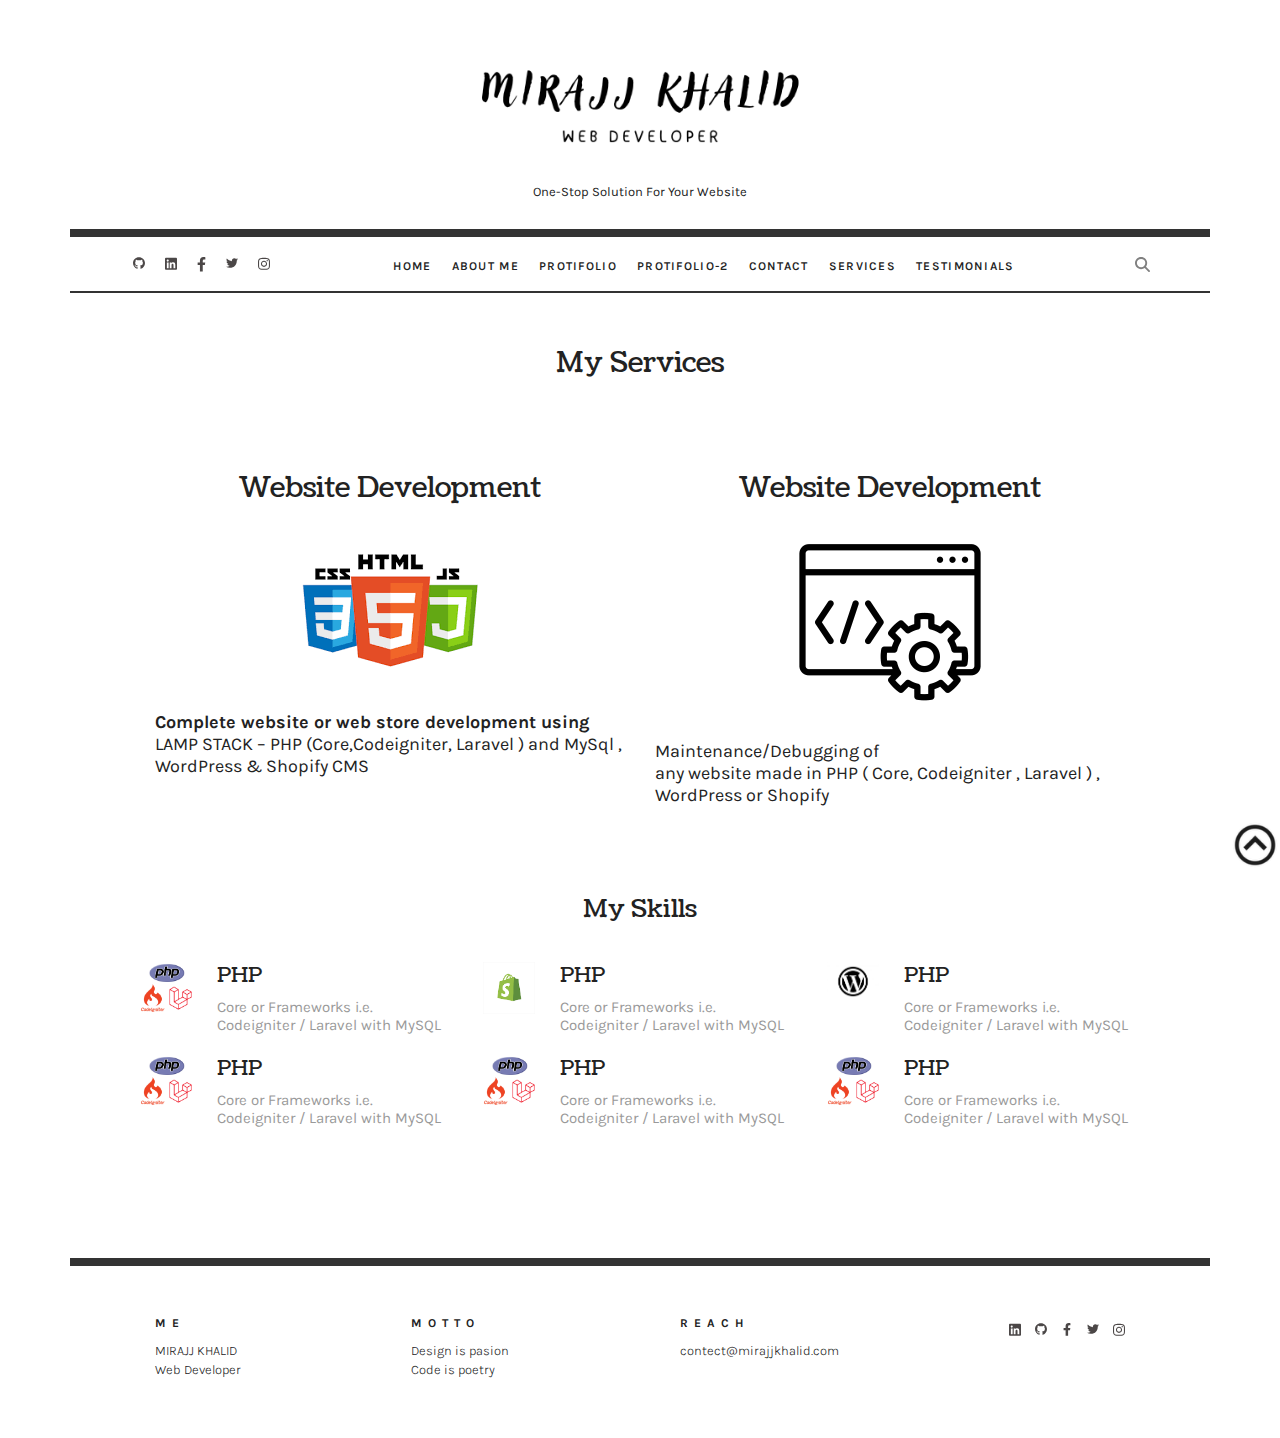
<file: services.html>
<!DOCTYPE html>
<html lang="en">
<head>
    <meta charset="UTF-8">
    <meta name="viewport" content="width=device-width, initial-scale=1.0">
    <title>services</title>
</head>
<link rel="stylesheet" href="css/services.css">
<link rel="stylesheet" href="css/common.css">
<link rel="preconnect" href="https://fonts.googleapis.com">
<link rel="preconnect" href="https://fonts.gstatic.com" crossorigin>
<link href="https://fonts.googleapis.com/css2?family=Inter:wght@100;200;300;400;500;600;700;800&family=Karla:ital,wght@0,200;0,300;0,400;0,500;0,600;0,700;0,800;1,200;1,300;1,400;1,500;1,600;1,700;1,800&family=Poppins:ital,wght@0,100;0,200;0,300;0,400;0,500;0,600;0,700;0,800;1,100;1,200;1,300;1,400;1,500;1,600;1,700;1,800&display=swap" rel="stylesheet">
<link rel="preconnect" href="https://fonts.googleapis.com">
<link rel="preconnect" href="https://fonts.gstatic.com" crossorigin>
<link href="https://fonts.googleapis.com/css2?family=Coustard:wght@400;900&family=Inter:wght@100;200;300;400;500;600;700;800&family=Karla:ital,wght@0,200;0,300;0,400;0,500;0,600;0,700;0,800;1,200;1,300;1,400;1,500;1,600;1,700;1,800&family=Poppins:ital,wght@0,100;0,200;0,300;0,400;0,500;0,600;0,700;0,800;1,100;1,200;1,300;1,400;1,500;1,600;1,700;1,800&display=swap" rel="stylesheet">
<body>
    <!-- /* ----------------------announcemnt-ber-start------------------- */ -->
    <div class="announcement-ber Karla" id="top">
        <div class="container">
            <div class="announcement-ber__wrapper">
                <div class="announcement-ber__content">
                    <div class="announcement-ber__image">
                        <a href="index.html">
                            <img src="./image/Miraj Khali LOGO.png" alt="">
                        </a>
                    </div>
                    <p class="paragraph">One-Stop Solution For Your Website </p>
                </div>
            </div>
        </div>
    </div>
    <!-- /* ----------------------announcemnt-ber-end------------------- */ -->
    <!-- /* ----------------------header-start------------------- */ -->
    <div class="header Karla ">
        <div class="container">
            <div class="header_wrapper">
                <div class="header_content">
                    <div class="header__-flex-wrap flex_between">
                        <div class="header__icon-wrap flex1">
                            <div class="header__icon-inner-wrap">
                                <a href="https://www.facebook.com/home.php">
                                    <div class="header__github cursor-pointer header_icon">
                                        <svg xmlns="http://www.w3.org/2000/svg" viewBox="0 0 496 512"><!--! Font Awesome Pro 6.4.2 by @fontawesome - https://fontawesome.com License - https://fontawesome.com/license (Commercial License) Copyright 2023 Fonticons, Inc. --><path d="M165.9 397.4c0 2-2.3 3.6-5.2 3.6-3.3.3-5.6-1.3-5.6-3.6 0-2 2.3-3.6 5.2-3.6 3-.3 5.6 1.3 5.6 3.6zm-31.1-4.5c-.7 2 1.3 4.3 4.3 4.9 2.6 1 5.6 0 6.2-2s-1.3-4.3-4.3-5.2c-2.6-.7-5.5.3-6.2 2.3zm44.2-1.7c-2.9.7-4.9 2.6-4.6 4.9.3 2 2.9 3.3 5.9 2.6 2.9-.7 4.9-2.6 4.6-4.6-.3-1.9-3-3.2-5.9-2.9zM244.8 8C106.1 8 0 113.3 0 252c0 110.9 69.8 205.8 169.5 239.2 12.8 2.3 17.3-5.6 17.3-12.1 0-6.2-.3-40.4-.3-61.4 0 0-70 15-84.7-29.8 0 0-11.4-29.1-27.8-36.6 0 0-22.9-15.7 1.6-15.4 0 0 24.9 2 38.6 25.8 21.9 38.6 58.6 27.5 72.9 20.9 2.3-16 8.8-27.1 16-33.7-55.9-6.2-112.3-14.3-112.3-110.5 0-27.5 7.6-41.3 23.6-58.9-2.6-6.5-11.1-33.3 2.6-67.9 20.9-6.5 69 27 69 27 20-5.6 41.5-8.5 62.8-8.5s42.8 2.9 62.8 8.5c0 0 48.1-33.6 69-27 13.7 34.7 5.2 61.4 2.6 67.9 16 17.7 25.8 31.5 25.8 58.9 0 96.5-58.9 104.2-114.8 110.5 9.2 7.9 17 22.9 17 46.4 0 33.7-.3 75.4-.3 83.6 0 6.5 4.6 14.4 17.3 12.1C428.2 457.8 496 362.9 496 252 496 113.3 383.5 8 244.8 8zM97.2 352.9c-1.3 1-1 3.3.7 5.2 1.6 1.6 3.9 2.3 5.2 1 1.3-1 1-3.3-.7-5.2-1.6-1.6-3.9-2.3-5.2-1zm-10.8-8.1c-.7 1.3.3 2.9 2.3 3.9 1.6 1 3.6.7 4.3-.7.7-1.3-.3-2.9-2.3-3.9-2-.6-3.6-.3-4.3.7zm32.4 35.6c-1.6 1.3-1 4.3 1.3 6.2 2.3 2.3 5.2 2.6 6.5 1 1.3-1.3.7-4.3-1.3-6.2-2.2-2.3-5.2-2.6-6.5-1zm-11.4-14.7c-1.6 1-1.6 3.6 0 5.9 1.6 2.3 4.3 3.3 5.6 2.3 1.6-1.3 1.6-3.9 0-6.2-1.4-2.3-4-3.3-5.6-2z"/></svg>
                                    </div>
                                </a>
                            </div>
                            <div class="header__icon-inner-wrap">
                                <a href="https://www.facebook.com/home.php">
                                    <div class="header__linkedin cursor-pointer header_icon">
                                        <svg xmlns="http://www.w3.org/2000/svg" viewBox="0 0 448 512"><!--! Font Awesome Pro 6.4.2 by @fontawesome - https://fontawesome.com License - https://fontawesome.com/license (Commercial License) Copyright 2023 Fonticons, Inc. --><path d="M416 32H31.9C14.3 32 0 46.5 0 64.3v383.4C0 465.5 14.3 480 31.9 480H416c17.6 0 32-14.5 32-32.3V64.3c0-17.8-14.4-32.3-32-32.3zM135.4 416H69V202.2h66.5V416zm-33.2-243c-21.3 0-38.5-17.3-38.5-38.5S80.9 96 102.2 96c21.2 0 38.5 17.3 38.5 38.5 0 21.3-17.2 38.5-38.5 38.5zm282.1 243h-66.4V312c0-24.8-.5-56.7-34.5-56.7-34.6 0-39.9 27-39.9 54.9V416h-66.4V202.2h63.7v29.2h.9c8.9-16.8 30.6-34.5 62.9-34.5 67.2 0 79.7 44.3 79.7 101.9V416z"/></svg>
                                    </div>
                                </a>
                            </div>
                            <div class="header__icon-inner-wrap">
                                <a href="https://www.facebook.com/home.php">
                                    <div class="header__facebook cursor-pointer header_icon">
                                        <svg xmlns="http://www.w3.org/2000/svg" viewBox="0 0 320 512"><!--! Font Awesome Pro 6.4.2 by @fontawesome - https://fontawesome.com License - https://fontawesome.com/license (Commercial License) Copyright 2023 Fonticons, Inc. --><path d="M279.14 288l14.22-92.66h-88.91v-60.13c0-25.35 12.42-50.06 52.24-50.06h40.42V6.26S260.43 0 225.36 0c-73.22 0-121.08 44.38-121.08 124.72v70.62H22.89V288h81.39v224h100.17V288z"/></svg>
                                    </div>
                                </a>
                            </div>
                            <div class="header__icon-inner-wrap">
                                <a href="https://www.facebook.com/home.php">
                                    <div class="header__twitter cursor-pointer header_icon">
                                        <svg xmlns="http://www.w3.org/2000/svg" viewBox="0 0 512 512"><!--! Font Awesome Pro 6.4.2 by @fontawesome - https://fontawesome.com License - https://fontawesome.com/license (Commercial License) Copyright 2023 Fonticons, Inc. --><path d="M459.37 151.716c.325 4.548.325 9.097.325 13.645 0 138.72-105.583 298.558-298.558 298.558-59.452 0-114.68-17.219-161.137-47.106 8.447.974 16.568 1.299 25.34 1.299 49.055 0 94.213-16.568 130.274-44.832-46.132-.975-84.792-31.188-98.112-72.772 6.498.974 12.995 1.624 19.818 1.624 9.421 0 18.843-1.3 27.614-3.573-48.081-9.747-84.143-51.98-84.143-102.985v-1.299c13.969 7.797 30.214 12.67 47.431 13.319-28.264-18.843-46.781-51.005-46.781-87.391 0-19.492 5.197-37.36 14.294-52.954 51.655 63.675 129.3 105.258 216.365 109.807-1.624-7.797-2.599-15.918-2.599-24.04 0-57.828 46.782-104.934 104.934-104.934 30.213 0 57.502 12.67 76.67 33.137 23.715-4.548 46.456-13.32 66.599-25.34-7.798 24.366-24.366 44.833-46.132 57.827 21.117-2.273 41.584-8.122 60.426-16.243-14.292 20.791-32.161 39.308-52.628 54.253z"/></svg>
                                    </div>
                                </a>
                            </div>
                            <div class="header__icon-inner-wrap">
                                <a href="https://www.facebook.com/home.php">
                                <div class="header__instagram cursor-pointer header_icon">
                                    <svg xmlns="http://www.w3.org/2000/svg" viewBox="0 0 448 512"><!--! Font Awesome Pro 6.4.2 by @fontawesome - https://fontawesome.com License - https://fontawesome.com/license (Commercial License) Copyright 2023 Fonticons, Inc. --><path d="M224.1 141c-63.6 0-114.9 51.3-114.9 114.9s51.3 114.9 114.9 114.9S339 319.5 339 255.9 287.7 141 224.1 141zm0 189.6c-41.1 0-74.7-33.5-74.7-74.7s33.5-74.7 74.7-74.7 74.7 33.5 74.7 74.7-33.6 74.7-74.7 74.7zm146.4-194.3c0 14.9-12 26.8-26.8 26.8-14.9 0-26.8-12-26.8-26.8s12-26.8 26.8-26.8 26.8 12 26.8 26.8zm76.1 27.2c-1.7-35.9-9.9-67.7-36.2-93.9-26.2-26.2-58-34.4-93.9-36.2-37-2.1-147.9-2.1-184.9 0-35.8 1.7-67.6 9.9-93.9 36.1s-34.4 58-36.2 93.9c-2.1 37-2.1 147.9 0 184.9 1.7 35.9 9.9 67.7 36.2 93.9s58 34.4 93.9 36.2c37 2.1 147.9 2.1 184.9 0 35.9-1.7 67.7-9.9 93.9-36.2 26.2-26.2 34.4-58 36.2-93.9 2.1-37 2.1-147.8 0-184.8zM398.8 388c-7.8 19.6-22.9 34.7-42.6 42.6-29.5 11.7-99.5 9-132.1 9s-102.7 2.6-132.1-9c-19.6-7.8-34.7-22.9-42.6-42.6-11.7-29.5-9-99.5-9-132.1s-2.6-102.7 9-132.1c7.8-19.6 22.9-34.7 42.6-42.6 29.5-11.7 99.5-9 132.1-9s102.7-2.6 132.1 9c19.6 7.8 34.7 22.9 42.6 42.6 11.7 29.5 9 99.5 9 132.1s2.7 102.7-9 132.1z"/></svg>
                                </div></a>
                            </div>
                        </div>
                        <div class="header__menu-icon" id="menu-bar">
                            <svg xmlns="http://www.w3.org/2000/svg" height="1em" viewBox="0 0 448 512"><!--! Font Awesome Free 6.4.2 by @fontawesome - https://fontawesome.com License - https://fontawesome.com/license (Commercial License) Copyright 2023 Fonticons, Inc. --><path d="M0 96C0 78.3 14.3 64 32 64H416c17.7 0 32 14.3 32 32s-14.3 32-32 32H32C14.3 128 0 113.7 0 96zM0 256c0-17.7 14.3-32 32-32H416c17.7 0 32 14.3 32 32s-14.3 32-32 32H32c-17.7 0-32-14.3-32-32zM448 416c0 17.7-14.3 32-32 32H32c-17.7 0-32-14.3-32-32s14.3-32 32-32H416c17.7 0 32 14.3 32 32z"/></svg>
                        </div>
                        <div class="header__cross-icon" id="cross-icon">
                            <svg xmlns="http://www.w3.org/2000/svg" height="1em" viewBox="0 0 384 512"><!--! Font Awesome Free 6.4.2 by @fontawesome - https://fontawesome.com License - https://fontawesome.com/license (Commercial License) Copyright 2023 Fonticons, Inc. --><path d="M342.6 150.6c12.5-12.5 12.5-32.8 0-45.3s-32.8-12.5-45.3 0L192 210.7 86.6 105.4c-12.5-12.5-32.8-12.5-45.3 0s-12.5 32.8 0 45.3L146.7 256 41.4 361.4c-12.5 12.5-12.5 32.8 0 45.3s32.8 12.5 45.3 0L192 301.3 297.4 406.6c12.5 12.5 32.8 12.5 45.3 0s12.5-32.8 0-45.3L237.3 256 342.6 150.6z"/></svg>
                        </div>
                        <ul class="header__menu-list uppercase flex1">
                            <li class="header__meni-item">
                                <a href="index.html" class="header__menu-link">home</a>
                            </li>
                            <li class="header__meni-item">
                                <a href="about.html" class="header__menu-link">about me</a>
                            </li>
                            <li class="header__meni-item">
                                <a href="portfolio.html" class="header__menu-link">protifolio</a>
                            </li>
                            <li class="header__meni-item">
                                <a href="portfolio-2.html" class="header__menu-link">protifolio-2</a>
                            </li>
                            <li class="header__meni-item">
                                <a href="contact.html" class="header__menu-link">contact</a>
                            </li>
                            <li class="header__meni-item">
                                <a href="services.html" class="header__menu-link">services</a>
                            </li>
                            <li class="header__meni-item">
                                <a href="testimonial.html" class="header__menu-link">testimonials</a>
                            </li>
                        </ul>
                        <div class="header__search-icon-wrap">
                            <div class="header__search-icon cursor-pointer">
                                <svg xmlns="http://www.w3.org/2000/svg" viewBox="0 0 512 512"><!--! Font Awesome Pro 6.4.2 by @fontawesome - https://fontawesome.com License - https://fontawesome.com/license (Commercial License) Copyright 2023 Fonticons, Inc. --><path d="M416 208c0 45.9-14.9 88.3-40 122.7L502.6 457.4c12.5 12.5 12.5 32.8 0 45.3s-32.8 12.5-45.3 0L330.7 376c-34.4 25.2-76.8 40-122.7 40C93.1 416 0 322.9 0 208S93.1 0 208 0S416 93.1 416 208zM208 352a144 144 0 1 0 0-288 144 144 0 1 0 0 288z"/></svg>
                            </div>
                        </div>
                    </div>
                    <div class="header__dropdown" id="dropdown">
                        <ul class="header__menu-list2 menu-list2 uppercase">
                            <li class="header__meni-item">
                                <a href="index.html" class="header__menu-link">home</a>
                            </li>
                            <li class="header__meni-item">
                                <a href="about.html" class="header__menu-link">about me</a>
                            </li>
                            <li class="header__meni-item">
                                <a href="portfolio.html" class="header__menu-link">protifolio</a>
                            </li>
                            <li class="header__meni-item">
                                <a href="portfolio-2.html" class="header__menu-link">protifolio-2</a>
                            </li>
                            <li class="header__meni-item">
                                <a href="contact.html" class="header__menu-link">contact</a>
                            </li>
                            <li class="header__meni-item">
                                <a href="services.html" class="header__menu-link">services</a>
                            </li>
                            <li class="header__meni-item">
                                <a href="testimonial.html" class="header__menu-link">testimonials</a>
                            </li>
                        </ul>
                    </div>
                </div>
            </div>
        </div>
    </div>
    <!-- /* ----------------------header-end------------------- */ -->
    <!-- /* ----------------------bennar-start------------------- */ -->
    <div class="bennar Coustard">
        <div class="container">
            <div class="bennar__wrapper">
                <div class="bennar__content">
                    <h2 class="bennar__title capitalize">My Services</h2>
                    <div class="bennar__flex-wrap flex_between">
                        <div class="bennar__alpha">
                            <h3 class="bennar__pre-title">Website Development</h3>
                            <div class="bennar__image cursor-pointer">
                                <img src="./image/image html.png" alt="">
                            </div>
                            <p class="bennar__paragraph Karla"><b>Complete website or web store development using </b>LAMP STACK  – PHP (Core,Codeigniter, Laravel ) and MySql , WordPress & Shopify CMS</p>
                        </div>
                        <div class="bennar__beta">
                            <h3 class="bennar__pre-title">Website Development</h3>
                            <div class="bennar__image2 cursor-pointer">
                                <img src="./image/image 2.png" alt="">
                            </div>
                            <p class="bennar__paragraph Karla">Maintenance/Debugging of <br> 
                                any website made in PHP ( Core, Codeigniter , Laravel ) , WordPress or Shopify</p>
                        </div>
                    </div>
                    <h3 class="bennar__sub-title capitalize">My Skills</h3>
                    <div class="bennar__inner-flex-wrap flex_between">
                        <div class="bennar__inners-wrap flex1">
                            <div class="bennar_logo-image">
                                <img src="./image/logo111.png" alt="">
                            </div>
                            <div class="bennar__text-wrap">
                                <div class="bennar__texts capitalize">PHP</div>
                                <p class="bennar__para2 Karla"> Core or Frameworks i.e. Codeigniter / Laravel with MySQL</p>
                            </div>
                        </div>
                        <div class="bennar__inners-wrap flex1">
                            <div class="bennar_logo-image">
                                <img src="./image/shopify logo.png" alt="">
                            </div>
                            <div class="bennar__text-wrap">
                                <div class="bennar__texts capitalize">PHP</div>
                                <p class="bennar__para2 Karla"> Core or Frameworks i.e. Codeigniter / Laravel with MySQL</p>
                            </div>
                        </div>
                        <div class="bennar__inners-wrap flex1">
                            <div class="bennar_logo-image">
                                <img src="./image/logo2222.jpg" alt="">
                            </div>
                            <div class="bennar__text-wrap">
                                <div class="bennar__texts capitalize">PHP</div>
                                <p class="bennar__para2 Karla"> Core or Frameworks i.e. Codeigniter / Laravel with MySQL</p>
                            </div>
                        </div>
                        <div class="bennar__inners-wrap flex1">
                            <div class="bennar_logo-image">
                                <img src="./image/logo111.png" alt="">
                            </div>
                            <div class="bennar__text-wrap">
                                <div class="bennar__texts capitalize">PHP</div>
                                <p class="bennar__para2 Karla"> Core or Frameworks i.e. Codeigniter / Laravel with MySQL</p>
                            </div>
                        </div>
                        <div class="bennar__inners-wrap flex1">
                            <div class="bennar_logo-image">
                                <img src="./image/logo111.png" alt="">
                            </div>
                            <div class="bennar__text-wrap">
                                <div class="bennar__texts capitalize">PHP</div>
                                <p class="bennar__para2 Karla"> Core or Frameworks i.e. Codeigniter / Laravel with MySQL</p>
                            </div>
                        </div>
                        <div class="bennar__inners-wrap flex1">
                            <div class="bennar_logo-image">
                                <img src="./image/logo111.png" alt="">
                            </div>
                            <div class="bennar__text-wrap">
                                <div class="bennar__texts capitalize">PHP</div>
                                <p class="bennar__para2 Karla"> Core or Frameworks i.e. Codeigniter / Laravel with MySQL</p>
                            </div>
                        </div>
                    </div>
                </div>
            </div>
        </div>
    </div>
    <!-- /* ----------------------bennar-end------------------- */ -->
    <!-- /* ----------------------arrow_icon-start------------------- */ -->
    <a href="#top">
        <div class="arrow_icon">
            <img src="./image/arrow.png" alt="">
        </div>
    </a>
     <!-- /* ----------------------arrow_icon-end------------------- */ -->
    <!-- ---------------------Footer Section Starts------------------- -->
    <div class="footer Karla">
        <div class="container">
            <div class="footer__wrapper">
                <div class="footer__content flex1">
                    <ul class="footer__menu-list">
                        <li class="footer__menu-item">
                            <h3 class="footer__title">ME</h3>
                        </li>
                        <li class="footer__menu-item">
                            <a href="#" class="menu__link">MIRAJJ KHALID</a>
                        </li>
                        <li class="footer__menu-item">
                            <a href="#" class="menu__link">Web Developer</a>
                        </li>
                    </ul>
                    <ul class="footer__menu-list">
                        <li class="footer__menu-item">
                            <h3 class="footer__title">MOTTO</h3>
                        </li>
                        <li class="footer__menu-item">
                            <a href="#" class="menu__link">Design is pasion</a>
                        </li>
                        <li class="footer__menu-item">
                            <a href="#" class="menu__link">Code is poetry</a>
                        </li>
                    </ul>
                    <ul class="footer__menu-list">
                        <li class="footer__menu-item">
                            <h3 class="footer__title">REACH</h3>
                        </li>
                        <li class="footer__menu-item">
                            <a href="#" class="menu__link">contect@mirajjkhalid.com</a>
                        </li>
                    </ul>
                    <div class="header__icon-wrap flex1">
                        <div class="footer__icon-inner-wrap">
                            <div class="footer__linkedin cursor-pointer header_icon">
                                <svg xmlns="http://www.w3.org/2000/svg"
                                    viewBox="0 0 448 512"><!--! Font Awesome Pro 6.4.2 by @fontawesome - https://fontawesome.com License - https://fontawesome.com/license (Commercial License) Copyright 2023 Fonticons, Inc. -->
                                    <path
                                        d="M416 32H31.9C14.3 32 0 46.5 0 64.3v383.4C0 465.5 14.3 480 31.9 480H416c17.6 0 32-14.5 32-32.3V64.3c0-17.8-14.4-32.3-32-32.3zM135.4 416H69V202.2h66.5V416zm-33.2-243c-21.3 0-38.5-17.3-38.5-38.5S80.9 96 102.2 96c21.2 0 38.5 17.3 38.5 38.5 0 21.3-17.2 38.5-38.5 38.5zm282.1 243h-66.4V312c0-24.8-.5-56.7-34.5-56.7-34.6 0-39.9 27-39.9 54.9V416h-66.4V202.2h63.7v29.2h.9c8.9-16.8 30.6-34.5 62.9-34.5 67.2 0 79.7 44.3 79.7 101.9V416z" />
                                </svg>
                            </div>
                        </div>
                        <div class="footer__icon-inner-wrap">
                            <div class="footer__github cursor-pointer header_icon">
                                <svg xmlns="http://www.w3.org/2000/svg"
                                    viewBox="0 0 496 512"><!--! Font Awesome Pro 6.4.2 by @fontawesome - https://fontawesome.com License - https://fontawesome.com/license (Commercial License) Copyright 2023 Fonticons, Inc. -->
                                    <path
                                        d="M165.9 397.4c0 2-2.3 3.6-5.2 3.6-3.3.3-5.6-1.3-5.6-3.6 0-2 2.3-3.6 5.2-3.6 3-.3 5.6 1.3 5.6 3.6zm-31.1-4.5c-.7 2 1.3 4.3 4.3 4.9 2.6 1 5.6 0 6.2-2s-1.3-4.3-4.3-5.2c-2.6-.7-5.5.3-6.2 2.3zm44.2-1.7c-2.9.7-4.9 2.6-4.6 4.9.3 2 2.9 3.3 5.9 2.6 2.9-.7 4.9-2.6 4.6-4.6-.3-1.9-3-3.2-5.9-2.9zM244.8 8C106.1 8 0 113.3 0 252c0 110.9 69.8 205.8 169.5 239.2 12.8 2.3 17.3-5.6 17.3-12.1 0-6.2-.3-40.4-.3-61.4 0 0-70 15-84.7-29.8 0 0-11.4-29.1-27.8-36.6 0 0-22.9-15.7 1.6-15.4 0 0 24.9 2 38.6 25.8 21.9 38.6 58.6 27.5 72.9 20.9 2.3-16 8.8-27.1 16-33.7-55.9-6.2-112.3-14.3-112.3-110.5 0-27.5 7.6-41.3 23.6-58.9-2.6-6.5-11.1-33.3 2.6-67.9 20.9-6.5 69 27 69 27 20-5.6 41.5-8.5 62.8-8.5s42.8 2.9 62.8 8.5c0 0 48.1-33.6 69-27 13.7 34.7 5.2 61.4 2.6 67.9 16 17.7 25.8 31.5 25.8 58.9 0 96.5-58.9 104.2-114.8 110.5 9.2 7.9 17 22.9 17 46.4 0 33.7-.3 75.4-.3 83.6 0 6.5 4.6 14.4 17.3 12.1C428.2 457.8 496 362.9 496 252 496 113.3 383.5 8 244.8 8zM97.2 352.9c-1.3 1-1 3.3.7 5.2 1.6 1.6 3.9 2.3 5.2 1 1.3-1 1-3.3-.7-5.2-1.6-1.6-3.9-2.3-5.2-1zm-10.8-8.1c-.7 1.3.3 2.9 2.3 3.9 1.6 1 3.6.7 4.3-.7.7-1.3-.3-2.9-2.3-3.9-2-.6-3.6-.3-4.3.7zm32.4 35.6c-1.6 1.3-1 4.3 1.3 6.2 2.3 2.3 5.2 2.6 6.5 1 1.3-1.3.7-4.3-1.3-6.2-2.2-2.3-5.2-2.6-6.5-1zm-11.4-14.7c-1.6 1-1.6 3.6 0 5.9 1.6 2.3 4.3 3.3 5.6 2.3 1.6-1.3 1.6-3.9 0-6.2-1.4-2.3-4-3.3-5.6-2z" />
                                </svg>
                            </div>
                        </div>
                        <div class="footer__icon-inner-wrap">
                            <div class="footer__facebook cursor-pointer header_icon">
                                <svg xmlns="http://www.w3.org/2000/svg"
                                    viewBox="0 0 320 512"><!--! Font Awesome Pro 6.4.2 by @fontawesome - https://fontawesome.com License - https://fontawesome.com/license (Commercial License) Copyright 2023 Fonticons, Inc. -->
                                    <path
                                        d="M279.14 288l14.22-92.66h-88.91v-60.13c0-25.35 12.42-50.06 52.24-50.06h40.42V6.26S260.43 0 225.36 0c-73.22 0-121.08 44.38-121.08 124.72v70.62H22.89V288h81.39v224h100.17V288z" />
                                </svg>
                            </div>
                        </div>
                        <div class="footer__icon-inner-wrap">
                            <div class="header__twitter cursor-pointer header_icon">
                                <svg xmlns="http://www.w3.org/2000/svg"
                                    viewBox="0 0 512 512"><!--! Font Awesome Pro 6.4.2 by @fontawesome - https://fontawesome.com License - https://fontawesome.com/license (Commercial License) Copyright 2023 Fonticons, Inc. -->
                                    <path
                                        d="M459.37 151.716c.325 4.548.325 9.097.325 13.645 0 138.72-105.583 298.558-298.558 298.558-59.452 0-114.68-17.219-161.137-47.106 8.447.974 16.568 1.299 25.34 1.299 49.055 0 94.213-16.568 130.274-44.832-46.132-.975-84.792-31.188-98.112-72.772 6.498.974 12.995 1.624 19.818 1.624 9.421 0 18.843-1.3 27.614-3.573-48.081-9.747-84.143-51.98-84.143-102.985v-1.299c13.969 7.797 30.214 12.67 47.431 13.319-28.264-18.843-46.781-51.005-46.781-87.391 0-19.492 5.197-37.36 14.294-52.954 51.655 63.675 129.3 105.258 216.365 109.807-1.624-7.797-2.599-15.918-2.599-24.04 0-57.828 46.782-104.934 104.934-104.934 30.213 0 57.502 12.67 76.67 33.137 23.715-4.548 46.456-13.32 66.599-25.34-7.798 24.366-24.366 44.833-46.132 57.827 21.117-2.273 41.584-8.122 60.426-16.243-14.292 20.791-32.161 39.308-52.628 54.253z" />
                                </svg>
                            </div>
                        </div>
                        <div class="footer__icon-inner-wrap">
                            <div class="header__instagram cursor-pointer header_icon">
                                <svg xmlns="http://www.w3.org/2000/svg"
                                    viewBox="0 0 448 512"><!--! Font Awesome Pro 6.4.2 by @fontawesome - https://fontawesome.com License - https://fontawesome.com/license (Commercial License) Copyright 2023 Fonticons, Inc. -->
                                    <path
                                        d="M224.1 141c-63.6 0-114.9 51.3-114.9 114.9s51.3 114.9 114.9 114.9S339 319.5 339 255.9 287.7 141 224.1 141zm0 189.6c-41.1 0-74.7-33.5-74.7-74.7s33.5-74.7 74.7-74.7 74.7 33.5 74.7 74.7-33.6 74.7-74.7 74.7zm146.4-194.3c0 14.9-12 26.8-26.8 26.8-14.9 0-26.8-12-26.8-26.8s12-26.8 26.8-26.8 26.8 12 26.8 26.8zm76.1 27.2c-1.7-35.9-9.9-67.7-36.2-93.9-26.2-26.2-58-34.4-93.9-36.2-37-2.1-147.9-2.1-184.9 0-35.8 1.7-67.6 9.9-93.9 36.1s-34.4 58-36.2 93.9c-2.1 37-2.1 147.9 0 184.9 1.7 35.9 9.9 67.7 36.2 93.9s58 34.4 93.9 36.2c37 2.1 147.9 2.1 184.9 0 35.9-1.7 67.7-9.9 93.9-36.2 26.2-26.2 34.4-58 36.2-93.9 2.1-37 2.1-147.8 0-184.8zM398.8 388c-7.8 19.6-22.9 34.7-42.6 42.6-29.5 11.7-99.5 9-132.1 9s-102.7 2.6-132.1-9c-19.6-7.8-34.7-22.9-42.6-42.6-11.7-29.5-9-99.5-9-132.1s-2.6-102.7 9-132.1c7.8-19.6 22.9-34.7 42.6-42.6 29.5-11.7 99.5-9 132.1-9s102.7-2.6 132.1 9c19.6 7.8 34.7 22.9 42.6 42.6 11.7 29.5 9 99.5 9 132.1s2.7 102.7-9 132.1z" />
                                </svg>
                            </div>
                        </div>
                    </div>
                </div>
            </div>
        </div>
    </div>
    <!-- ---------------------Footer Section Ends---------------------- -->
</body>

</html>
</file>
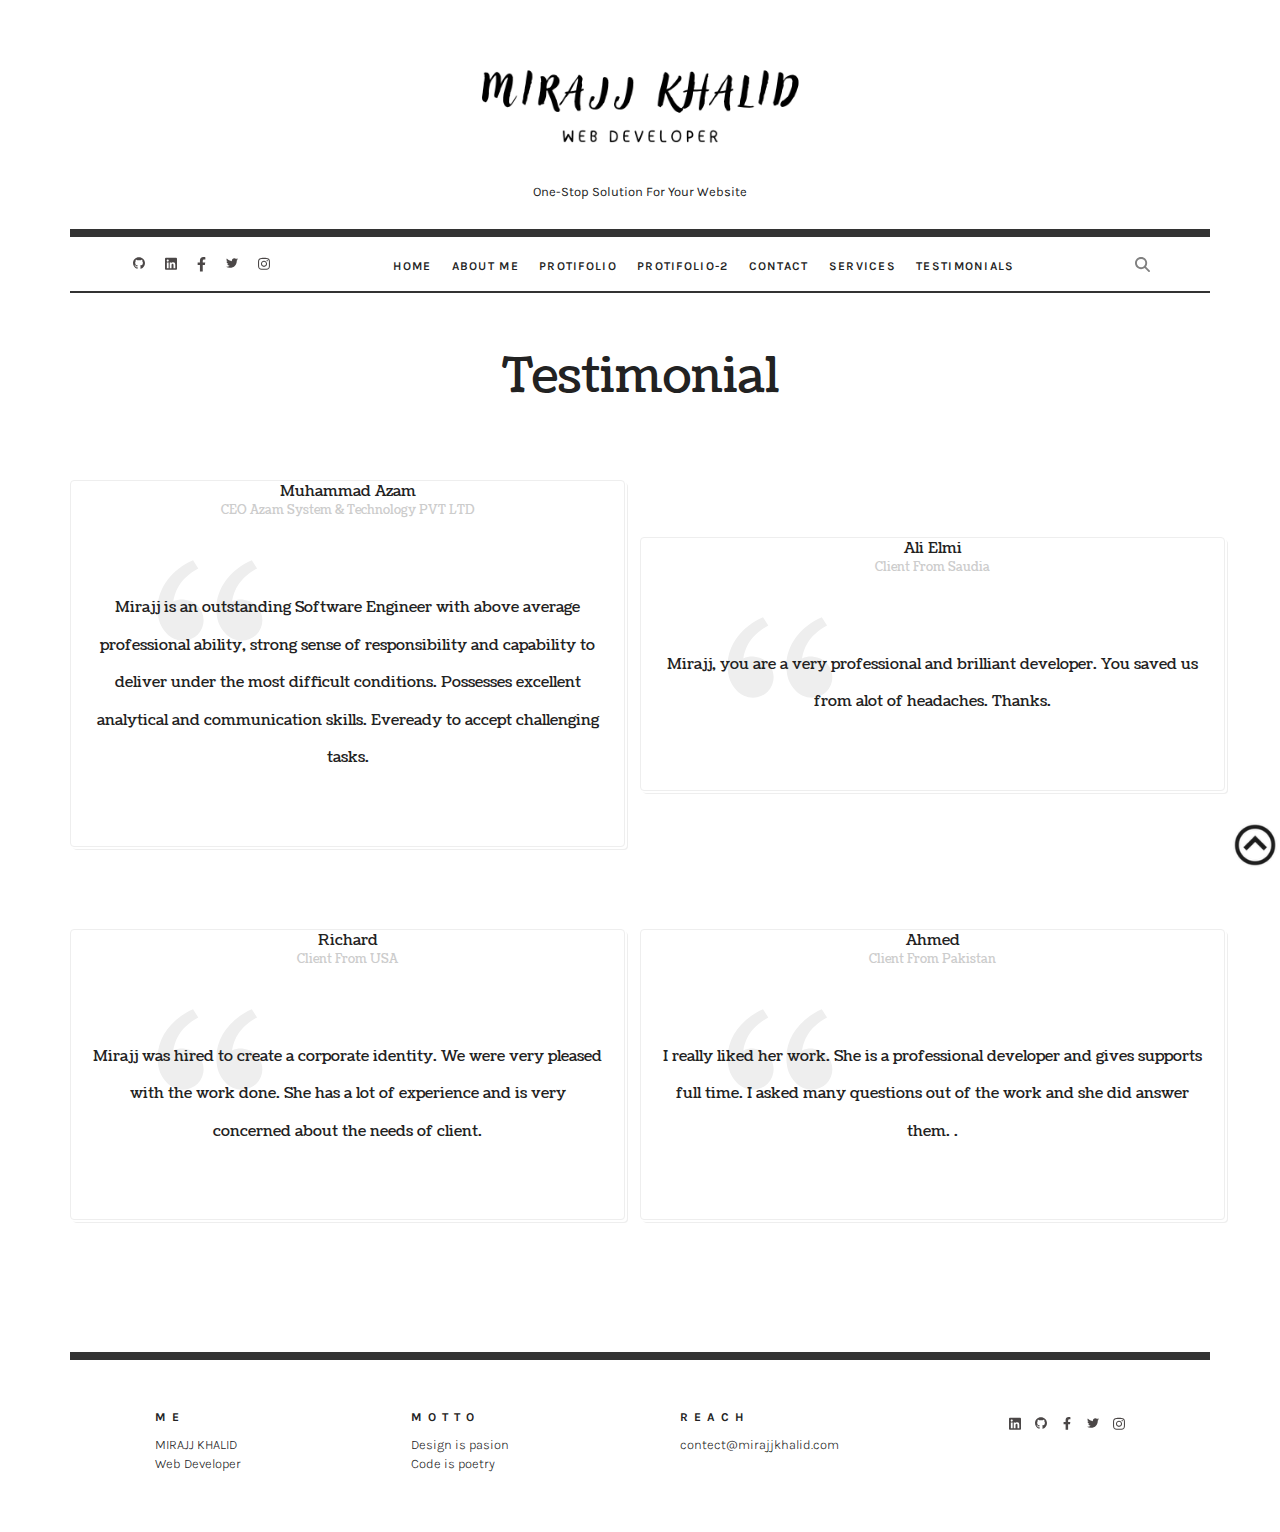
<file: testimonial.html>
<!DOCTYPE html>
<html lang="en">
<head>
    <meta charset="UTF-8">
    <meta name="viewport" content="width=device-width, initial-scale=1.0">
    <title>testimonials</title>
</head>
<link rel="stylesheet" href="css/testimonail.css">
<link rel="stylesheet" href="css/common.css">
<link rel="preconnect" href="https://fonts.googleapis.com">
<link rel="preconnect" href="https://fonts.gstatic.com" crossorigin>
<link
    href="https://fonts.googleapis.com/css2?family=Inter:wght@100;200;300;400;500;600;700;800&family=Karla:ital,wght@0,200;0,300;0,400;0,500;0,600;0,700;0,800;1,200;1,300;1,400;1,500;1,600;1,700;1,800&family=Poppins:ital,wght@0,100;0,200;0,300;0,400;0,500;0,600;0,700;0,800;1,100;1,200;1,300;1,400;1,500;1,600;1,700;1,800&display=swap"
    rel="stylesheet">
<link rel="preconnect" href="https://fonts.googleapis.com">
<link rel="preconnect" href="https://fonts.gstatic.com" crossorigin>
<link
    href="https://fonts.googleapis.com/css2?family=Coustard:wght@400;900&family=Inter:wght@100;200;300;400;500;600;700;800&family=Karla:ital,wght@0,200;0,300;0,400;0,500;0,600;0,700;0,800;1,200;1,300;1,400;1,500;1,600;1,700;1,800&family=Poppins:ital,wght@0,100;0,200;0,300;0,400;0,500;0,600;0,700;0,800;1,100;1,200;1,300;1,400;1,500;1,600;1,700;1,800&display=swap"
    rel="stylesheet">
<body>
    <!-- /* ----------------------announcemnt-ber-start------------------- */ -->
    <div class="announcement-ber Karla" id="top">
        <div class="container">
            <div class="announcement-ber__wrapper">
                <div class="announcement-ber__content">
                    <div class="announcement-ber__image">
                        <a href="index.html">
                            <img src="./image/Miraj Khali LOGO.png" alt="">
                        </a>
                    </div>
                    <p class="paragraph">One-Stop Solution For Your Website </p>
                </div>
            </div>
        </div>
    </div>
    <!-- /* ----------------------announcemnt-ber-end------------------- */ -->
    <!-- /* ----------------------header-start------------------- */ -->
    <div class="header Karla ">
        <div class="container">
            <div class="header_wrapper">
                <div class="header_content">
                    <div class="header__-flex-wrap flex_between">
                        <div class="header__icon-wrap flex1">
                            <div class="header__icon-inner-wrap">
                                <a href="https://www.facebook.com/home.php">
                                    <div class="header__github cursor-pointer header_icon">
                                        <svg xmlns="http://www.w3.org/2000/svg" viewBox="0 0 496 512"><!--! Font Awesome Pro 6.4.2 by @fontawesome - https://fontawesome.com License - https://fontawesome.com/license (Commercial License) Copyright 2023 Fonticons, Inc. --><path d="M165.9 397.4c0 2-2.3 3.6-5.2 3.6-3.3.3-5.6-1.3-5.6-3.6 0-2 2.3-3.6 5.2-3.6 3-.3 5.6 1.3 5.6 3.6zm-31.1-4.5c-.7 2 1.3 4.3 4.3 4.9 2.6 1 5.6 0 6.2-2s-1.3-4.3-4.3-5.2c-2.6-.7-5.5.3-6.2 2.3zm44.2-1.7c-2.9.7-4.9 2.6-4.6 4.9.3 2 2.9 3.3 5.9 2.6 2.9-.7 4.9-2.6 4.6-4.6-.3-1.9-3-3.2-5.9-2.9zM244.8 8C106.1 8 0 113.3 0 252c0 110.9 69.8 205.8 169.5 239.2 12.8 2.3 17.3-5.6 17.3-12.1 0-6.2-.3-40.4-.3-61.4 0 0-70 15-84.7-29.8 0 0-11.4-29.1-27.8-36.6 0 0-22.9-15.7 1.6-15.4 0 0 24.9 2 38.6 25.8 21.9 38.6 58.6 27.5 72.9 20.9 2.3-16 8.8-27.1 16-33.7-55.9-6.2-112.3-14.3-112.3-110.5 0-27.5 7.6-41.3 23.6-58.9-2.6-6.5-11.1-33.3 2.6-67.9 20.9-6.5 69 27 69 27 20-5.6 41.5-8.5 62.8-8.5s42.8 2.9 62.8 8.5c0 0 48.1-33.6 69-27 13.7 34.7 5.2 61.4 2.6 67.9 16 17.7 25.8 31.5 25.8 58.9 0 96.5-58.9 104.2-114.8 110.5 9.2 7.9 17 22.9 17 46.4 0 33.7-.3 75.4-.3 83.6 0 6.5 4.6 14.4 17.3 12.1C428.2 457.8 496 362.9 496 252 496 113.3 383.5 8 244.8 8zM97.2 352.9c-1.3 1-1 3.3.7 5.2 1.6 1.6 3.9 2.3 5.2 1 1.3-1 1-3.3-.7-5.2-1.6-1.6-3.9-2.3-5.2-1zm-10.8-8.1c-.7 1.3.3 2.9 2.3 3.9 1.6 1 3.6.7 4.3-.7.7-1.3-.3-2.9-2.3-3.9-2-.6-3.6-.3-4.3.7zm32.4 35.6c-1.6 1.3-1 4.3 1.3 6.2 2.3 2.3 5.2 2.6 6.5 1 1.3-1.3.7-4.3-1.3-6.2-2.2-2.3-5.2-2.6-6.5-1zm-11.4-14.7c-1.6 1-1.6 3.6 0 5.9 1.6 2.3 4.3 3.3 5.6 2.3 1.6-1.3 1.6-3.9 0-6.2-1.4-2.3-4-3.3-5.6-2z"/></svg>
                                    </div>
                                </a>
                            </div>
                            <div class="header__icon-inner-wrap">
                                <a href="https://www.facebook.com/home.php">
                                    <div class="header__linkedin cursor-pointer header_icon">
                                        <svg xmlns="http://www.w3.org/2000/svg" viewBox="0 0 448 512"><!--! Font Awesome Pro 6.4.2 by @fontawesome - https://fontawesome.com License - https://fontawesome.com/license (Commercial License) Copyright 2023 Fonticons, Inc. --><path d="M416 32H31.9C14.3 32 0 46.5 0 64.3v383.4C0 465.5 14.3 480 31.9 480H416c17.6 0 32-14.5 32-32.3V64.3c0-17.8-14.4-32.3-32-32.3zM135.4 416H69V202.2h66.5V416zm-33.2-243c-21.3 0-38.5-17.3-38.5-38.5S80.9 96 102.2 96c21.2 0 38.5 17.3 38.5 38.5 0 21.3-17.2 38.5-38.5 38.5zm282.1 243h-66.4V312c0-24.8-.5-56.7-34.5-56.7-34.6 0-39.9 27-39.9 54.9V416h-66.4V202.2h63.7v29.2h.9c8.9-16.8 30.6-34.5 62.9-34.5 67.2 0 79.7 44.3 79.7 101.9V416z"/></svg>
                                    </div>
                                </a>
                            </div>
                            <div class="header__icon-inner-wrap">
                                <a href="https://www.facebook.com/home.php">
                                    <div class="header__facebook cursor-pointer header_icon">
                                        <svg xmlns="http://www.w3.org/2000/svg" viewBox="0 0 320 512"><!--! Font Awesome Pro 6.4.2 by @fontawesome - https://fontawesome.com License - https://fontawesome.com/license (Commercial License) Copyright 2023 Fonticons, Inc. --><path d="M279.14 288l14.22-92.66h-88.91v-60.13c0-25.35 12.42-50.06 52.24-50.06h40.42V6.26S260.43 0 225.36 0c-73.22 0-121.08 44.38-121.08 124.72v70.62H22.89V288h81.39v224h100.17V288z"/></svg>
                                    </div>
                                </a>
                            </div>
                            <div class="header__icon-inner-wrap">
                                <a href="https://www.facebook.com/home.php">
                                    <div class="header__twitter cursor-pointer header_icon">
                                        <svg xmlns="http://www.w3.org/2000/svg" viewBox="0 0 512 512"><!--! Font Awesome Pro 6.4.2 by @fontawesome - https://fontawesome.com License - https://fontawesome.com/license (Commercial License) Copyright 2023 Fonticons, Inc. --><path d="M459.37 151.716c.325 4.548.325 9.097.325 13.645 0 138.72-105.583 298.558-298.558 298.558-59.452 0-114.68-17.219-161.137-47.106 8.447.974 16.568 1.299 25.34 1.299 49.055 0 94.213-16.568 130.274-44.832-46.132-.975-84.792-31.188-98.112-72.772 6.498.974 12.995 1.624 19.818 1.624 9.421 0 18.843-1.3 27.614-3.573-48.081-9.747-84.143-51.98-84.143-102.985v-1.299c13.969 7.797 30.214 12.67 47.431 13.319-28.264-18.843-46.781-51.005-46.781-87.391 0-19.492 5.197-37.36 14.294-52.954 51.655 63.675 129.3 105.258 216.365 109.807-1.624-7.797-2.599-15.918-2.599-24.04 0-57.828 46.782-104.934 104.934-104.934 30.213 0 57.502 12.67 76.67 33.137 23.715-4.548 46.456-13.32 66.599-25.34-7.798 24.366-24.366 44.833-46.132 57.827 21.117-2.273 41.584-8.122 60.426-16.243-14.292 20.791-32.161 39.308-52.628 54.253z"/></svg>
                                    </div>
                                </a>
                            </div>
                            <div class="header__icon-inner-wrap">
                                <a href="https://www.facebook.com/home.php">
                                <div class="header__instagram cursor-pointer header_icon">
                                    <svg xmlns="http://www.w3.org/2000/svg" viewBox="0 0 448 512"><!--! Font Awesome Pro 6.4.2 by @fontawesome - https://fontawesome.com License - https://fontawesome.com/license (Commercial License) Copyright 2023 Fonticons, Inc. --><path d="M224.1 141c-63.6 0-114.9 51.3-114.9 114.9s51.3 114.9 114.9 114.9S339 319.5 339 255.9 287.7 141 224.1 141zm0 189.6c-41.1 0-74.7-33.5-74.7-74.7s33.5-74.7 74.7-74.7 74.7 33.5 74.7 74.7-33.6 74.7-74.7 74.7zm146.4-194.3c0 14.9-12 26.8-26.8 26.8-14.9 0-26.8-12-26.8-26.8s12-26.8 26.8-26.8 26.8 12 26.8 26.8zm76.1 27.2c-1.7-35.9-9.9-67.7-36.2-93.9-26.2-26.2-58-34.4-93.9-36.2-37-2.1-147.9-2.1-184.9 0-35.8 1.7-67.6 9.9-93.9 36.1s-34.4 58-36.2 93.9c-2.1 37-2.1 147.9 0 184.9 1.7 35.9 9.9 67.7 36.2 93.9s58 34.4 93.9 36.2c37 2.1 147.9 2.1 184.9 0 35.9-1.7 67.7-9.9 93.9-36.2 26.2-26.2 34.4-58 36.2-93.9 2.1-37 2.1-147.8 0-184.8zM398.8 388c-7.8 19.6-22.9 34.7-42.6 42.6-29.5 11.7-99.5 9-132.1 9s-102.7 2.6-132.1-9c-19.6-7.8-34.7-22.9-42.6-42.6-11.7-29.5-9-99.5-9-132.1s-2.6-102.7 9-132.1c7.8-19.6 22.9-34.7 42.6-42.6 29.5-11.7 99.5-9 132.1-9s102.7-2.6 132.1 9c19.6 7.8 34.7 22.9 42.6 42.6 11.7 29.5 9 99.5 9 132.1s2.7 102.7-9 132.1z"/></svg>
                                </div></a>
                            </div>
                        </div>
                        <div class="header__menu-icon" id="menu-bar">
                            <svg xmlns="http://www.w3.org/2000/svg" height="1em" viewBox="0 0 448 512"><!--! Font Awesome Free 6.4.2 by @fontawesome - https://fontawesome.com License - https://fontawesome.com/license (Commercial License) Copyright 2023 Fonticons, Inc. --><path d="M0 96C0 78.3 14.3 64 32 64H416c17.7 0 32 14.3 32 32s-14.3 32-32 32H32C14.3 128 0 113.7 0 96zM0 256c0-17.7 14.3-32 32-32H416c17.7 0 32 14.3 32 32s-14.3 32-32 32H32c-17.7 0-32-14.3-32-32zM448 416c0 17.7-14.3 32-32 32H32c-17.7 0-32-14.3-32-32s14.3-32 32-32H416c17.7 0 32 14.3 32 32z"/></svg>
                        </div>
                        <div class="header__cross-icon" id="cross-icon">
                            <svg xmlns="http://www.w3.org/2000/svg" height="1em" viewBox="0 0 384 512"><!--! Font Awesome Free 6.4.2 by @fontawesome - https://fontawesome.com License - https://fontawesome.com/license (Commercial License) Copyright 2023 Fonticons, Inc. --><path d="M342.6 150.6c12.5-12.5 12.5-32.8 0-45.3s-32.8-12.5-45.3 0L192 210.7 86.6 105.4c-12.5-12.5-32.8-12.5-45.3 0s-12.5 32.8 0 45.3L146.7 256 41.4 361.4c-12.5 12.5-12.5 32.8 0 45.3s32.8 12.5 45.3 0L192 301.3 297.4 406.6c12.5 12.5 32.8 12.5 45.3 0s12.5-32.8 0-45.3L237.3 256 342.6 150.6z"/></svg>
                        </div>
                        <ul class="header__menu-list uppercase flex1">
                            <li class="header__meni-item">
                                <a href="index.html" class="header__menu-link">home</a>
                            </li>
                            <li class="header__meni-item">
                                <a href="about.html" class="header__menu-link">about me</a>
                            </li>
                            <li class="header__meni-item">
                                <a href="portfolio.html" class="header__menu-link">protifolio</a>
                            </li>
                            <li class="header__meni-item">
                                <a href="portfolio-2.html" class="header__menu-link">protifolio-2</a>
                            </li>
                            <li class="header__meni-item">
                                <a href="contact.html" class="header__menu-link">contact</a>
                            </li>
                            <li class="header__meni-item">
                                <a href="services.html" class="header__menu-link">services</a>
                            </li>
                            <li class="header__meni-item">
                                <a href="testimonial.html" class="header__menu-link">testimonials</a>
                            </li>
                        </ul>
                        <div class="header__search-icon-wrap">
                            <div class="header__search-icon cursor-pointer">
                                <svg xmlns="http://www.w3.org/2000/svg" viewBox="0 0 512 512"><!--! Font Awesome Pro 6.4.2 by @fontawesome - https://fontawesome.com License - https://fontawesome.com/license (Commercial License) Copyright 2023 Fonticons, Inc. --><path d="M416 208c0 45.9-14.9 88.3-40 122.7L502.6 457.4c12.5 12.5 12.5 32.8 0 45.3s-32.8 12.5-45.3 0L330.7 376c-34.4 25.2-76.8 40-122.7 40C93.1 416 0 322.9 0 208S93.1 0 208 0S416 93.1 416 208zM208 352a144 144 0 1 0 0-288 144 144 0 1 0 0 288z"/></svg>
                            </div>
                        </div>
                    </div>
                    <div class="header__dropdown" id="dropdown">
                        <ul class="header__menu-list2 menu-list2 uppercase">
                            <li class="header__meni-item">
                                <a href="index.html" class="header__menu-link">home</a>
                            </li>
                            <li class="header__meni-item">
                                <a href="about.html" class="header__menu-link">about me</a>
                            </li>
                            <li class="header__meni-item">
                                <a href="portfolio.html" class="header__menu-link">protifolio</a>
                            </li>
                            <li class="header__meni-item">
                                <a href="portfolio-2.html" class="header__menu-link">protifolio-2</a>
                            </li>
                            <li class="header__meni-item">
                                <a href="contact.html" class="header__menu-link">contact</a>
                            </li>
                            <li class="header__meni-item">
                                <a href="services.html" class="header__menu-link">services</a>
                            </li>
                            <li class="header__meni-item">
                                <a href="testimonial.html" class="header__menu-link">testimonials</a>
                            </li>
                        </ul>
                    </div>
                </div>
            </div>
        </div>
    </div>
    <!-- /* ----------------------header-end------------------- */ -->
    <!-- /* ----------------------bennar-start------------------- */ -->
    <div class="bennar Coustard">
        <div class="container">
            <div class="bennar__wrapper">
                <div class="bennar__content">
                    <h2 class="bennar__title">Testimonial</h2>
                </div>
                <div class="bennar_flex-wrap flex_between">
                    <div class="bennar_alpha">
                        <div class="bennar_styling-text">
                            <div class="bennear_design-text">
                                <h3 class="bennar_heading">Muhammad Azam</h3>
                                <h4 class="bennar_text">CEO Azam System & Technology PVT LTD</h4>
                            </div>
                            <div class="bennar_flex">
                                <div class="bennar_svg">
                                    <svg viewBox="0 0 24 24" xmlns="http://www.w3.org/2000/svg" fill="#ccc" stroke="">
                                        <g id="SVGRepo_bgCarrier" stroke-width="0"></g>
                                        <g id="SVGRepo_tracerCarrier" stroke-linecap="round" stroke-linejoin="round">
                                        </g>
                                        <g id="SVGRepo_iconCarrier">
                                            <g>
                                                <path fill="none" d="M0 0h24v24H0z"></path>
                                                <path
                                                    d="M4.583 17.321C3.553 16.227 3 15 3 13.011c0-3.5 2.457-6.637 6.03-8.188l.893 1.378c-3.335 1.804-3.987 4.145-4.247 5.621.537-.278 1.24-.375 1.929-.311 1.804.167 3.226 1.648 3.226 3.489a3.5 3.5 0 0 1-3.5 3.5c-1.073 0-2.099-.49-2.748-1.179zm10 0C13.553 16.227 13 15 13 13.011c0-3.5 2.457-6.637 6.03-8.188l.893 1.378c-3.335 1.804-3.987 4.145-4.247 5.621.537-.278 1.24-.375 1.929-.311 1.804.167 3.226 1.648 3.226 3.489a3.5 3.5 0 0 1-3.5 3.5c-1.073 0-2.099-.49-2.748-1.179z">
                                                </path>
                                            </g>
                                        </g>
                                    </svg>
                                </div>
                                <p class="bennar_pera">
                                    Mirajj is an outstanding Software Engineer with above average
                                    professional ability, strong sense of responsibility and capability to
                                    deliver under the most difficult conditions. Possesses excellent
                                    analytical and communication skills. Eveready to accept challenging tasks.
                                </p>
                            </div>
                        </div>
                    </div>
                    <div class="bennar_beta">
                        <div class="bennar_styling-text">
                            <div class="bennear_design-text">
                                <h3 class="bennar_heading">Ali Elmi</h3>
                                <h4 class="bennar_text">Client From Saudia</h4>
                            </div>
                            <div class="bennar_flex">
                                <div class="bennar_svg">
                                    <svg viewBox="0 0 24 24" xmlns="http://www.w3.org/2000/svg" fill="#ccc" stroke="">
                                        <g id="SVGRepo_bgCarrier" stroke-width="0"></g>
                                        <g id="SVGRepo_tracerCarrier" stroke-linecap="round" stroke-linejoin="round">
                                        </g>
                                        <g id="SVGRepo_iconCarrier">
                                            <g>
                                                <path fill="none" d="M0 0h24v24H0z"></path>
                                                <path
                                                    d="M4.583 17.321C3.553 16.227 3 15 3 13.011c0-3.5 2.457-6.637 6.03-8.188l.893 1.378c-3.335 1.804-3.987 4.145-4.247 5.621.537-.278 1.24-.375 1.929-.311 1.804.167 3.226 1.648 3.226 3.489a3.5 3.5 0 0 1-3.5 3.5c-1.073 0-2.099-.49-2.748-1.179zm10 0C13.553 16.227 13 15 13 13.011c0-3.5 2.457-6.637 6.03-8.188l.893 1.378c-3.335 1.804-3.987 4.145-4.247 5.621.537-.278 1.24-.375 1.929-.311 1.804.167 3.226 1.648 3.226 3.489a3.5 3.5 0 0 1-3.5 3.5c-1.073 0-2.099-.49-2.748-1.179z">
                                                </path>
                                            </g>
                                        </g>
                                    </svg>
                                </div>
                                <p class="bennar_pera bennar_para1">
                                    Mirajj, you are a very professional and brilliant developer. You saved us from alot of headaches. Thanks.
                                </p>
                            </div>
                        </div>
                    </div>
                    <div class="bennar_alpha">
                        <div class="bennar_styling-text bennar-dedign">
                            <div class="bennear_design-text">
                                <h3 class="bennar_heading">Richard</h3>
                                <h4 class="bennar_text">Client From USA</h4>
                            </div>
                            <div class="bennar_flex">
                                <div class="bennar_svg">
                                    <svg viewBox="0 0 24 24" xmlns="http://www.w3.org/2000/svg" fill="#ccc" stroke="">
                                        <g id="SVGRepo_bgCarrier" stroke-width="0"></g>
                                        <g id="SVGRepo_tracerCarrier" stroke-linecap="round" stroke-linejoin="round">
                                        </g>
                                        <g id="SVGRepo_iconCarrier">
                                            <g>
                                                <path fill="none" d="M0 0h24v24H0z"></path>
                                                <path
                                                    d="M4.583 17.321C3.553 16.227 3 15 3 13.011c0-3.5 2.457-6.637 6.03-8.188l.893 1.378c-3.335 1.804-3.987 4.145-4.247 5.621.537-.278 1.24-.375 1.929-.311 1.804.167 3.226 1.648 3.226 3.489a3.5 3.5 0 0 1-3.5 3.5c-1.073 0-2.099-.49-2.748-1.179zm10 0C13.553 16.227 13 15 13 13.011c0-3.5 2.457-6.637 6.03-8.188l.893 1.378c-3.335 1.804-3.987 4.145-4.247 5.621.537-.278 1.24-.375 1.929-.311 1.804.167 3.226 1.648 3.226 3.489a3.5 3.5 0 0 1-3.5 3.5c-1.073 0-2.099-.49-2.748-1.179z">
                                                </path>
                                            </g>
                                        </g>
                                    </svg>
                                </div>
                                <p class="bennar_pera bennar_para2">
                                    Mirajj was hired to create a corporate identity. We were very pleased with the work done. She has a lot of experience and is very concerned about the needs of client.
                                </p>
                            </div>
                        </div>
                    </div>
                    <div class="bennar_beta">
                        <div class="bennar_styling-text">
                            <div class="bennear_design-text">
                                <h3 class="bennar_heading">Ahmed</h3>
                                <h4 class="bennar_text">Client From Pakistan</h4>
                            </div>
                            <div class="bennar_flex">
                                <div class="bennar_svg">
                                    <svg viewBox="0 0 24 24" xmlns="http://www.w3.org/2000/svg" fill="#ccc" stroke="">
                                        <g id="SVGRepo_bgCarrier" stroke-width="0"></g>
                                        <g id="SVGRepo_tracerCarrier" stroke-linecap="round" stroke-linejoin="round">
                                        </g>
                                        <g id="SVGRepo_iconCarrier">
                                            <g>
                                                <path fill="none" d="M0 0h24v24H0z"></path>
                                                <path
                                                    d="M4.583 17.321C3.553 16.227 3 15 3 13.011c0-3.5 2.457-6.637 6.03-8.188l.893 1.378c-3.335 1.804-3.987 4.145-4.247 5.621.537-.278 1.24-.375 1.929-.311 1.804.167 3.226 1.648 3.226 3.489a3.5 3.5 0 0 1-3.5 3.5c-1.073 0-2.099-.49-2.748-1.179zm10 0C13.553 16.227 13 15 13 13.011c0-3.5 2.457-6.637 6.03-8.188l.893 1.378c-3.335 1.804-3.987 4.145-4.247 5.621.537-.278 1.24-.375 1.929-.311 1.804.167 3.226 1.648 3.226 3.489a3.5 3.5 0 0 1-3.5 3.5c-1.073 0-2.099-.49-2.748-1.179z">
                                                </path>
                                            </g>
                                        </g>
                                    </svg>
                                </div>
                                <p class="bennar_pera bennar_para3">
                                    I really liked her work. She is a professional developer and gives supports full time. I asked many questions out of the work and she did answer them. .
                                </p>
                            </div>
                        </div>
                    </div>
                </div>
            </div>
        </div>
    </div>
    <!-- /* ----------------------bennar-end------------------- */ -->
    <!-- /* ----------------------arrow_icon-start------------------- */ -->
    <a href="#top">
        <div class="arrow_icon">
            <img src="./image/arrow.png" alt="">
        </div>
    </a>
     <!-- /* ----------------------arrow_icon-end------------------- */ -->
    <!-- ---------------------Footer Section Starts------------------- -->
    <div class="footer Karla">
        <div class="container">
            <div class="footer__wrapper">
                <div class="footer__content flex1">
                    <ul class="footer__menu-list">
                        <li class="footer__menu-item">
                            <h3 class="footer__title">ME</h3>
                        </li>
                        <li class="footer__menu-item">
                            <a href="#" class="menu__link">MIRAJJ KHALID</a>
                        </li>
                        <li class="footer__menu-item">
                            <a href="#" class="menu__link">Web Developer</a>
                        </li>
                    </ul>
                    <ul class="footer__menu-list">
                        <li class="footer__menu-item">
                            <h3 class="footer__title">MOTTO</h3>
                        </li>
                        <li class="footer__menu-item">
                            <a href="#" class="menu__link">Design is pasion</a>
                        </li>
                        <li class="footer__menu-item">
                            <a href="#" class="menu__link">Code is poetry</a>
                        </li>
                    </ul>
                    <ul class="footer__menu-list">
                        <li class="footer__menu-item">
                            <h3 class="footer__title">REACH</h3>
                        </li>
                        <li class="footer__menu-item">
                            <a href="#" class="menu__link">contect@mirajjkhalid.com</a>
                        </li>
                    </ul>
                    <div class="header__icon-wrap flex1">
                        <div class="footer__icon-inner-wrap">
                            <div class="footer__linkedin cursor-pointer header_icon">
                                <svg xmlns="http://www.w3.org/2000/svg"
                                    viewBox="0 0 448 512"><!--! Font Awesome Pro 6.4.2 by @fontawesome - https://fontawesome.com License - https://fontawesome.com/license (Commercial License) Copyright 2023 Fonticons, Inc. -->
                                    <path
                                        d="M416 32H31.9C14.3 32 0 46.5 0 64.3v383.4C0 465.5 14.3 480 31.9 480H416c17.6 0 32-14.5 32-32.3V64.3c0-17.8-14.4-32.3-32-32.3zM135.4 416H69V202.2h66.5V416zm-33.2-243c-21.3 0-38.5-17.3-38.5-38.5S80.9 96 102.2 96c21.2 0 38.5 17.3 38.5 38.5 0 21.3-17.2 38.5-38.5 38.5zm282.1 243h-66.4V312c0-24.8-.5-56.7-34.5-56.7-34.6 0-39.9 27-39.9 54.9V416h-66.4V202.2h63.7v29.2h.9c8.9-16.8 30.6-34.5 62.9-34.5 67.2 0 79.7 44.3 79.7 101.9V416z" />
                                </svg>
                            </div>
                        </div>
                        <div class="footer__icon-inner-wrap">
                            <div class="footer__github cursor-pointer header_icon">
                                <svg xmlns="http://www.w3.org/2000/svg"
                                    viewBox="0 0 496 512"><!--! Font Awesome Pro 6.4.2 by @fontawesome - https://fontawesome.com License - https://fontawesome.com/license (Commercial License) Copyright 2023 Fonticons, Inc. -->
                                    <path
                                        d="M165.9 397.4c0 2-2.3 3.6-5.2 3.6-3.3.3-5.6-1.3-5.6-3.6 0-2 2.3-3.6 5.2-3.6 3-.3 5.6 1.3 5.6 3.6zm-31.1-4.5c-.7 2 1.3 4.3 4.3 4.9 2.6 1 5.6 0 6.2-2s-1.3-4.3-4.3-5.2c-2.6-.7-5.5.3-6.2 2.3zm44.2-1.7c-2.9.7-4.9 2.6-4.6 4.9.3 2 2.9 3.3 5.9 2.6 2.9-.7 4.9-2.6 4.6-4.6-.3-1.9-3-3.2-5.9-2.9zM244.8 8C106.1 8 0 113.3 0 252c0 110.9 69.8 205.8 169.5 239.2 12.8 2.3 17.3-5.6 17.3-12.1 0-6.2-.3-40.4-.3-61.4 0 0-70 15-84.7-29.8 0 0-11.4-29.1-27.8-36.6 0 0-22.9-15.7 1.6-15.4 0 0 24.9 2 38.6 25.8 21.9 38.6 58.6 27.5 72.9 20.9 2.3-16 8.8-27.1 16-33.7-55.9-6.2-112.3-14.3-112.3-110.5 0-27.5 7.6-41.3 23.6-58.9-2.6-6.5-11.1-33.3 2.6-67.9 20.9-6.5 69 27 69 27 20-5.6 41.5-8.5 62.8-8.5s42.8 2.9 62.8 8.5c0 0 48.1-33.6 69-27 13.7 34.7 5.2 61.4 2.6 67.9 16 17.7 25.8 31.5 25.8 58.9 0 96.5-58.9 104.2-114.8 110.5 9.2 7.9 17 22.9 17 46.4 0 33.7-.3 75.4-.3 83.6 0 6.5 4.6 14.4 17.3 12.1C428.2 457.8 496 362.9 496 252 496 113.3 383.5 8 244.8 8zM97.2 352.9c-1.3 1-1 3.3.7 5.2 1.6 1.6 3.9 2.3 5.2 1 1.3-1 1-3.3-.7-5.2-1.6-1.6-3.9-2.3-5.2-1zm-10.8-8.1c-.7 1.3.3 2.9 2.3 3.9 1.6 1 3.6.7 4.3-.7.7-1.3-.3-2.9-2.3-3.9-2-.6-3.6-.3-4.3.7zm32.4 35.6c-1.6 1.3-1 4.3 1.3 6.2 2.3 2.3 5.2 2.6 6.5 1 1.3-1.3.7-4.3-1.3-6.2-2.2-2.3-5.2-2.6-6.5-1zm-11.4-14.7c-1.6 1-1.6 3.6 0 5.9 1.6 2.3 4.3 3.3 5.6 2.3 1.6-1.3 1.6-3.9 0-6.2-1.4-2.3-4-3.3-5.6-2z" />
                                </svg>
                            </div>
                        </div>
                        <div class="footer__icon-inner-wrap">
                            <div class="footer__facebook cursor-pointer header_icon">
                                <svg xmlns="http://www.w3.org/2000/svg"
                                    viewBox="0 0 320 512"><!--! Font Awesome Pro 6.4.2 by @fontawesome - https://fontawesome.com License - https://fontawesome.com/license (Commercial License) Copyright 2023 Fonticons, Inc. -->
                                    <path
                                        d="M279.14 288l14.22-92.66h-88.91v-60.13c0-25.35 12.42-50.06 52.24-50.06h40.42V6.26S260.43 0 225.36 0c-73.22 0-121.08 44.38-121.08 124.72v70.62H22.89V288h81.39v224h100.17V288z" />
                                </svg>
                            </div>
                        </div>
                        <div class="footer__icon-inner-wrap">
                            <div class="header__twitter cursor-pointer header_icon">
                                <svg xmlns="http://www.w3.org/2000/svg"
                                    viewBox="0 0 512 512"><!--! Font Awesome Pro 6.4.2 by @fontawesome - https://fontawesome.com License - https://fontawesome.com/license (Commercial License) Copyright 2023 Fonticons, Inc. -->
                                    <path
                                        d="M459.37 151.716c.325 4.548.325 9.097.325 13.645 0 138.72-105.583 298.558-298.558 298.558-59.452 0-114.68-17.219-161.137-47.106 8.447.974 16.568 1.299 25.34 1.299 49.055 0 94.213-16.568 130.274-44.832-46.132-.975-84.792-31.188-98.112-72.772 6.498.974 12.995 1.624 19.818 1.624 9.421 0 18.843-1.3 27.614-3.573-48.081-9.747-84.143-51.98-84.143-102.985v-1.299c13.969 7.797 30.214 12.67 47.431 13.319-28.264-18.843-46.781-51.005-46.781-87.391 0-19.492 5.197-37.36 14.294-52.954 51.655 63.675 129.3 105.258 216.365 109.807-1.624-7.797-2.599-15.918-2.599-24.04 0-57.828 46.782-104.934 104.934-104.934 30.213 0 57.502 12.67 76.67 33.137 23.715-4.548 46.456-13.32 66.599-25.34-7.798 24.366-24.366 44.833-46.132 57.827 21.117-2.273 41.584-8.122 60.426-16.243-14.292 20.791-32.161 39.308-52.628 54.253z" />
                                </svg>
                            </div>
                        </div>
                        <div class="footer__icon-inner-wrap">
                            <div class="header__instagram cursor-pointer header_icon">
                                <svg xmlns="http://www.w3.org/2000/svg"
                                    viewBox="0 0 448 512"><!--! Font Awesome Pro 6.4.2 by @fontawesome - https://fontawesome.com License - https://fontawesome.com/license (Commercial License) Copyright 2023 Fonticons, Inc. -->
                                    <path
                                        d="M224.1 141c-63.6 0-114.9 51.3-114.9 114.9s51.3 114.9 114.9 114.9S339 319.5 339 255.9 287.7 141 224.1 141zm0 189.6c-41.1 0-74.7-33.5-74.7-74.7s33.5-74.7 74.7-74.7 74.7 33.5 74.7 74.7-33.6 74.7-74.7 74.7zm146.4-194.3c0 14.9-12 26.8-26.8 26.8-14.9 0-26.8-12-26.8-26.8s12-26.8 26.8-26.8 26.8 12 26.8 26.8zm76.1 27.2c-1.7-35.9-9.9-67.7-36.2-93.9-26.2-26.2-58-34.4-93.9-36.2-37-2.1-147.9-2.1-184.9 0-35.8 1.7-67.6 9.9-93.9 36.1s-34.4 58-36.2 93.9c-2.1 37-2.1 147.9 0 184.9 1.7 35.9 9.9 67.7 36.2 93.9s58 34.4 93.9 36.2c37 2.1 147.9 2.1 184.9 0 35.9-1.7 67.7-9.9 93.9-36.2 26.2-26.2 34.4-58 36.2-93.9 2.1-37 2.1-147.8 0-184.8zM398.8 388c-7.8 19.6-22.9 34.7-42.6 42.6-29.5 11.7-99.5 9-132.1 9s-102.7 2.6-132.1-9c-19.6-7.8-34.7-22.9-42.6-42.6-11.7-29.5-9-99.5-9-132.1s-2.6-102.7 9-132.1c7.8-19.6 22.9-34.7 42.6-42.6 29.5-11.7 99.5-9 132.1-9s102.7-2.6 132.1 9c19.6 7.8 34.7 22.9 42.6 42.6 11.7 29.5 9 99.5 9 132.1s2.7 102.7-9 132.1z" />
                                </svg>
                            </div>
                        </div>
                    </div>
                </div>
            </div>
        </div>
    </div>
    <!-- ---------------------Footer Section Ends---------------------- -->
</body>

</html>
</file>
<file: css/style.css>
/* ----------------------bennar-start------------------- */
.bennar{
    padding: 50px 0;
}
.bennar__content{
    max-width: 1000px;
    margin: 0 auto;
}
.bennar__title{
    font-size: 48px;
    font-weight: 400;
    line-height: 1.2;
    text-align: center;
    margin-bottom:35px;
}
.bennar__btn{
    color: #2a2a2a;
    padding-block: 17px;
    display: block;
    font-size: 16px;
    text-align: center;
    max-width: 152px;
    margin: 0 auto;
    border: 2px solid;
    transition: all 0.2s ease-in-out;
    margin-bottom: 100px;
}
.bennar__btn:hover{
    color: #fff;
    background-color: #2a2a2a;
}
.banner__pre-title{
    text-align: center;
    letter-spacing: 6px;
    font-size: 12px;
    font-weight: 700;
    max-width: 155px;
    margin: 0 auto 40px;
    box-shadow: inset 0 -7px 0 #FFFC7F;
}

.bennar__text-wrap{
    margin-bottom: 20px;
    padding-left: 20px;
}
.bennar__logo-wrap{
    align-items: flex-start;
    max-width: 430px;
    margin: 0 auto;
}
.bennar__flex-wrap{
    flex-wrap: wrap;
    margin-bottom: 50px;
}
.bennar__inner-wrap{
    padding-inline: 15px;
    max-width: 50%;
    flex: 50%;
    margin-bottom: 20px;
}
.bennar__logo{
    max-width: 52px;
}
.benner-sub-title{
    font-size: 20px;
    font-weight: 500;
    line-height: 1.4;
    margin-bottom: 10px;
}
.benner-paragraph{
    font-size: 18px;
    color: #222222;
    line-height: 1.5;
}
.bennar-last-child{
    max-width: 104px;
    margin-bottom: 20px;
}
.bennar-logo-wraps{
    max-width: 1000px;
    margin: 0 auto;
    flex-wrap: wrap;
}
.bennar_inner-logo-wrap{
    padding: 0 15px;
    max-width: 25%;
    flex: 25%;
    margin-bottom: 26px;
}
.bennar__company_logo{
    max-width: 52px;
    margin: 0 auto 15px;
}
.bennar-text{
    text-align: center;
    font-weight: 400;
    line-height: 1.7;
    letter-spacing: 2px;
    opacity: 3;
    font-size: 12px;
    color: gainsboro;
}
/* ----------------------bennar-end------------------- */
@media screen and (max-width:990px){
/* ------------------------bennar----------------- */
    .bennar__title {
        margin-bottom: 35px;
    }
    .bennar__btn {
        margin-bottom: 60px;
    }
    .benner-paragraph {
        text-align: center;
        font-size: 13px;
        color: #222222;
        line-height: 1.5;
    } 
    .bennar__inner-wrap {
        max-width: 100%;
        flex: 100%;
        margin-bottom: 20px;
    }
    .bennar__flex-wrap {
        margin-bottom: 30px;
    }
    .bennar__logo-wrap {
        max-width: unset;
    }
   
}
@media screen and (max-width:767px){
    /* ------------------------bennar----------------- */
    .bennar_inner-logo-wrap{
        padding: 0 15px;
        max-width: 50%;
        flex: 50%;
    }
    .bennar__title {
        font-size: 26px;
    }
    .benner-sub-title {
        font-size: 13px;
    }
    }
</file>
<file: css/common.css>
*{
    margin: 0;
    padding: 0;
    box-sizing: border-box;
}
html{
    scroll-behavior: smooth;
}
body{
    color: #222222;
}
img{
    width: 100%;
    height: 100%;
    object-fit: cover;
    display: block;
}
svg{
    width: 100%;
    height: 100%;
    display: block; 
}
.container{
    padding: 0 70px;
    margin: 0 auto;
}
li{
    list-style: none;
}
a{
    text-decoration: none;
}
.flex1{
    display: flex;
}
.flex{
    display: flex;
    justify-content: center;
    align-items: center;
}
.flex_between{
    display: flex;
    justify-content: space-between;
    align-items: center;
}
.Karla{
    font-family: 'Karla', sans-serif;
}
.Coustard{
    font-family: 'Coustard', serif;

}
.cursor-pointer{
    cursor: pointer;
}
.uppercase{
    text-transform: uppercase;
}
.capitalize{
    text-transform: capitalize;
}
/* ----------------------announcemnt-ber-start------------------- */
.announcement-ber{
    padding: 30px 0;
}
.announcement-ber__image{
    max-width: 420px;
    margin: 0 auto 10px;
}
.announcement-ber .paragraph{
    font-size: 13px;
    text-align: center;
    text-transform: capitalize;
    color: inherit;
    margin-top: 10px;
}
/* ----------------------announcemnt-ber-end------------------- */
/* ----------------------header-start-css------------------ */
.header{
    position: relative;
}
.header_wrapper{
    border-top: 8px solid #333;
    border-bottom: 2px solid #333;
    padding-block: 17.5px;
}
.header__-flex-wrap{
    justify-content: space-around !important;
}
.header__icon-wrap{
    margin:  0 -7px;
}
.header__icon-inner-wrap{
    padding: 0 10px;
}
.header_icon{
    transition: all 0.2s ease-in-out;
    max-width: 12px;
    fill: #4b4747;
}
.header_icon:hover{
    fill: black;
}
.header__facebook{
    max-width: 9px;
}
.footer__facebook {
    max-width: 8px;
}
.header__menu-list{
    margin: 0 -10px;
}
.header__meni-item{
    padding: 0 10px;
}
.header__menu-icon{
    max-width: 15px;
    flex: 15px;
    display: none;
}
.header__cross-icon {
    max-width: 15px;
    flex: 15px;
    display: none;
}
.header__menu-link{
    font-size: 12px;
    color: #222222;
    font-weight: 600;
    letter-spacing: 1.3px;
}
.header__menu-link:hover{
    color: #C9B69B;
}
.header__search-icon{
    max-width: 15px;
    fill: gray;
}
.header__dropdown{
    padding: 0 50px;
    display: none;
}
.header .menu-list2 {
    display: flex;
    justify-content: center;
    align-items: center;
    flex-direction: column;
}
.arrow_icon{
    max-width: 50px;
    position: fixed;
    bottom: 30px;
    right: 0;
}
/* ----------------------header-end-css------------------- */
/* ----------------------footer-style-starts------------------- */
.footer__wrapper{
    padding: 50px 0 10px 0;
    border-top: 8px solid #333;
}
.footer__content{
    justify-content: space-around ;
    align-items: flex-start ;
}
.footer__title{
    font-size: 12px;
    font-weight: 700;
    letter-spacing: 6px;
    margin-bottom: 10px
}
.menu__link{
    color: #222222;
    font-size: 13px;
    font-weight: 300;
}
.footer__icon-inner-wrap{
    width: 26px;
    height: 26px;
    border-radius: 50%;
    overflow: hidden;
    display: flex;
    justify-content: center;
    align-items: center;
    transition: all 0.2s ease-in-out;
    cursor: pointer;
}
.footer__menu-list {
   margin-bottom: 50px;
}
.footer__icon-inner-wrap:hover{
    background-color: black;
}
.footer__icon-inner-wrap:hover .header_icon{
    fill: #fff;
}
/* ----------------------footer-style-ends------------------- */
/* -----------------------media-quary-end--------------------- */
/* ------------------------announcement-ber----------------- */
@media screen and (max-width:1024px){
/* ------------------------header----------------- */
    .header__meni-item {
    padding: 0 6px;
    }
    .header_wrapper {
    padding-block: 15.5px;
    }
}
@media screen and (max-width:990px){
    /* ------------------------announcement-ber----------------- */
    .announcement-ber__image {
        max-width:400px;
    }
    /* ------------------------header----------------- */
    .container {
        padding: 0 30px;
    }
    .header__-flex-wrap {
        justify-content: space-between !important;
        flex-direction: row-reverse;
        padding: 0 50px;
    }
    .header__menu-list{
        display: none;
    }
    .header__cross-icon {
        max-width: 15px;
        flex: 15px;
        position: absolute;
        width: 100%;
        left: 80px;
        display: none;
    }
    .header__menu-icon{
        display: block;
    }
    .header__search-icon-wrap{
        display: none;
    }
    .header__dropdown{
        padding: 50px 50px 35px 50px;
        display: none;
    }
    .header__dropdown .header__menu-link{
        font-size: 16px;
        margin-bottom: 24px;
        display: block;
        font-weight: 300;
        line-height: 1.5;
        letter-spacing: 1px;
    }
    .arrow_icon{
        max-width: 40px;
        cursor: pointer;
    }
    /* ------------------------footer----------------- */
    .footer__content {
        flex-wrap: wrap;
    }
    .footer__menu-list {
        max-width: 50%;
        flex: 50%;
    }
    .footer__icon-wrap {
        max-width: 50%;
        flex: 50%;
    }
    .footer__content {
        justify-content: flex-start;
        padding: 0 30px;
    }
}
@media screen and (max-width:767px){
    /* ------------------------announcement-ber----------------- */
    .announcement-ber__image {
        max-width: 195px;
        margin: 0 auto ;
    }
    /* ------------------------header----------------- */
    .container {
        padding: 0 20px;
    }
    .header__-flex-wrap {
        padding: 0 17px;
    }
    .header__icon-inner-wrap {
        padding: 0 7px;
    }
    .header__facebook {
        max-width: 8px;
    }
    .header__cross-icon {
        left: 36px;
    }
    .header__dropdown{
        padding: 50px 20px 35px 20px;
        display: none;
    }
    /* ------------------------footer----------------- */
    .footer__content {
        justify-content: flex-start;
        padding: 0 15px;
    }
    .footer__menu-list {
        max-width: 100%;
        flex: 100%;
    }
    .footer__icon-wrap {
        max-width: 100%;
        flex: 100%;
    }
    
}
/* -----------------------media-quary-start--------------------- */
</file>
<file: css/about.css>
/* ----------------------bennar-start-css------------------- */
.bennar{
    padding-block: 50px;
}
.bennar__content{
    max-width: 1000px;
    margin: 0 auto;
}
.bennar__title{
    font-size: 28px;
    font-weight: 400;
    line-height: 1.3;
    text-align: center;
    margin-bottom: 70px;
}
.bennar__pre-title{
    font-size: 25px;
    font-weight: 400;
    line-height: 1.4;
    text-align: center;
    margin-bottom: 20px;
}
.bennar__pre-title span{
    color: gold;
}
.bennar__sub-title {
    font-size: 18px;
    font-weight: 600;
    text-align: center;
    margin-bottom: 25px;
}
.bennar__image{
    max-width: 300px;
    margin: 0 auto 25px;
}
.bennar__paragraph {
    font-size: 18px;
    text-align: center;
    font-weight: 400;
    margin-bottom: 25px;
}
.follow {
    font-size: 20px;
    font-weight: 500;
    text-align: center;
    margin-bottom: 40px;
}
.bennar__icon-wrap{
    margin-bottom: 40px;
    flex-wrap: wrap;
}
.bennar__icon-inner-wrap{
    border-radius: 50%;
    overflow: hidden;
    border: 1px solid lightgray;
    margin: 0 3px;
    transition: all 0.2s ease-in-out;
    max-width:40px;
    height: 40px;
    display: flex;
    justify-content: center;
    align-items: center;
    width: 100%;
    margin-bottom: 7px;
}
.bennar__icon-inner-wrap:hover{
    background-color: black;
}
.bennar__icon-inner-wrap:hover .header_icon{
    fill: #fff;
}
/* ------------------------------------media-quary-start---------------------------- */
/* --------------------------------------bennar-------------------------------------- */
@media screen and (max-width:990px){
    .bennar__title {
        font-size: 20px;
        margin-bottom: 60px;
    }
    .bennar__pre-title {
        font-size: 18px;
        margin-bottom: 20px;
    }
    .bennar__sub-title {
        font-size: 13px;
      
    }
    .bennar__paragraph {
        font-size: 13px;
        margin-bottom: 18px;
    }
    .follow {
        font-size: 13px;
        font-weight: 500;
        text-align: center;
        margin-bottom: 35px;
    }
}
@media screen and (max-width:767px){
    .bennar {
        padding-block: 30px;
    }
    .bennar__title {
        font-size: 18px;
        margin-bottom: 60px;
    }
    .bennar__pre-title {
        font-size: 15px;
        margin-bottom: 20px;
    }
}
/* ------------------------------------media-quary-end---------------------------- */
</file>
<file: css/contact.css>
.bennar {
    padding-block:50px ;
}
.bennar__content{
    max-width: 600px;
    margin: 0 auto 100px;
}
.bennar__title {
    font-size: 28px;
    font-weight: 400;
    line-height: 1.3;
    text-align: center;
    margin-bottom: 70px;
}
.bennar__input-flex-wrap{
    margin: 0 -16px 40px;
}
.bennar__wrap{
    max-width: 50%;
    flex: 50%;
    padding: 0 16px;
}
.bennar__text {
    color: #222222;
    letter-spacing: 2px;
    font-size: 12px;
    font-weight: 400;
    margin-bottom: 7px;
    display: block;
}
.input-style {
    outline: none;
    padding: 16px;
    width: 100%;
    display: block;
    font-size: 13px;
    border: 2px solid rgba(0, 0, 0, 0.07);
    background-color: transparent;
}
.bennar__text{
    color: #222222;
    letter-spacing: 2px;
    font-size: 12px;
    font-weight: 400;
    margin-bottom: 7px;
    display: block;
}
.bennar__textarea{
    width: 100%;
    border: 2px solid rgba(0, 0, 0, 0.07);
    padding: 13px;
    margin-bottom: 21px;
}
.bennar_sum-user{
    outline: none;
    padding: 13px;
    width: 100%;
    display: block;
    font-size: 13px;
    border: 2px solid rgba(0, 0, 0, 0.07);
    background-color: transparent;
    font-size: 13px;
    color: #333;
    margin-bottom: 40px;
}
.bennar_sum-user::placeholder{
    font-size: 13px;
    color: gray;
}
.bennar_btn{
    letter-spacing: 1px;
    line-height: 1.2;
    font-size: 12px;
    border: 2px solid #333;
    color: #333;
    font-weight: 400;
    display: block;
    max-width: 99px;
    padding: 14px 0;
    text-align: center;
    transition: all 0.5s linear;
}
.bennar_btn:hover{
    color: #fff;
    background-color: #333;
    border-color: transparent;
}
/* --------------------------------------bennar-------------------------------------- */
@media screen and (max-width:990px){
    .bennar__title {
        font-size: 20px;
    }
}
@media screen and (max-width:767px){
    .bennar {
        padding-block: 30px;
    }
    .bennar__input-flex-wrap {
        margin:unset;
        flex-wrap: wrap;
    }
    .bennar__wrap {
        max-width: 100%;
        flex: 100%;
        padding: unset;
        margin-bottom: 15px;
    }
    .bennar__title {
        font-size: 18px;
    }
}
</file>
<file: css/portfolio-2.css>
.bennar{
    padding-block: 50px;
}
.bennar__flex-wrap{
    margin: 0 -14px;
    flex-wrap: wrap;
    justify-content: flex-end !important;
}
.bennar__inner-wrap{
    max-width: 33.33%;
    flex: 33.33%;
    padding: 0 14px;
}
.bennar__image{
    position: relative;
    margin-bottom: 32px;
}
.bennar__card{
    position: absolute;
    top: -22px;
    right: 20px;
    width: 50px;
    height: 50px;
    border-radius: 50%;
    background: #222;
    justify-content: center;
    align-items: center;
}
.bennar__forward-icon{
    max-width: 15px;
    flex: 15px;
    fill: #fff;
}
.bennar__pre-title{
    font-size: 24px;
    font-weight: 400;
    line-height: 1.5;
    text-align: center;
    margin-top: 32px;
}
.bennar__text{
    font-size: 11px;
    letter-spacing: 2px;
    opacity: 1;
    color: #bbb;
    text-align: center;
    display: block;
    margin-top: 6px;
}
.bennar__menu-list{
    margin-bottom: 40px;
}
.bennar__menu-link{
    padding: 5px 12px;
    transition: all 0.2s ease-in-out;
    font-size: 12px ;
    font-weight: bold;
    color: #222222;
    opacity: .25;
    text-transform: uppercase;
}
.bennar__menu-link:hover{
    opacity: .5;
}
.bennar .active{
    border: 2px solid #333;
    opacity: 1;
}
/* ------------------------------------media-quary-start---------------------------- */
/* --------------------------------------bennar-------------------------------------- */
@media screen and (max-width:990px){
    .bennar__inner-wrap {
        max-width: 50%;
        flex: 50%;
        padding: 0 14px;
    }
    .bennar__pre-title {
        font-size: 18px;
        margin-top: 23px;
    }
    .bennar__text{
        margin-bottom: unset;
    }
}
@media screen and (max-width:767px){
    .bennar {
        padding-block: 30px;
    }
    .bennar__menu-list {
        margin-bottom: 30px;
        flex-wrap: wrap;

    }
    .bennar__menu-item {
        margin-bottom: 10px;
    }
    .bennar__inner-wrap {
        max-width: 100%;
        flex: 100%;
        padding: 0 14px;
    }
}
/* ------------------------------------media-quary-end---------------------------- */
</file>
<file: css/portfolio.css>
/* ---------------------------bennnar-start------------------------------ */
.bennar{
    padding: 50px 0;
}
.bennar__title{
    font-size: 32px;
    font-weight: 400;
    line-height: 1.3;
    text-align: center;
    margin-bottom: 70px;
}
.bennar__menu-list{
    margin-bottom: 20px;
}
.bennar__menu-item{
    border: 1px solid rgba(235,235,235,.8);
    transition: all 0.2s ease-in-out;
    overflow: hidden;
}
.bennar__menu-item:nth-child(2){
    border-inline: unset;
}
.bennar__menu-item:nth-child(3){
    border-right: unset;
}
.bennar__menu-item:first-child{
    border-top-left-radius: 4px;
}
.bennar__menu-item:first-child{
    border-bottom-left-radius: 5px;
}
.bennar__menu-item:last-child{
    border-top-right-radius: 4px;
}
.bennar__menu-item:last-child{
    border-bottom-right-radius: 5px;
}
.bennar__menu-item:hover{
    background-color: black;
    color: #fff;
}
.bennar__menu-item:hover .bennar__menu-link{
    color: #fff;
}
.bennar__menu-link{
    padding: 5px 10px;
    display: block;
    transition: all 0.2s ease-in-out;
    font-size: 20px ;
    font-weight: 400px;
    color: rgb(46, 42, 42);
}
.bennar .active{
    background-color: #222222;
    color: #fff;
}
.bennar__flex-wrap{
    margin: 0 -15px 50px;
    flex-wrap: wrap;
    justify-content: flex-start !important;
}
.bennar__inner-wrap{
    padding: 0 15px;
    max-width: 33.33%;
    flex: 33.33%;
}
.bennar__image{
    transition: all 0.5s ease-in-out; 
    position: relative;
    z-index: 2;
    margin-bottom: 30px;
    height: 340px;
}

.bennar__text-wrap{
    width: 100%;
    height: 100%;
    flex-direction: column;
}
.bennar__pre-title{
    color: #fff;
    font-size: 25px;
    font-weight: 300;
    margin-bottom: 35px;
    position: relative;
    width: 100%;
}
.bennar__pre-title::after {
    content: "";
    width: 130px;
    position: absolute;
    height: 2px;
    background-color: #fff;
    left: 0;
    bottom: -20px;
}
.bennar__text{
    color: #fff;
    font-size: 14px;
    font-weight: 200;
    width: 100%;
}
/* ---------------------------bennnar-start------------------------------*/
/* ---------------------------madia-quary-start------------------------------*/
@media screen and (max-width:990px){
    .bennar__inner-wrap {
        max-width: 50%;
        flex: 50%;
    }
}
@media screen and (max-width:767px){
    .bennar__inner-wrap {
        max-width: 100%;
        flex: 100%;
        padding: unset;
    }
    .bennar__card {
        position: absolute;
        top: 0;
        left: 0;
        width: 100%;
        height: 100%;
        padding: 30px;
        background-color: rgba(0,0,0,0.9);
    }
}
@media screen and (min-width:767px) {
    .bennar__card{
        position: absolute;
        top: 0;
        left: 0;
        width: 100%;
        height: 100%;
        background-color: #2e2e2e;
        transition: all 0.5s ease-in-out; 
        padding: 30px;
     }
     .bennar__image:hover .bennar__card{
         visibility: hidden;
         opacity: 0;
     }
      .bennar__image:hover{
         transform: rotateY(180deg);
     }
}

/* ---------------------------madia-quary-end------------------------------*/
</file>
<file: css/services.css>
.bennar{
    padding-block: 50px;
}
.bennar__content{
    max-width: 1000px;
    margin: 0 auto;
}
.bennar__title{
    color: #222222;
    font-size: 28px;
    font-weight: 400;
    text-align: center;
    margin-bottom: 85px;
}
.bennar__flex-wrap{
    align-items: flex-start !important;
    margin-bottom: 85px;
}
.bennar__alpha{
    max-width: 50%;
    flex: 50%;
    padding: 0 15px;
}
.bennar__pre-title{
    text-align: center;
    font-weight: 400;
    margin-bottom: 23px;
    font-size: 28px;
    color: #222222;
}
.bennar__image{
    max-width: 225px;
    margin: 0 auto 35px;
}
.bennar__image2{
    max-width: 200px;
    margin: 0 auto 35px;
}
.bennar__paragraph{
    color: #222222;
    font-size: 18px;
    font-weight: 400;
}
.bennar__beta{
    max-width: 50%;
    flex: 50%;
    padding: 0 15px;
}
.bennar__sub-title{
    text-align: center;
    font-weight: 400;
    font-size: 25px;
    color: #222222;
    margin-bottom: 35px;
}
.bennar__inner-flex-wrap{
    margin: 0 -15px 60px;
    flex-wrap: wrap;
    justify-content: flex-start;
}
.bennar__inners-wrap{
    padding: 0 15px;
    max-width: 33.33%;
    flex: 33.33%;
    align-items: flex-start;
    margin-bottom: 21px;
}
.bennar_logo-image{
    max-width: 52px;
    width: 100%;
}
.bennar__text-wrap{
    padding-left: 25px;
}
.bennar__texts{
    font-size: 20px;
    color: #222222;
    margin-bottom: 8px;
    font-weight: 400;
}
.bennar__para2{
    color: #999999;
    font-size: 15px;
    font-weight: 400;
}
/* ------------------------------------media-quary-start---------------------------- */
/* --------------------------------------bennar-------------------------------------- */
@media screen and (max-width:990px){
    .bennar__title {
        font-size: 20px;
        margin-bottom: 70px;
    }
    .bennar__pre-title {
        font-size: 20px;
    }
    .bennar__paragraph {
        font-size: 13px;
    }
    .bennar__sub-title {
        font-size: 18px;
        margin-bottom: 30px;
    }
    .bennar__texts {
        font-size: 15px;
    }
    .bennar__inners-wrap {
        padding: 0 15px;
        max-width: 50%;
        flex: 50%;
        align-items: flex-start;
        margin-bottom: 21px;
    }
}
@media screen and (max-width:767px){
    .bennar {
        padding-block: 30px;
    }
    .bennar__title {
        margin-bottom: 50px;
    }
    .bennar__pre-title {
        font-size: 18px;
    }
    .bennar__flex-wrap {
        margin-bottom: 70px;
        flex-wrap: wrap;
    }
    .bennar__alpha {
        max-width: 100%;
        flex: 100%;
        padding: unset;
        margin-bottom: 30px;
    }
    .bennar__beta {
        max-width: 100%;
        flex: 100%;
        padding: unset;
    }
    .bennar__sub-title {
        font-size: 15px;
    }
    .bennar__para2 {
        color: #999999;
        font-size: 15px;
        font-weight: 400;
    }
    .bennar__inners-wrap {
        max-width: 100%;
        flex: 100%;
    }
    .bennar__inner-flex-wrap {
        margin: 0 -15px 40px;
    }

}
/* ------------------------------------media-quary-end---------------------------- */
</file>
<file: css/testimonail.css>
/* ----------------------bennar-start------------------- */
.bennar{
    padding-block: 50px;
}
.bennar_flex-wrap{
    margin: 0 -15px;
    flex-wrap: wrap;
}
.bennar__title{
    color: #222222;
    font-size: 48px;
    font-weight: 400;
    text-align: center;
    margin-bottom: 70px;
}
.bennar_alpha{
    max-width: 50%;
    flex: 50%;
    padding: 0 15px;
    margin-bottom: 82px;
}
.bennar_alpha{
    max-width: 50%;
    flex: 50%;
    padding: 0 15px;
    margin-bottom: 82px;
}
.bennar_styling-text{
    border: 1px solid #eee;
    position: relative;
    padding: 0 20px;
    border-radius: 4px;
    box-shadow: inset 0 1px 0 #FFF, 1px 1px 0 #FFF, 2px 2px 0 #FFF, 3px 3px 0 #eee;
}
.bennear_design-text{
    margin-bottom: 70px;
}
.bennar_flex {
    margin-bottom: 69px;
}
.bennar_heading {
    font-size: 15px;
    font-weight: 400;
    text-align: center;
}
.bennar_text {
    text-align: center;
    display: block;
    font-size: 12px;
    font-weight: 400;
    color: #ccc;
}
.bennar_svg {
    display: block;
    position: absolute;
    top: 51px;
    left: 69px;
    z-index: -1;
    max-width: 141px;
}
.bennar_svg svg{
    fill: #eee;
}
.bennar_pera {
    max-width: 547px;
    margin: 0 auto;
    font-size: 15px;
    font-weight: 400;
    text-align: center;
    line-height: 2.5;
}
.bennar_para1{
    max-width: 595px !important;
}
.bennar_para2{
    max-width: 595px !important;
}
.bennar_para3{
    max-width: 566px !important;
}
.bennar_beta{
    max-width: 50%;
    flex: 50%;
    margin-bottom: 82px;
}
/* ----------------------bennar-ends------------------- */
/* ------------------------------------media-quary-start---------------------------- */
/* --------------------------------------bennar-------------------------------------- */
@media screen and (max-width:990px){
    .bennar__title {
        font-size: 35px;
    }
}
@media screen and (max-width:767px){
    .bennar {
        padding-block: 30px;
    }
    .bennar__title {
        color: #222222;
        font-size: 26px;
        font-weight: 400;
        text-align: center;
        margin-bottom: 60px;
    }
    .bennar_pera {
        font-size: 13px;
    }
    .bennar_alpha {
        max-width: 100%;
        flex: 100%;
        padding:unset;
        margin-bottom: 70px;
    }
    .bennar_beta {
        max-width: 100%;
        flex: 100%;
        margin-bottom: 70px;
    }
    .bennar_flex-wrap{
        margin: unset;
    }
}
/* ------------------------------------media-quary-end---------------------------- */
</file>
